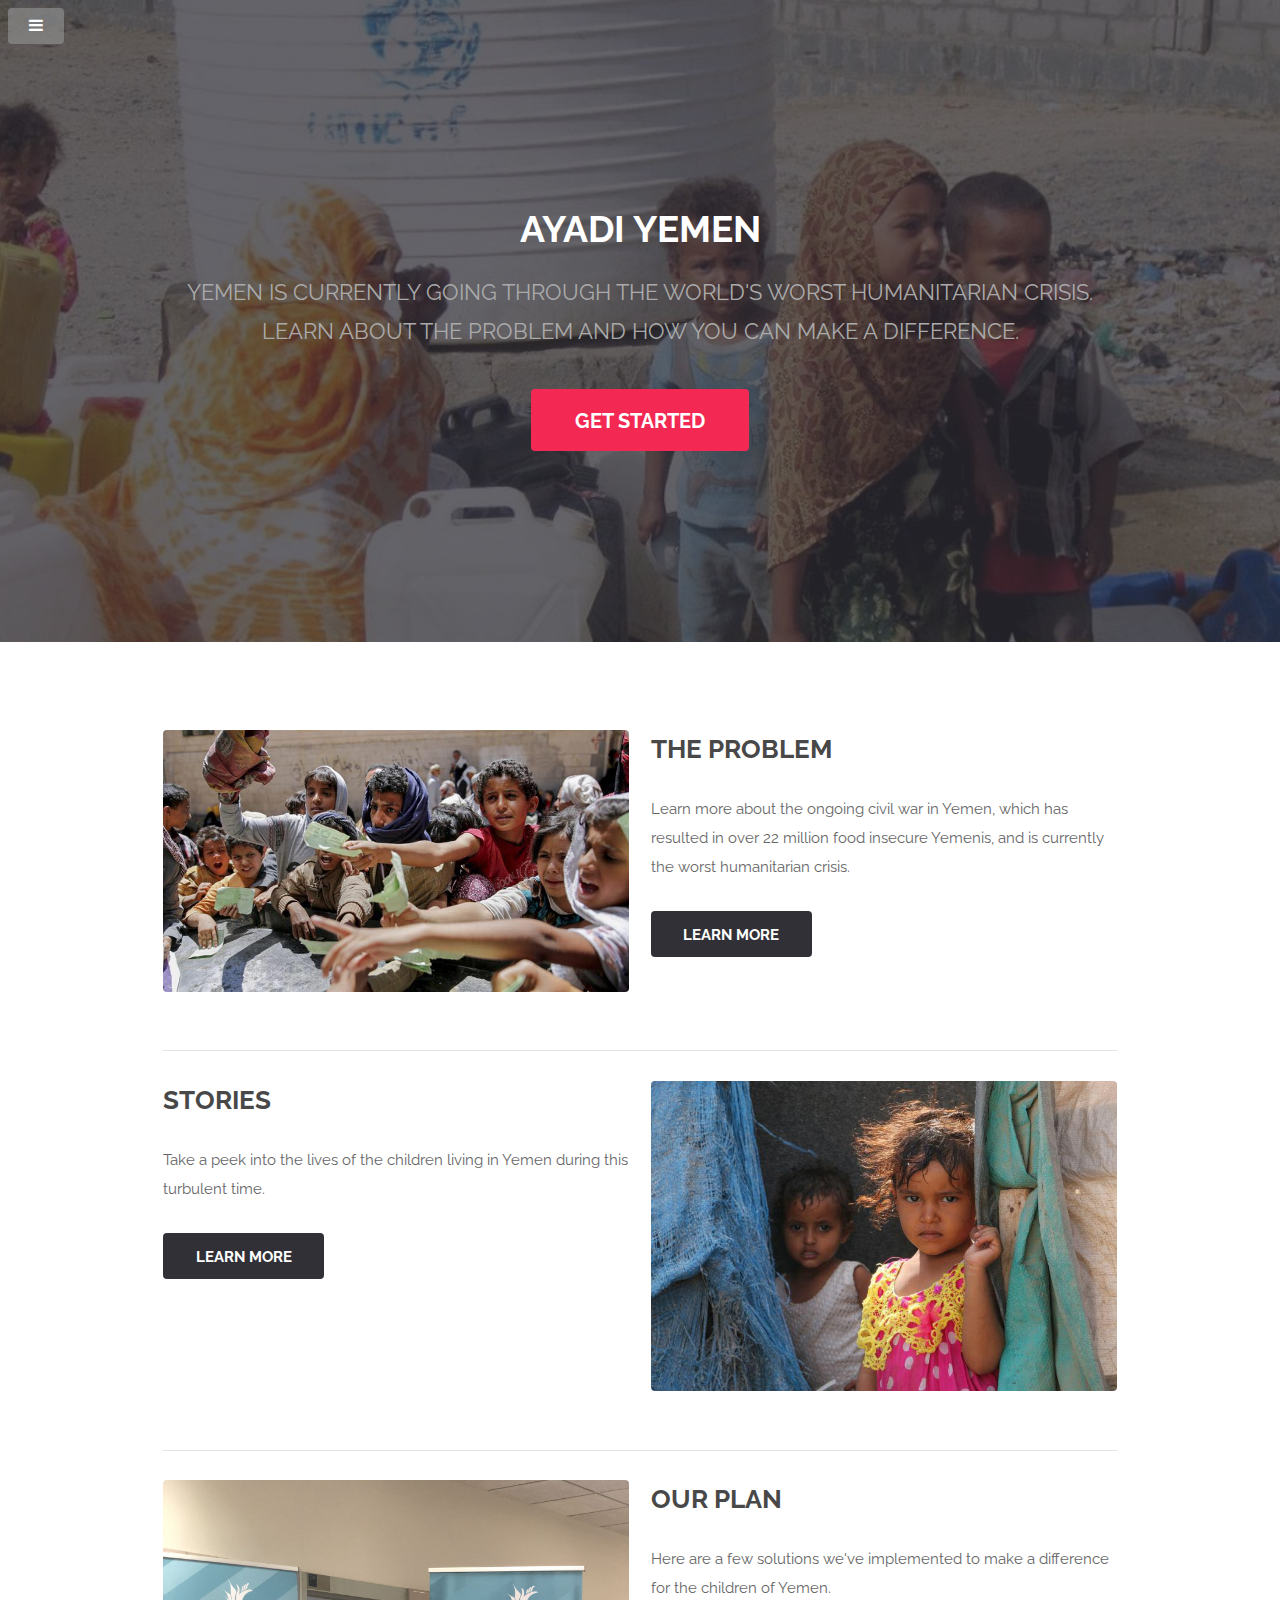
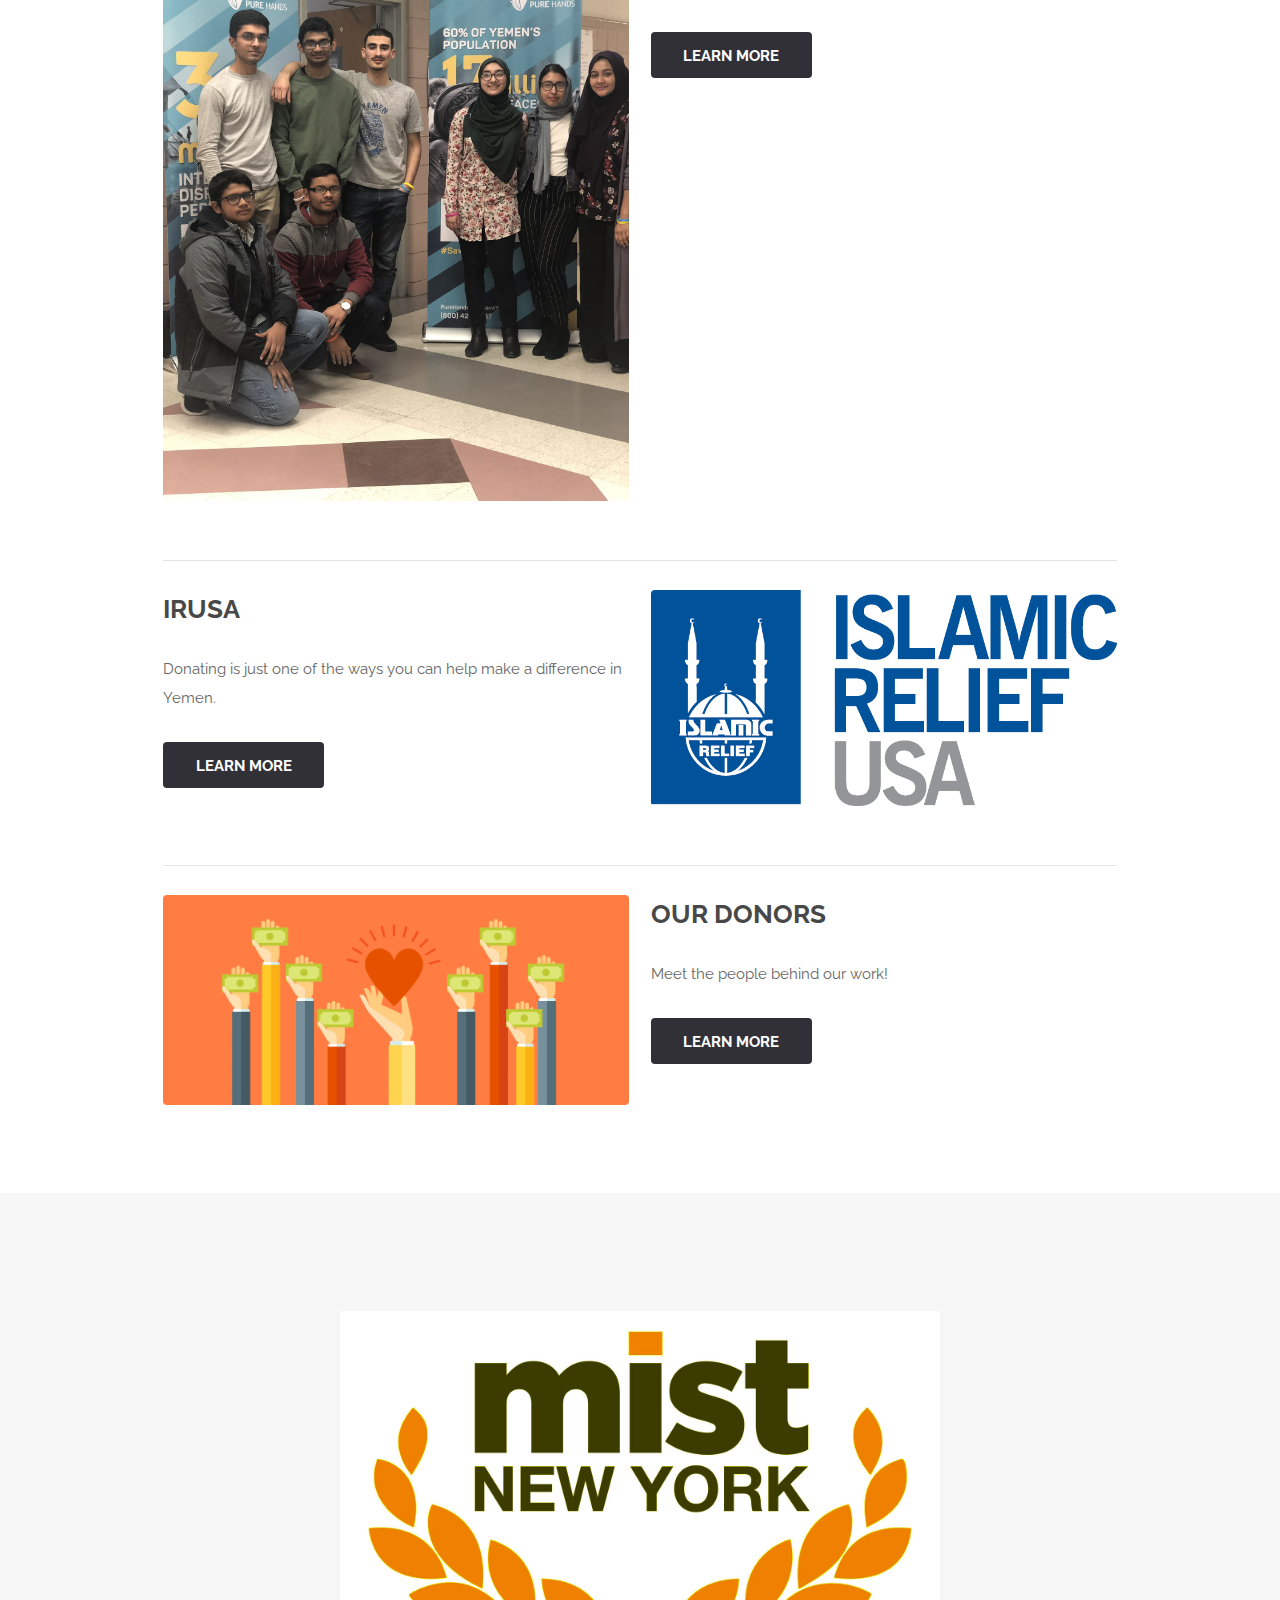
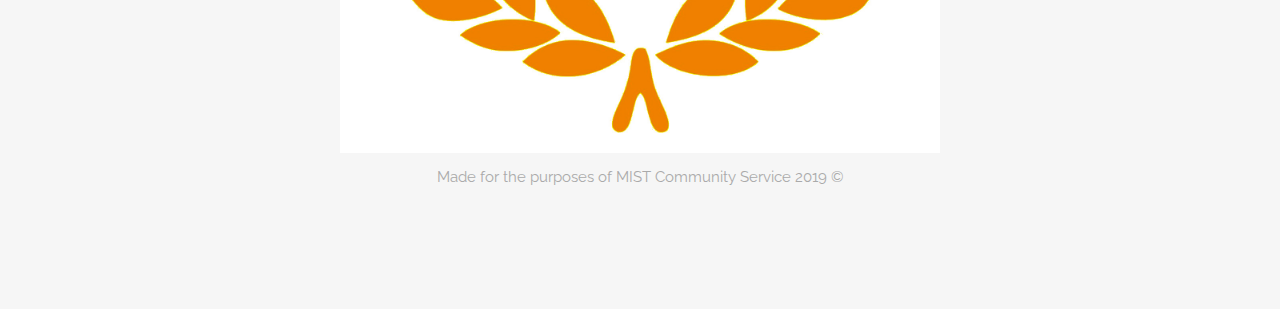
<file: index.html>
<!DOCTYPE HTML>
<!--
    Made by Noor al Stuy
  -->
<html>
  <head>
    <title>Ayadi Yemen</title>
    <meta charset="utf-8" />
    <meta name="viewport" content="width=device-width, initial-scale=1" />
    <link rel="stylesheet" href="assets/css/main.css" />
    <link href="favicon.ico" rel="icon" type="image/x-icon" />
  </head>
  <body class="landing">

    <!-- Header -->
    <header id="header" class="alt">
      <h1><strong><a href="index.html">Ayadi Yemen</a></strong></h1>
      <nav id="nav">
        <ul>
          <li><a href="index.html">Home</a></li>
          <li><a href="problem.html">The Problem</a></li>
          <li><a href="stories.html">Stories</a></li>
          <li><a href="recipes.html">Our Plan</a></li>
          <li><a href="rooftop-gardens.html">IRUSA</a></li>
	  <li><a href="rooftop-gardens.html">Our Donors</a></li>
          <li><a href="feedback.html">Feedback</a></li>
        </ul>
      </nav>
    </header>

    <a href="#menu" class="navPanelToggle"><span class="fa fa-bars"></span></a>

    <!-- Banner -->
    <section id="banner">
      <h2>Ayadi Yemen</h2>
      <p>Yemen is currently going through the world's worst humanitarian crisis.<br />
	Learn about the problem and how you can make a difference.</p>
      <ul class="actions">
        <li><a href="https://docs.google.com/forms/d/e/1FAIpQLSeGXXsD0kYOKzAeG2sJWF7WCTlnohcM3gn7j5wbE683-rmn1Q/viewform" target="_blank" class="button special big">Get Started</a></li>
      </ul>
    </section>

    <!-- One -->
    <section id="one" class="wrapper style1">

      <div class="container">

        <div class="row">
          <div class="6u 12u$(medium)">
            <span class="image fit">
              <img src="images/problem.jpg" alt="" />
            </span>
          </div>
          <div class="6u 12u$(medium)">
            <h2>The Problem</h2>
            <p>Learn more about the ongoing civil war in Yemen, which has resulted in over 22 million food insecure Yemenis, and is currently the worst humanitarian crisis.</p>
            <a class="button" href="problem.html">Learn more</a>
          </div>
        </div>
        <hr>

        <div class="row">
          <div class="6u 12u$(medium)">
            <h2>Stories</h2>
            <p>Take a peek into the lives of the children living in Yemen during this turbulent time.</p>
            <a class="button" href="stories.html">Learn more</a>
          </div>
          <div class="6u 12u$(medium)">
            <span class="image fit">
              <img src="images/twochildren.jpg" alt="" />
            </span>
          </div>
        </div>
        <hr>

        <div class="row">
          <div class="6u 12u$(medium)">
            <span class="image fit">
              <img src="images/ourplan.jpg" alt="" />
            </span>
          </div>
          <div class="6u 12u$(medium)">
            <h2>Our Plan</h2>
            <p>Here are a few solutions we've implemented to make a difference for the children of Yemen.</p>
            <a class="button" href="recipes.html">Learn more</a>
          </div>
        </div>
        <hr>

	<div class="row">
          <div class="6u 12u$(medium)">
            <h2>IRUSA</h2>
            <p>Donating is just one of the ways you can help make a difference in Yemen.</p>
            <a class="button" href="supermarkets.html">Learn more</a>
          </div>
          <div class="6u 12u$(medium)">
            <span class="image fit">
              <img src="images/irusa.png" alt="" />
            </span>
          </div>
        </div>
        <hr>

        <div class="row">
          <div class="6u 12u$(medium)">
	    <span class="image fit">
              <img src="images/donors.gif" alt="" />
            </span>
	  </div>
	  <div class="6u 12u$(medium)">
            <h2>Our Donors</h2>
            <p>Meet the people behind our work!</p>
            <a class="button" href="recipes.html">Learn more</a>
          </div>
	</div>


    </section>

    <!-- Footer -->
    <footer id="footer">
      <div class="container">
        <img width="600px" src="./images/mist-ny.jpeg" alt="" />
        <p>Made for the purposes of MIST Community Service 2019 &copy;</p>
      </div>
    </footer>

    <!-- Scripts -->
    <script src="assets/js/jquery.min.js"></script>
    <script src="assets/js/skel.min.js"></script>
    <script src="assets/js/util.js"></script>
    <script src="assets/js/main.js"></script>

    <!-- Global site tag (gtag.js) - Google Analytics -->
    <script async src="https://www.googletagmanager.com/gtag/js?id=UA-115457793-1"></script>
    <script>
      window.dataLayer = window.dataLayer || [];
      function gtag(){dataLayer.push(arguments);}
      gtag('js', new Date());

      gtag('config', 'UA-115457793-1');
    </script>
    <Paste>
  </body>
</html>
</file>
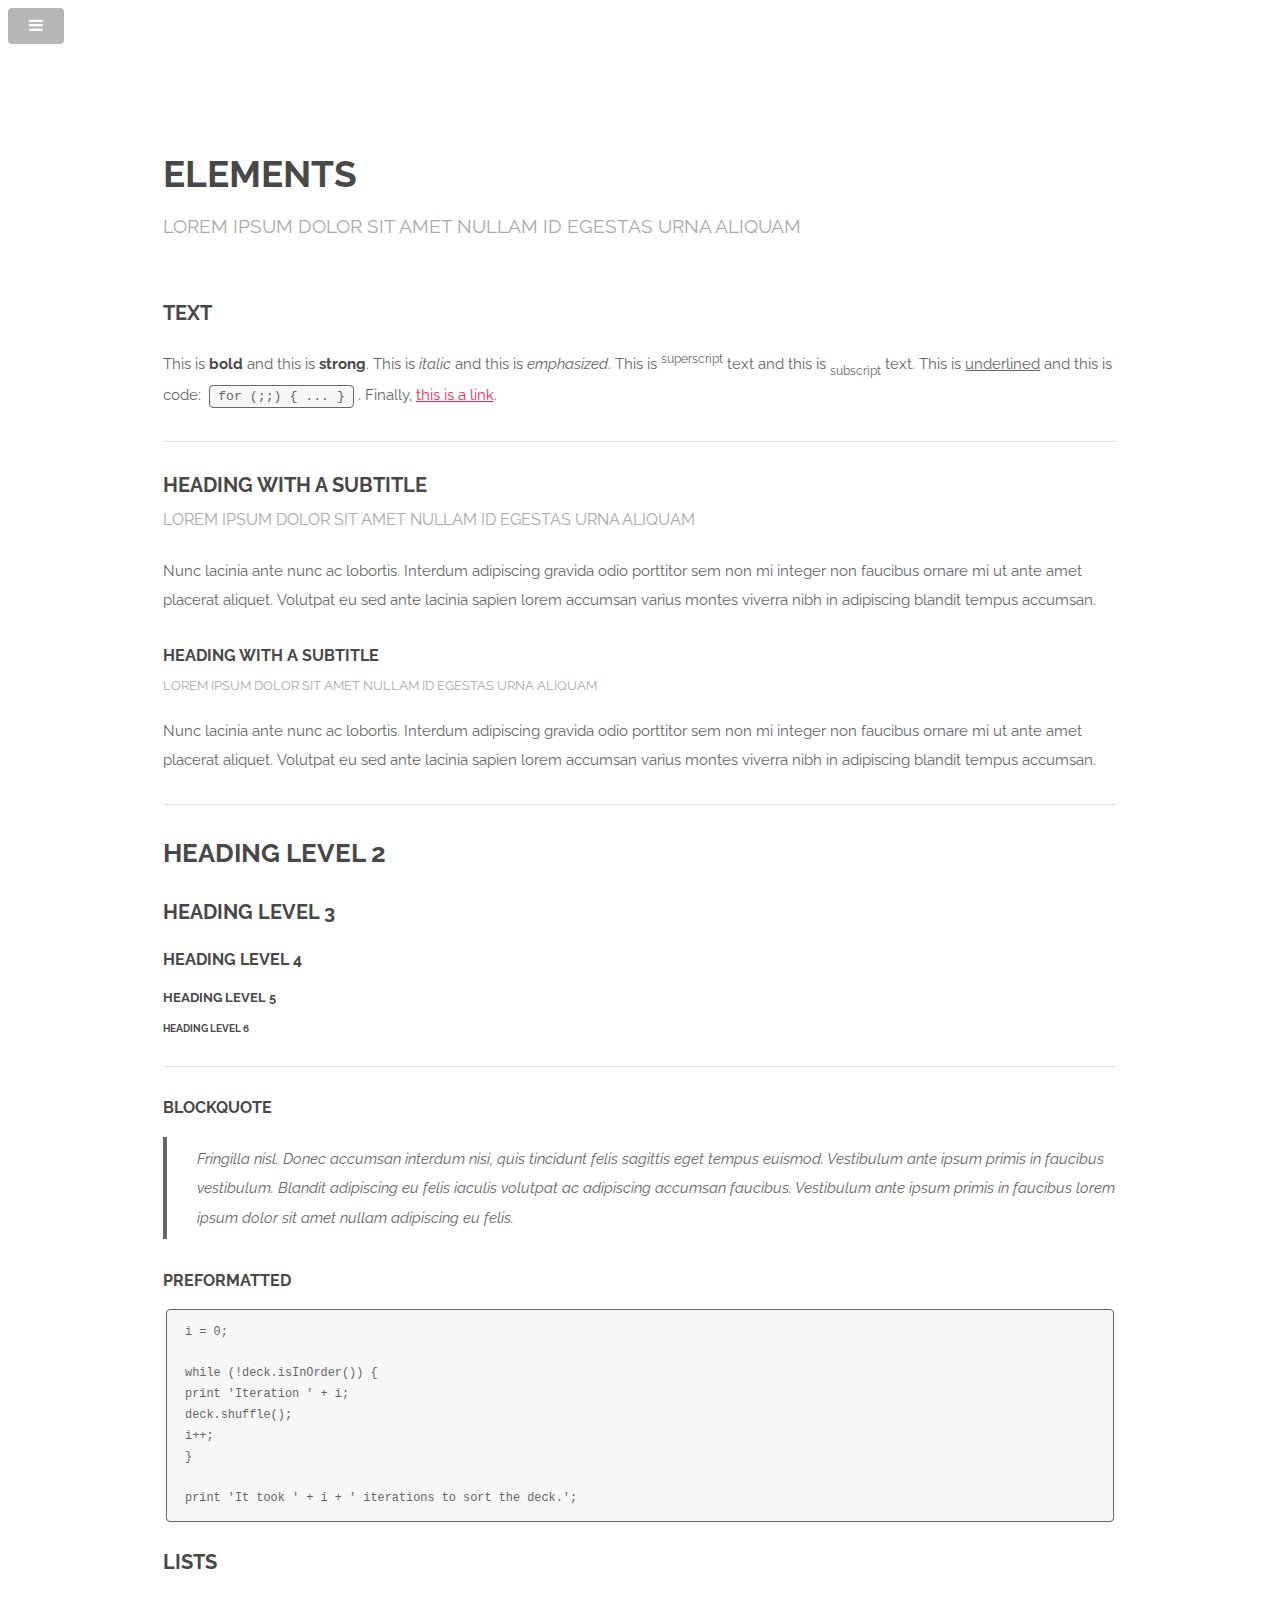
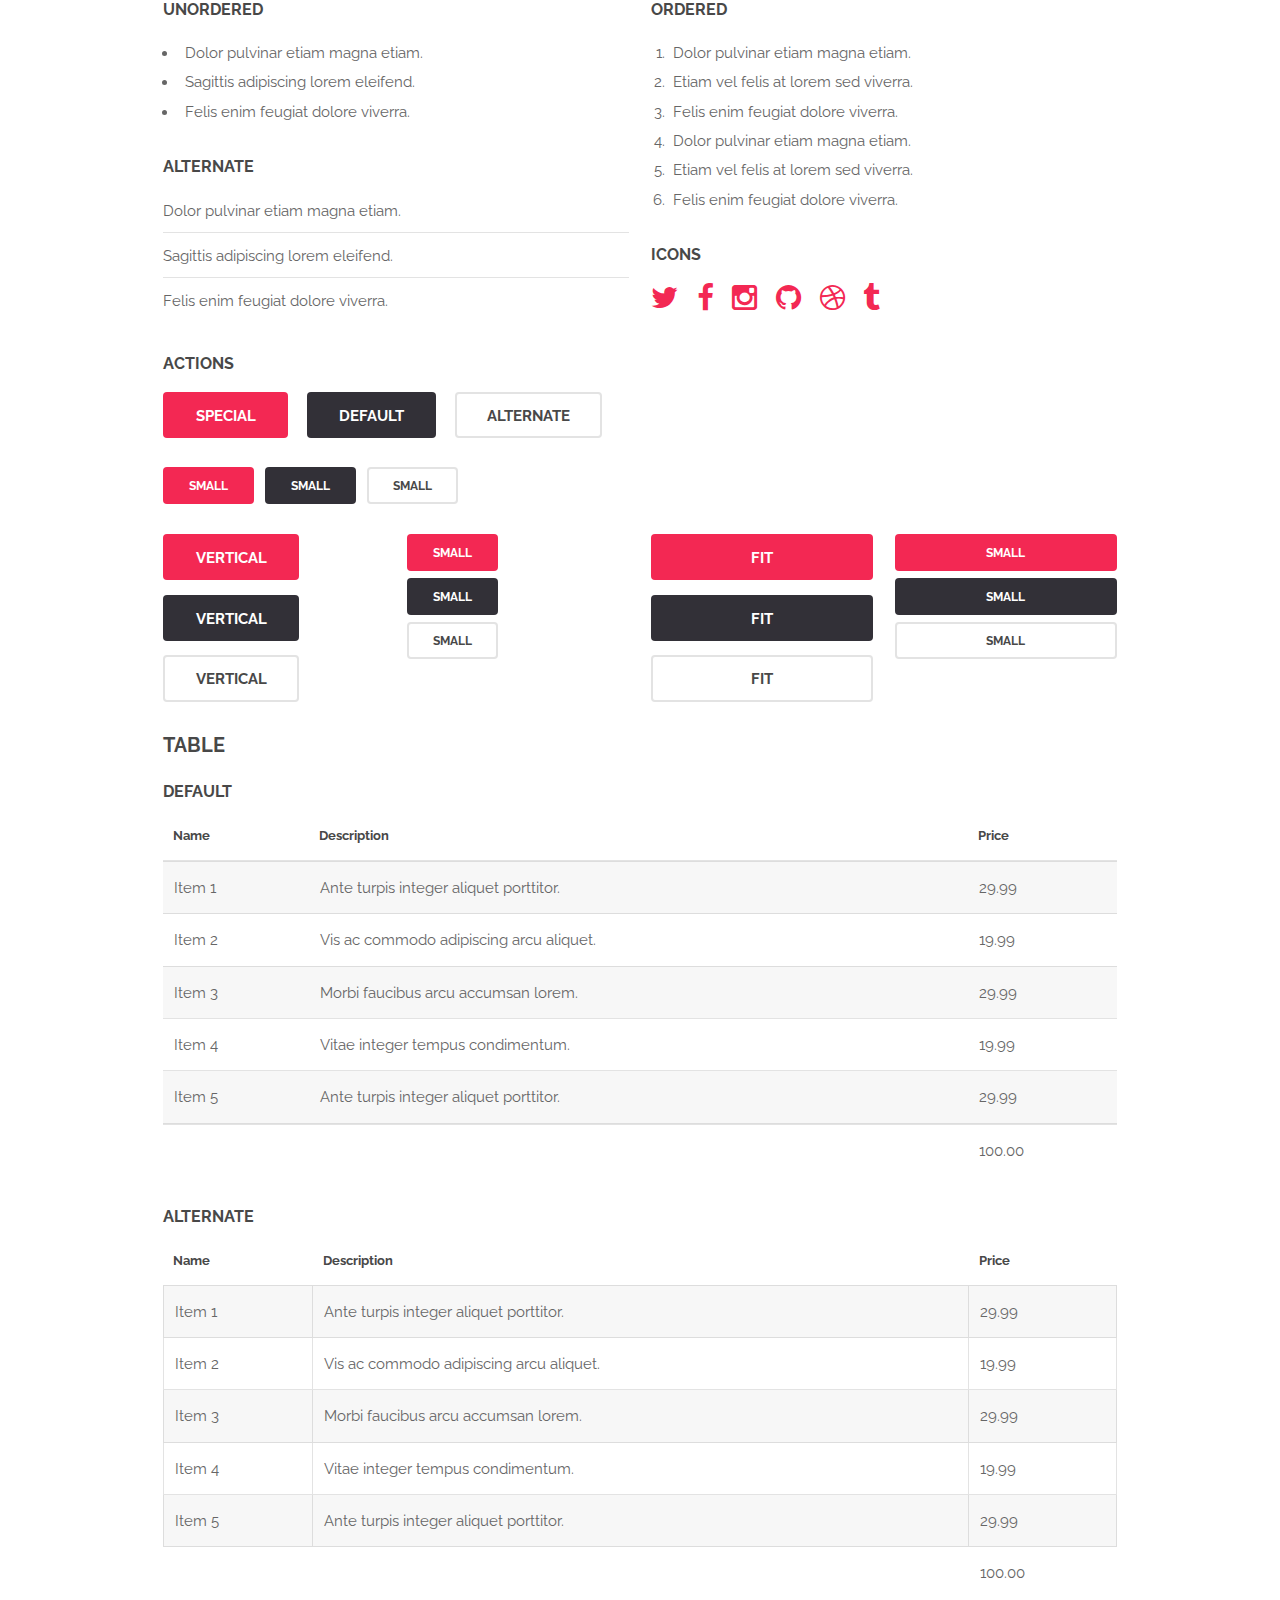
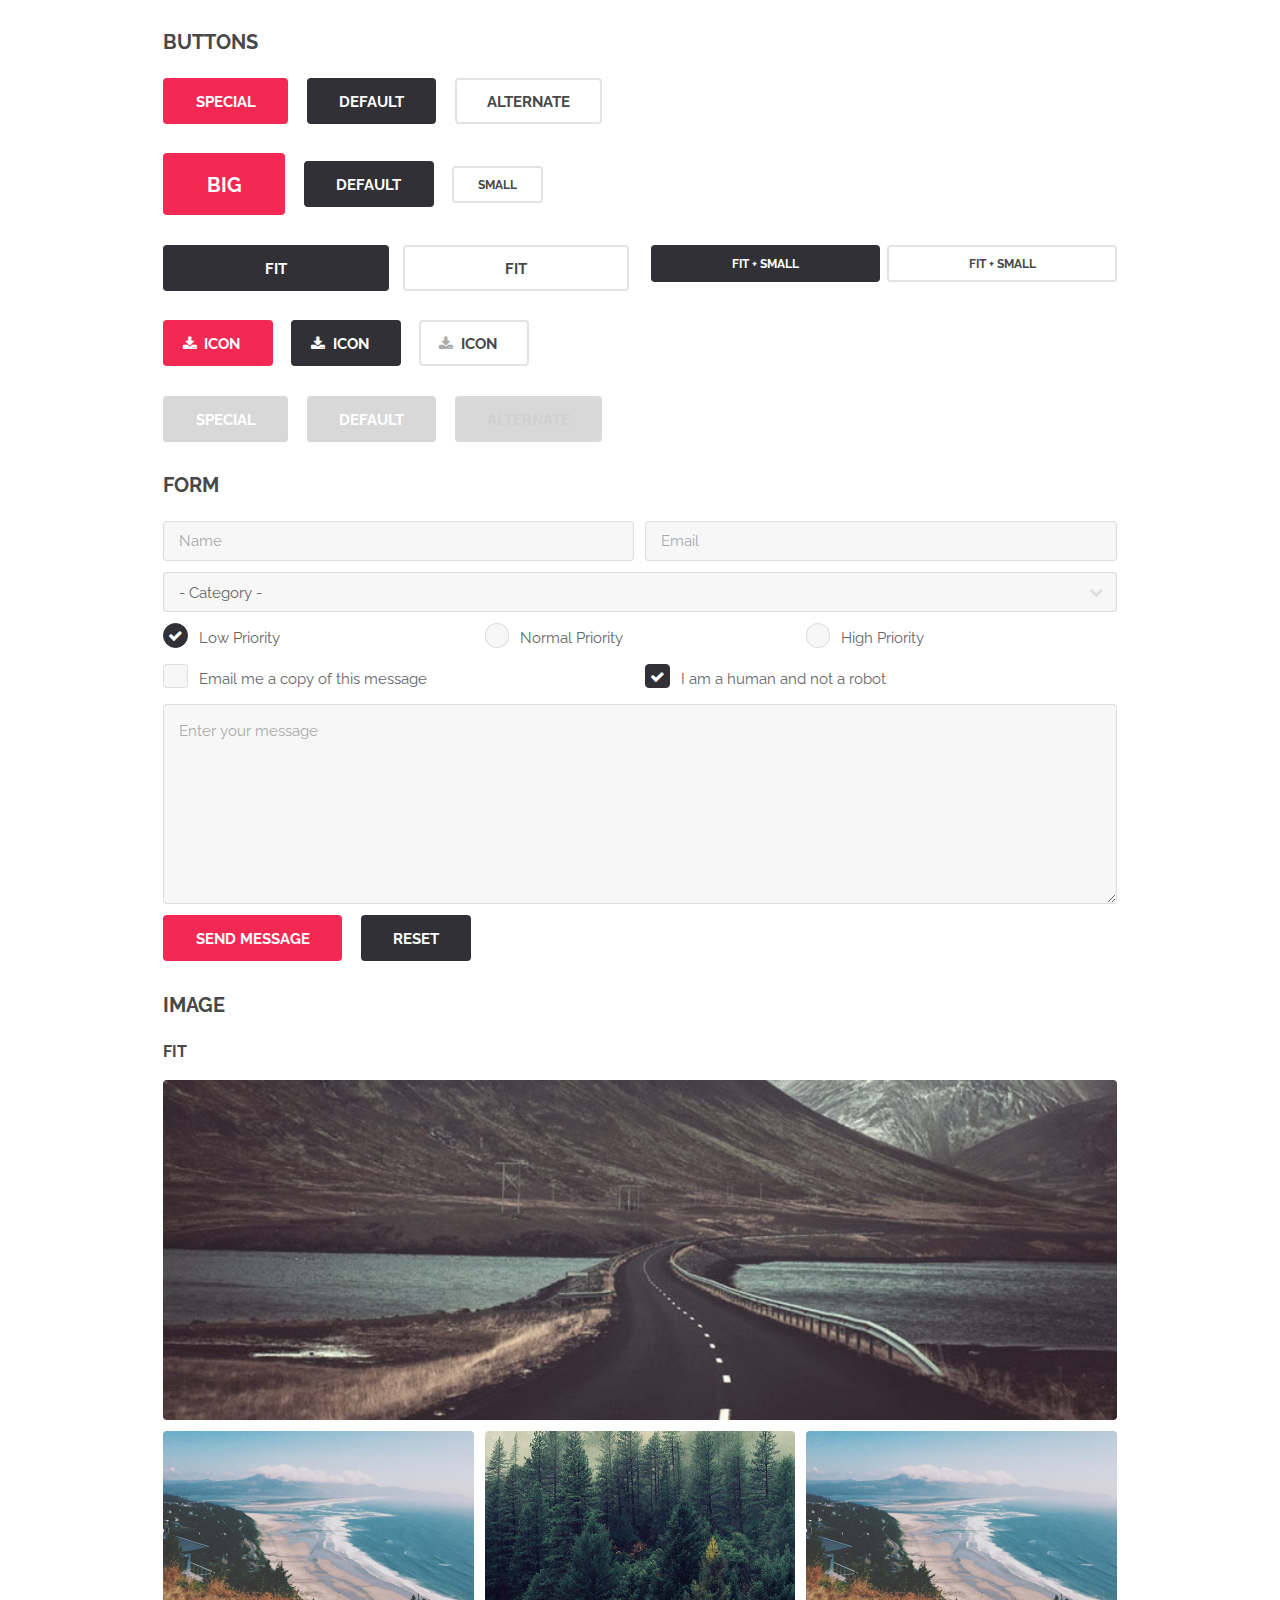
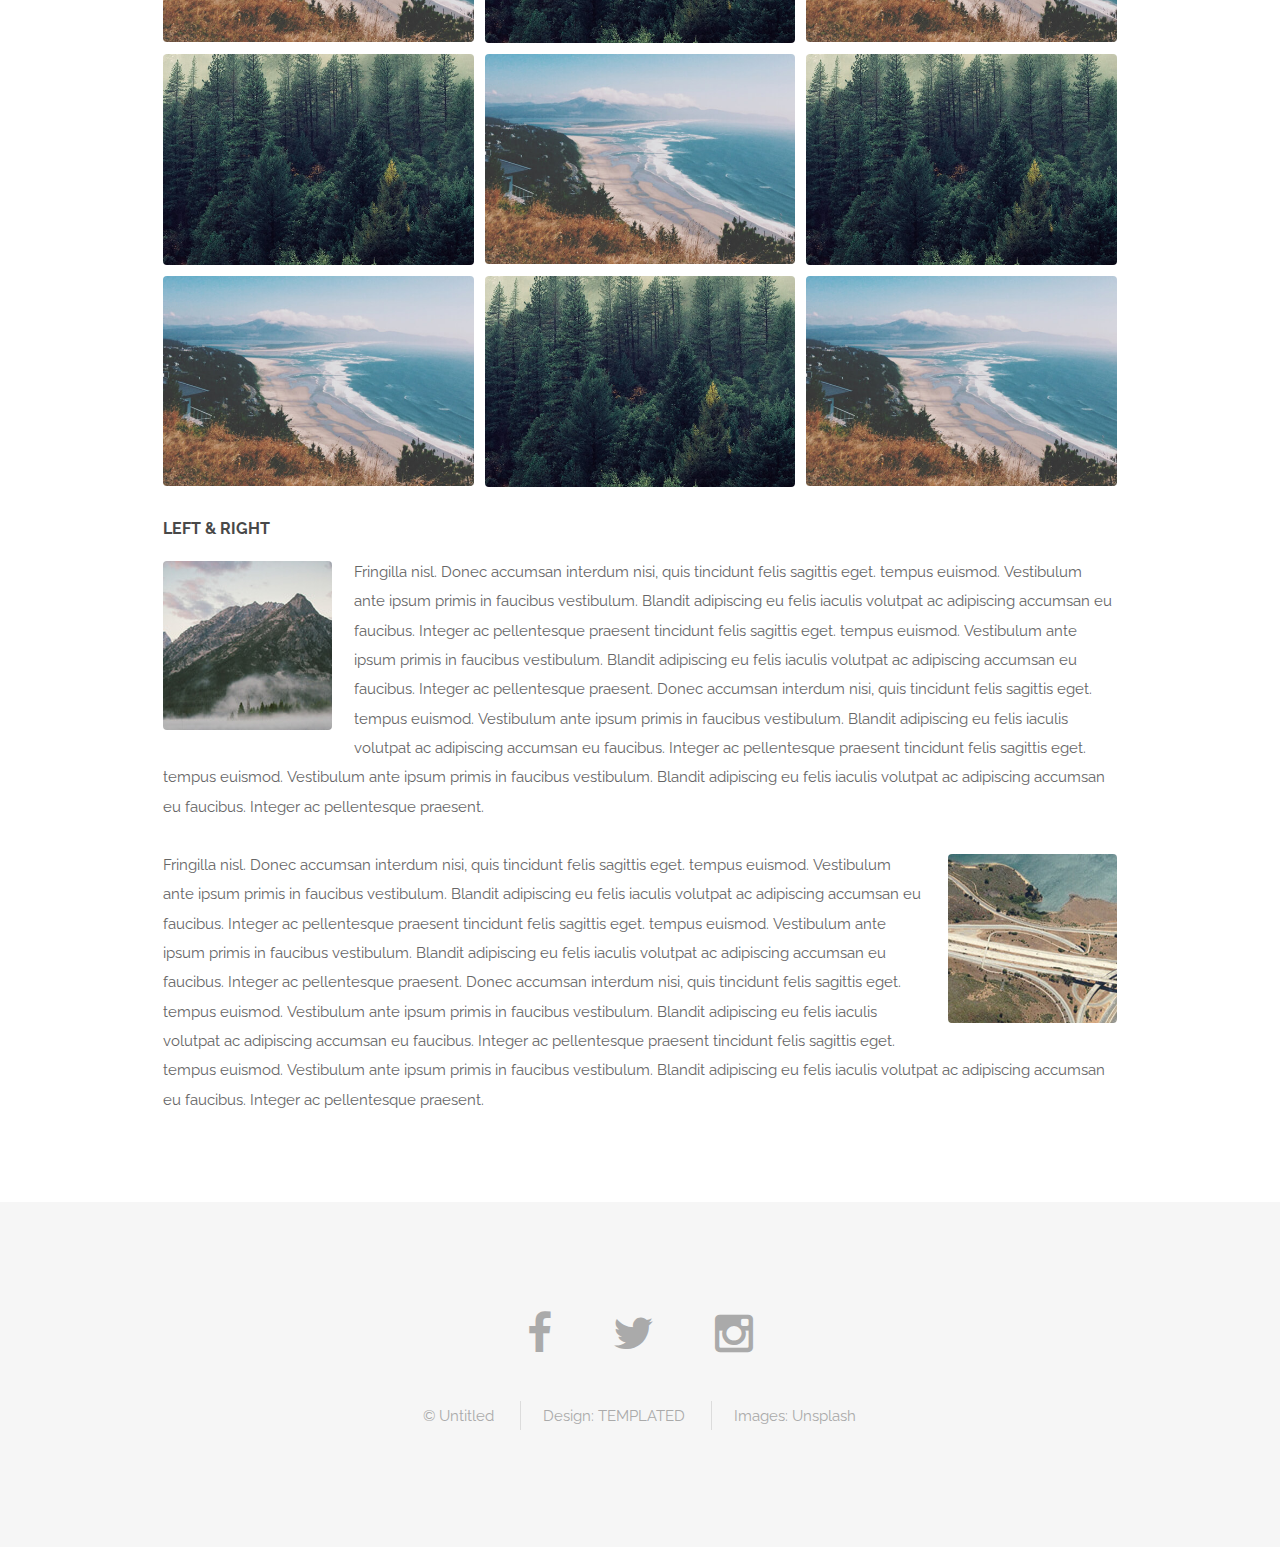
<file: elements.html>
<!DOCTYPE HTML>
<!--
	Spatial by TEMPLATED
	templated.co @templatedco
	Released for free under the Creative Commons Attribution 3.0 license (templated.co/license)
-->
<html>
	<head>
		<title>Elements - Spatial by TEMPLATED</title>
		<meta charset="utf-8" />
		<meta name="viewport" content="width=device-width, initial-scale=1" />
		<link rel="stylesheet" href="assets/css/main.css" />
	</head>
	<body>

		<!-- Header -->
			<header id="header">
				<h1><strong><a href="index.html">Spatial</a></strong> by Templated</h1>
				<nav id="nav">
					<ul>
						<li><a href="index.html">Home</a></li>
						<li><a href="generic.html">Generic</a></li>
						<li><a href="elements.html">Elements</a></li>
					</ul>
				</nav>
			</header>

			<a href="#menu" class="navPanelToggle"><span class="fa fa-bars"></span></a>

		<!-- Main -->
			<section id="main" class="wrapper">
				<div class="container">
					<header class="major special">
						<h2>Elements</h2>
						<p>Lorem ipsum dolor sit amet nullam id egestas urna aliquam</p>
					</header>

					<!-- Text -->
						<section>
							<h3>Text</h3>
							<p>This is <b>bold</b> and this is <strong>strong</strong>. This is <i>italic</i> and this is <em>emphasized</em>.
							This is <sup>superscript</sup> text and this is <sub>subscript</sub> text.
							This is <u>underlined</u> and this is code: <code>for (;;) { ... }</code>. Finally, <a href="#">this is a link</a>.</p>

							<hr />

							<header>
								<h3>Heading with a Subtitle</h3>
								<p>Lorem ipsum dolor sit amet nullam id egestas urna aliquam</p>
							</header>
							<p>Nunc lacinia ante nunc ac lobortis. Interdum adipiscing gravida odio porttitor sem non mi integer non faucibus ornare mi ut ante amet placerat aliquet. Volutpat eu sed ante lacinia sapien lorem accumsan varius montes viverra nibh in adipiscing blandit tempus accumsan.</p>
							<header>
								<h4>Heading with a Subtitle</h4>
								<p>Lorem ipsum dolor sit amet nullam id egestas urna aliquam</p>
							</header>
							<p>Nunc lacinia ante nunc ac lobortis. Interdum adipiscing gravida odio porttitor sem non mi integer non faucibus ornare mi ut ante amet placerat aliquet. Volutpat eu sed ante lacinia sapien lorem accumsan varius montes viverra nibh in adipiscing blandit tempus accumsan.</p>

							<hr />

							<h2>Heading Level 2</h2>
							<h3>Heading Level 3</h3>
							<h4>Heading Level 4</h4>
							<h5>Heading Level 5</h5>
							<h6>Heading Level 6</h6>

							<hr />

							<h4>Blockquote</h4>
							<blockquote>Fringilla nisl. Donec accumsan interdum nisi, quis tincidunt felis sagittis eget tempus euismod. Vestibulum ante ipsum primis in faucibus vestibulum. Blandit adipiscing eu felis iaculis volutpat ac adipiscing accumsan faucibus. Vestibulum ante ipsum primis in faucibus lorem ipsum dolor sit amet nullam adipiscing eu felis.</blockquote>

							<h4>Preformatted</h4>
							<pre><code>i = 0;

while (!deck.isInOrder()) {
print 'Iteration ' + i;
deck.shuffle();
i++;
}

print 'It took ' + i + ' iterations to sort the deck.';</code></pre>
						</section>

					<!-- Lists -->
						<section>
							<h3>Lists</h3>
							<div class="row">
								<div class="6u 12u$(xsmall)">

									<h4>Unordered</h4>
									<ul>
										<li>Dolor pulvinar etiam magna etiam.</li>
										<li>Sagittis adipiscing lorem eleifend.</li>
										<li>Felis enim feugiat dolore viverra.</li>
									</ul>

									<h4>Alternate</h4>
									<ul class="alt">
										<li>Dolor pulvinar etiam magna etiam.</li>
										<li>Sagittis adipiscing lorem eleifend.</li>
										<li>Felis enim feugiat dolore viverra.</li>
									</ul>

								</div>
								<div class="6u$ 12u$(xsmall)">

									<h4>Ordered</h4>
									<ol>
										<li>Dolor pulvinar etiam magna etiam.</li>
										<li>Etiam vel felis at lorem sed viverra.</li>
										<li>Felis enim feugiat dolore viverra.</li>
										<li>Dolor pulvinar etiam magna etiam.</li>
										<li>Etiam vel felis at lorem sed viverra.</li>
										<li>Felis enim feugiat dolore viverra.</li>
									</ol>

									<h4>Icons</h4>
									<ul class="icons">
										<li><a href="#" class="icon fa-twitter"><span class="label">Twitter</span></a></li>
										<li><a href="#" class="icon fa-facebook"><span class="label">Facebook</span></a></li>
										<li><a href="#" class="icon fa-instagram"><span class="label">Instagram</span></a></li>
										<li><a href="#" class="icon fa-github"><span class="label">Github</span></a></li>
										<li><a href="#" class="icon fa-dribbble"><span class="label">Dribbble</span></a></li>
										<li><a href="#" class="icon fa-tumblr"><span class="label">Tumblr</span></a></li>
									</ul>

								</div>
							</div>

							<h4>Actions</h4>
							<ul class="actions">
								<li><a href="#" class="button special">Special</a></li>
								<li><a href="#" class="button">Default</a></li>
								<li><a href="#" class="button alt">Alternate</a></li>
							</ul>
							<ul class="actions small">
								<li><a href="#" class="button special small">Small</a></li>
								<li><a href="#" class="button small">Small</a></li>
								<li><a href="#" class="button alt small">Small</a></li>
							</ul>
							<div class="row">
								<div class="3u 6u(small) 12u$(xsmall)">
									<ul class="actions vertical">
										<li><a href="#" class="button special">Vertical</a></li>
										<li><a href="#" class="button">Vertical</a></li>
										<li><a href="#" class="button alt">Vertical</a></li>
									</ul>
								</div>
								<div class="3u 6u$(small) 12u$(xsmall)">
									<ul class="actions vertical small">
										<li><a href="#" class="button special small">Small</a></li>
										<li><a href="#" class="button small">Small</a></li>
										<li><a href="#" class="button alt small">Small</a></li>
									</ul>
								</div>
								<div class="3u 6u(small) 12u$(xsmall)">
									<ul class="actions vertical">
										<li><a href="#" class="button special fit">Fit</a></li>
										<li><a href="#" class="button fit">Fit</a></li>
										<li><a href="#" class="button alt fit">Fit</a></li>
									</ul>
								</div>
								<div class="3u$ 6u$(small) 12u$(xsmall)">
									<ul class="actions vertical small">
										<li><a href="#" class="button special small fit">Small</a></li>
										<li><a href="#" class="button small fit">Small</a></li>
										<li><a href="#" class="button alt small fit">Small</a></li>
									</ul>
								</div>
							</div>
						</section>

					<!-- Table -->
						<section>
							<h3>Table</h3>
							<h4>Default</h4>
							<div class="table-wrapper">
								<table>
									<thead>
										<tr>
											<th>Name</th>
											<th>Description</th>
											<th>Price</th>
										</tr>
									</thead>
									<tbody>
										<tr>
											<td>Item 1</td>
											<td>Ante turpis integer aliquet porttitor.</td>
											<td>29.99</td>
										</tr>
										<tr>
											<td>Item 2</td>
											<td>Vis ac commodo adipiscing arcu aliquet.</td>
											<td>19.99</td>
										</tr>
										<tr>
											<td>Item 3</td>
											<td> Morbi faucibus arcu accumsan lorem.</td>
											<td>29.99</td>
										</tr>
										<tr>
											<td>Item 4</td>
											<td>Vitae integer tempus condimentum.</td>
											<td>19.99</td>
										</tr>
										<tr>
											<td>Item 5</td>
											<td>Ante turpis integer aliquet porttitor.</td>
											<td>29.99</td>
										</tr>
									</tbody>
									<tfoot>
										<tr>
											<td colspan="2"></td>
											<td>100.00</td>
										</tr>
									</tfoot>
								</table>
							</div>
							<h4>Alternate</h4>
							<div class="table-wrapper">
								<table class="alt">
									<thead>
										<tr>
											<th>Name</th>
											<th>Description</th>
											<th>Price</th>
										</tr>
									</thead>
									<tbody>
										<tr>
											<td>Item 1</td>
											<td>Ante turpis integer aliquet porttitor.</td>
											<td>29.99</td>
										</tr>
										<tr>
											<td>Item 2</td>
											<td>Vis ac commodo adipiscing arcu aliquet.</td>
											<td>19.99</td>
										</tr>
										<tr>
											<td>Item 3</td>
											<td> Morbi faucibus arcu accumsan lorem.</td>
											<td>29.99</td>
										</tr>
										<tr>
											<td>Item 4</td>
											<td>Vitae integer tempus condimentum.</td>
											<td>19.99</td>
										</tr>
										<tr>
											<td>Item 5</td>
											<td>Ante turpis integer aliquet porttitor.</td>
											<td>29.99</td>
										</tr>
									</tbody>
									<tfoot>
										<tr>
											<td colspan="2"></td>
											<td>100.00</td>
										</tr>
									</tfoot>
								</table>
							</div>
						</section>

					<!-- Buttons -->
						<section>
							<h3>Buttons</h3>
							<ul class="actions">
								<li><a href="#" class="button special">Special</a></li>
								<li><a href="#" class="button">Default</a></li>
								<li><a href="#" class="button alt">Alternate</a></li>
							</ul>
							<ul class="actions">
								<li><a href="#" class="button special big">Big</a></li>
								<li><a href="#" class="button">Default</a></li>
								<li><a href="#" class="button alt small">Small</a></li>
							</ul>
							<div class="row">
								<div class="6u 12u$(xsmall)">
									<ul class="actions fit">
										<li><a href="#" class="button fit">Fit</a></li>
										<li><a href="#" class="button alt fit">Fit</a></li>
									</ul>
								</div>
								<div class="6u$ 12u$(xsmall)">
									<ul class="actions fit small">
										<li><a href="#" class="button fit small">Fit + Small</a></li>
										<li><a href="#" class="button alt fit small">Fit + Small</a></li>
									</ul>
								</div>
							</div>
							<ul class="actions">
								<li><a href="#" class="button special icon fa-download">Icon</a></li>
								<li><a href="#" class="button icon fa-download">Icon</a></li>
								<li><a href="#" class="button alt icon fa-download">Icon</a></li>
							</ul>
							<ul class="actions">
								<li><span class="button special disabled">Special</span></li>
								<li><span class="button disabled">Default</span></li>
								<li><span class="button alt disabled">Alternate</span></li>
							</ul>
						</section>

					<!-- Form -->
						<section>
							<h3>Form</h3>
							<form method="post" action="#">
								<div class="row uniform 50%">
									<div class="6u 12u$(xsmall)">
										<input type="text" name="name" id="name" value="" placeholder="Name" />
									</div>
									<div class="6u$ 12u$(xsmall)">
										<input type="email" name="email" id="email" value="" placeholder="Email" />
									</div>
									<div class="12u$">
										<div class="select-wrapper">
											<select name="category" id="category">
												<option value="">- Category -</option>
												<option value="1">Manufacturing</option>
												<option value="1">Shipping</option>
												<option value="1">Administration</option>
												<option value="1">Human Resources</option>
											</select>
										</div>
									</div>
									<div class="4u 12u$(xsmall)">
										<input type="radio" id="priority-low" name="priority" checked>
										<label for="priority-low">Low Priority</label>
									</div>
									<div class="4u 12u$(xsmall)">
										<input type="radio" id="priority-normal" name="priority">
										<label for="priority-normal">Normal Priority</label>
									</div>
									<div class="4u$ 12u$(xsmall)">
										<input type="radio" id="priority-high" name="priority">
										<label for="priority-high">High Priority</label>
									</div>
									<div class="6u 12u$(small)">
										<input type="checkbox" id="copy" name="copy">
										<label for="copy">Email me a copy of this message</label>
									</div>
									<div class="6u$ 12u$(small)">
										<input type="checkbox" id="human" name="human" checked>
										<label for="human">I am a human and not a robot</label>
									</div>
									<div class="12u$">
										<textarea name="message" id="message" placeholder="Enter your message" rows="6"></textarea>
									</div>
									<div class="12u$">
										<ul class="actions">
											<li><input type="submit" value="Send Message" class="special" /></li>
											<li><input type="reset" value="Reset" /></li>
										</ul>
									</div>
								</div>
							</form>
						</section>

					<!-- Image -->
						<section>
							<h3>Image</h3>
							<h4>Fit</h4>
							<div class="box alt">
								<div class="row 50% uniform">
									<div class="12u$"><span class="image fit"><img src="images/pic01.jpg" alt="" /></span></div>
									<div class="4u"><span class="image fit"><img src="images/pic02.jpg" alt="" /></span></div>
									<div class="4u"><span class="image fit"><img src="images/pic03.jpg" alt="" /></span></div>
									<div class="4u$"><span class="image fit"><img src="images/pic02.jpg" alt="" /></span></div>
									<div class="4u"><span class="image fit"><img src="images/pic03.jpg" alt="" /></span></div>
									<div class="4u"><span class="image fit"><img src="images/pic02.jpg" alt="" /></span></div>
									<div class="4u$"><span class="image fit"><img src="images/pic03.jpg" alt="" /></span></div>
									<div class="4u"><span class="image fit"><img src="images/pic02.jpg" alt="" /></span></div>
									<div class="4u"><span class="image fit"><img src="images/pic03.jpg" alt="" /></span></div>
									<div class="4u$"><span class="image fit"><img src="images/pic02.jpg" alt="" /></span></div>
								</div>
							</div>

							<h4>Left &amp; Right</h4>
							<p><span class="image left"><img src="images/pic04.jpg" alt="" /></span>Fringilla nisl. Donec accumsan interdum nisi, quis tincidunt felis sagittis eget. tempus euismod. Vestibulum ante ipsum primis in faucibus vestibulum. Blandit adipiscing eu felis iaculis volutpat ac adipiscing accumsan eu faucibus. Integer ac pellentesque praesent tincidunt felis sagittis eget. tempus euismod. Vestibulum ante ipsum primis in faucibus vestibulum. Blandit adipiscing eu felis iaculis volutpat ac adipiscing accumsan eu faucibus. Integer ac pellentesque praesent. Donec accumsan interdum nisi, quis tincidunt felis sagittis eget. tempus euismod. Vestibulum ante ipsum primis in faucibus vestibulum. Blandit adipiscing eu felis iaculis volutpat ac adipiscing accumsan eu faucibus. Integer ac pellentesque praesent tincidunt felis sagittis eget. tempus euismod. Vestibulum ante ipsum primis in faucibus vestibulum. Blandit adipiscing eu felis iaculis volutpat ac adipiscing accumsan eu faucibus. Integer ac pellentesque praesent.</p>
							<p><span class="image right"><img src="images/pic05.jpg" alt="" /></span>Fringilla nisl. Donec accumsan interdum nisi, quis tincidunt felis sagittis eget. tempus euismod. Vestibulum ante ipsum primis in faucibus vestibulum. Blandit adipiscing eu felis iaculis volutpat ac adipiscing accumsan eu faucibus. Integer ac pellentesque praesent tincidunt felis sagittis eget. tempus euismod. Vestibulum ante ipsum primis in faucibus vestibulum. Blandit adipiscing eu felis iaculis volutpat ac adipiscing accumsan eu faucibus. Integer ac pellentesque praesent. Donec accumsan interdum nisi, quis tincidunt felis sagittis eget. tempus euismod. Vestibulum ante ipsum primis in faucibus vestibulum. Blandit adipiscing eu felis iaculis volutpat ac adipiscing accumsan eu faucibus. Integer ac pellentesque praesent tincidunt felis sagittis eget. tempus euismod. Vestibulum ante ipsum primis in faucibus vestibulum. Blandit adipiscing eu felis iaculis volutpat ac adipiscing accumsan eu faucibus. Integer ac pellentesque praesent.</p>
						</section>

				</div>
			</section>

		<!-- Footer -->
			<footer id="footer">
				<div class="container">
					<ul class="icons">
						<li><a href="#" class="icon fa-facebook"></a></li>
						<li><a href="#" class="icon fa-twitter"></a></li>
						<li><a href="#" class="icon fa-instagram"></a></li>
					</ul>
					<ul class="copyright">
						<li>&copy; Untitled</li>
						<li>Design: <a href="http://templated.co">TEMPLATED</a></li>
						<li>Images: <a href="http://unsplash.com">Unsplash</a></li>
					</ul>
				</div>
			</footer>

		<!-- Scripts -->
			<script src="assets/js/jquery.min.js"></script>
			<script src="assets/js/skel.min.js"></script>
			<script src="assets/js/util.js"></script>
			<script src="assets/js/main.js"></script>

	</body>
</html>
</file>
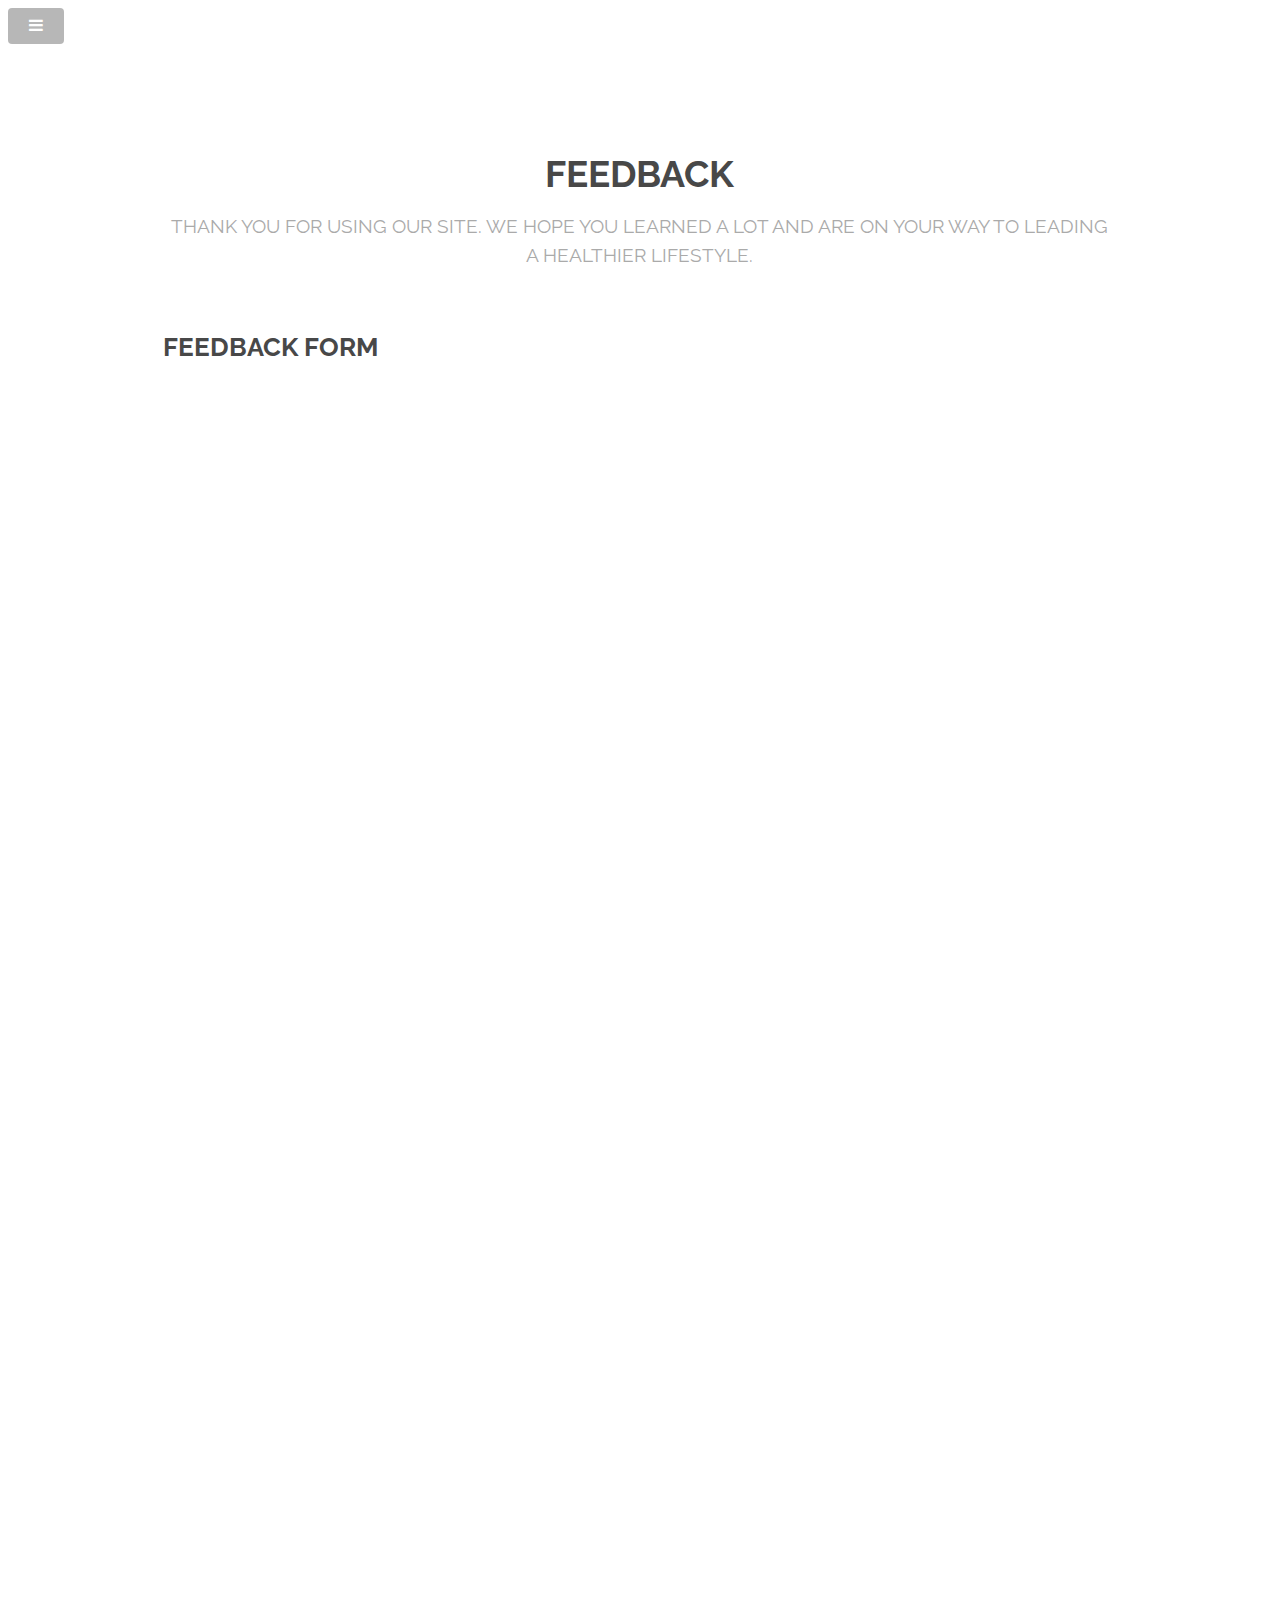
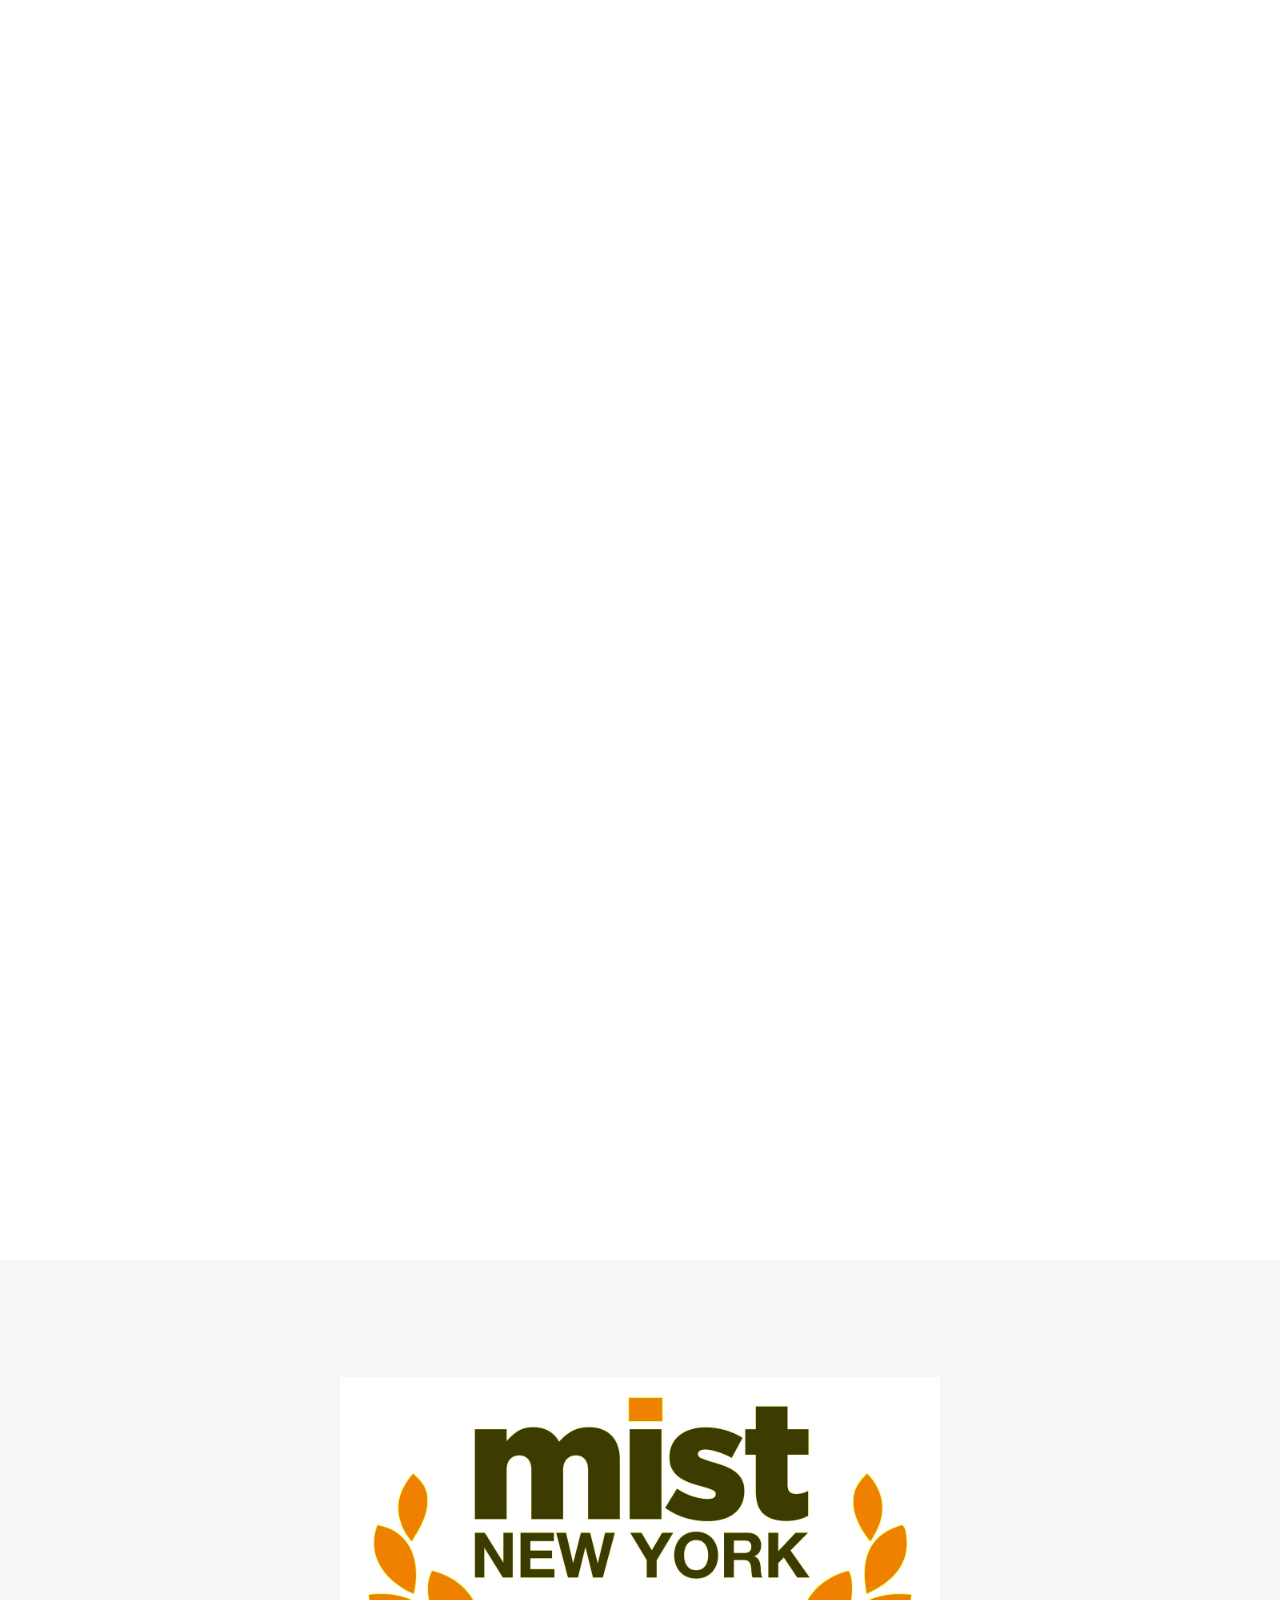
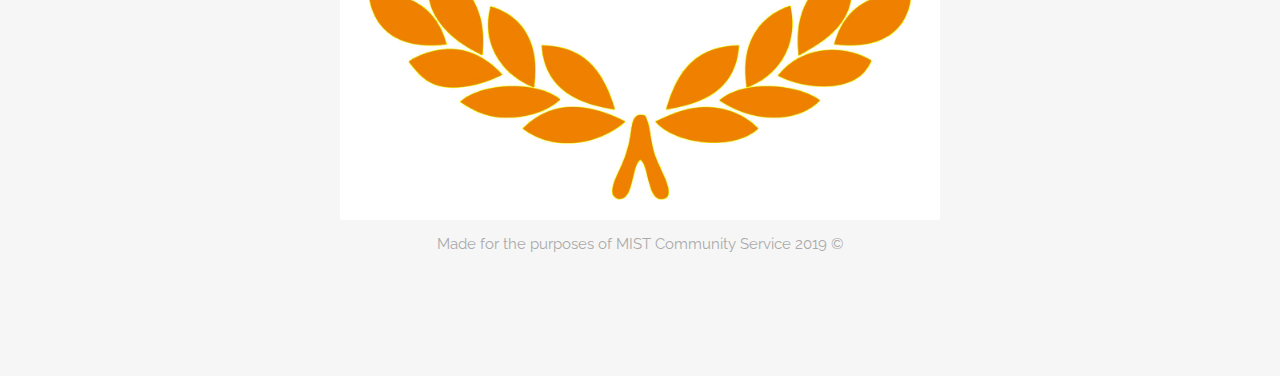
<file: feedback.html>
<!DOCTYPE HTML>
<!--
  Spatial by TEMPLATED
  templated.co @templatedco
  Released for free under the Creative Commons Attribution 3.0 license (templated.co/license)
-->
<html>
  <head>
    <title>Feedback</title>
    <meta charset="utf-8" />
    <meta name="viewport" content="width=device-width, initial-scale=1" />
    <link rel="stylesheet" href="assets/css/main.css" />
    <link href="favicon.ico" rel="icon" type="image/x-icon" />
  </head>
  <body>

    <!-- Header -->
    <header id="header" class="alt">
      <h1><strong><a href="index.html">Ayadi Yemen</a></strong></h1>
      <nav id="nav">
        <ul>
          <li><a href="index.html">Home</a></li>
          <li><a href="problem.html">The Problem</a></li>
          <li><a href="stories.html">Stories</a></li>
          <li><a href="recipes.html">Our Plan</a></li>
          <li><a href="rooftop-gardens.html">IRUSA</a></li>
	  <li><a href="rooftop-gardens.html">Our Donors</a></li>
          <li><a href="feedback.html">Feedback</a></li>
        </ul>
      </nav>
    </header>

    <a href="#menu" class="navPanelToggle"><span class="fa fa-bars"></span></a>

    <!-- Main -->
    <section id="main" class="wrapper">
      <div class="container">

        <header class="major special">
          <center>
            <h2>Feedback</h2>
            <p>Thank you for using our site. We hope you learned a lot and are on your way to leading a healthier lifestyle.</p>
          </center>
        </header>

        <h2>Feedback Form</h2>
        <iframe src="https://docs.google.com/forms/d/e/1FAIpQLSfqAFCe1I7B1ncdWL8V6QSLi4r92vY5lMjw83vezdvSlQhYJA/viewform" width="100%" height="2400" frameborder="0" marginheight="0" marginwidth="0">Loading...</iframe>

      </div>
    </section>

		<!-- Footer -->
			<footer id="footer">
				<div class="container">
          <img width="600px" src="./images/mist-ny.jpeg" alt="" />
          <p>Made for the purposes of MIST Community Service 2019 &copy;</p>
				</div>
			</footer>

    <!-- Scripts -->
    <script src="assets/js/jquery.min.js"></script>
    <script src="assets/js/skel.min.js"></script>
    <script src="assets/js/util.js"></script>
    <script src="assets/js/main.js"></script>

  </body>
</html>
</file>
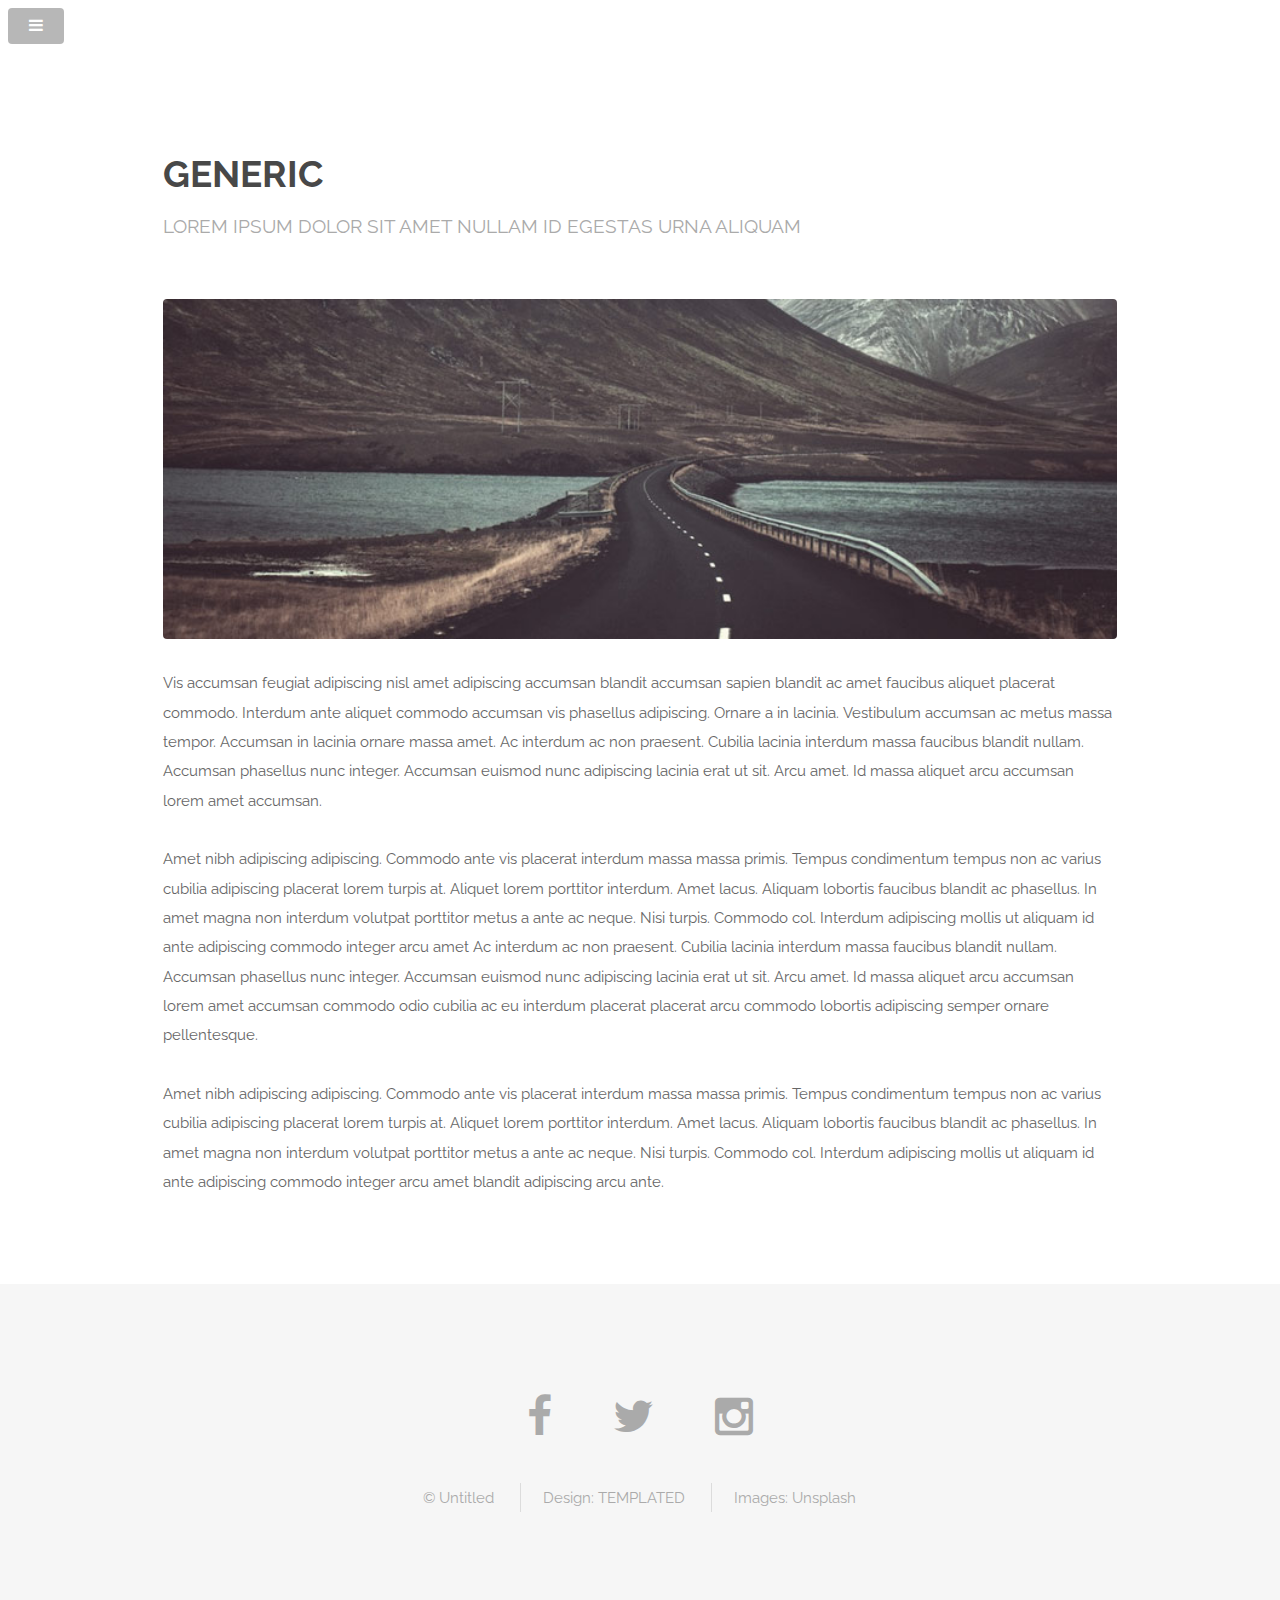
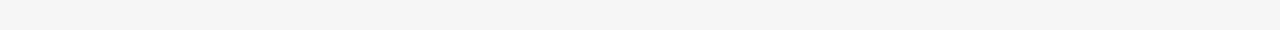
<file: generic.html>
<!DOCTYPE HTML>
<!--
	Spatial by TEMPLATED
	templated.co @templatedco
	Released for free under the Creative Commons Attribution 3.0 license (templated.co/license)
-->
<html>
	<head>
		<title>Generic - Spatial by TEMPLATED</title>
		<meta charset="utf-8" />
		<meta name="viewport" content="width=device-width, initial-scale=1" />
		<link rel="stylesheet" href="assets/css/main.css" />
	</head>
	<body>

		<!-- Header -->
			<header id="header">
				<h1><strong><a href="index.html">Spatial</a></strong> by Templated</h1>
				<nav id="nav">
					<ul>
						<li><a href="index.html">Home</a></li>
						<li><a href="generic.html">Generic</a></li>
						<li><a href="elements.html">Elements</a></li>
					</ul>
				</nav>
			</header>

			<a href="#menu" class="navPanelToggle"><span class="fa fa-bars"></span></a>

		<!-- Main -->
			<section id="main" class="wrapper">
				<div class="container">

					<header class="major special">
						<h2>Generic</h2>
						<p>Lorem ipsum dolor sit amet nullam id egestas urna aliquam</p>
					</header>

					<a href="#" class="image fit"><img src="images/pic01.jpg" alt="" /></a>
					<p>Vis accumsan feugiat adipiscing nisl amet adipiscing accumsan blandit accumsan sapien blandit ac amet faucibus aliquet placerat commodo. Interdum ante aliquet commodo accumsan vis phasellus adipiscing. Ornare a in lacinia. Vestibulum accumsan ac metus massa tempor. Accumsan in lacinia ornare massa amet. Ac interdum ac non praesent. Cubilia lacinia interdum massa faucibus blandit nullam. Accumsan phasellus nunc integer. Accumsan euismod nunc adipiscing lacinia erat ut sit. Arcu amet. Id massa aliquet arcu accumsan lorem amet accumsan.</p>
					<p>Amet nibh adipiscing adipiscing. Commodo ante vis placerat interdum massa massa primis. Tempus condimentum tempus non ac varius cubilia adipiscing placerat lorem turpis at. Aliquet lorem porttitor interdum. Amet lacus. Aliquam lobortis faucibus blandit ac phasellus. In amet magna non interdum volutpat porttitor metus a ante ac neque. Nisi turpis. Commodo col. Interdum adipiscing mollis ut aliquam id ante adipiscing commodo integer arcu amet Ac interdum ac non praesent. Cubilia lacinia interdum massa faucibus blandit nullam. Accumsan phasellus nunc integer. Accumsan euismod nunc adipiscing lacinia erat ut sit. Arcu amet. Id massa aliquet arcu accumsan lorem amet accumsan commodo odio cubilia ac eu interdum placerat placerat arcu commodo lobortis adipiscing semper ornare pellentesque.</p>
					<p>Amet nibh adipiscing adipiscing. Commodo ante vis placerat interdum massa massa primis. Tempus condimentum tempus non ac varius cubilia adipiscing placerat lorem turpis at. Aliquet lorem porttitor interdum. Amet lacus. Aliquam lobortis faucibus blandit ac phasellus. In amet magna non interdum volutpat porttitor metus a ante ac neque. Nisi turpis. Commodo col. Interdum adipiscing mollis ut aliquam id ante adipiscing commodo integer arcu amet blandit adipiscing arcu ante.</p>

				</div>
			</section>

		<!-- Footer -->
			<footer id="footer">
				<div class="container">
					<ul class="icons">
						<li><a href="#" class="icon fa-facebook"></a></li>
						<li><a href="#" class="icon fa-twitter"></a></li>
						<li><a href="#" class="icon fa-instagram"></a></li>
					</ul>
					<ul class="copyright">
						<li>&copy; Untitled</li>
						<li>Design: <a href="http://templated.co">TEMPLATED</a></li>
						<li>Images: <a href="http://unsplash.com">Unsplash</a></li>
					</ul>
				</div>
			</footer>

		<!-- Scripts -->
			<script src="assets/js/jquery.min.js"></script>
			<script src="assets/js/skel.min.js"></script>
			<script src="assets/js/util.js"></script>
			<script src="assets/js/main.js"></script>

	</body>
</html>
</file>
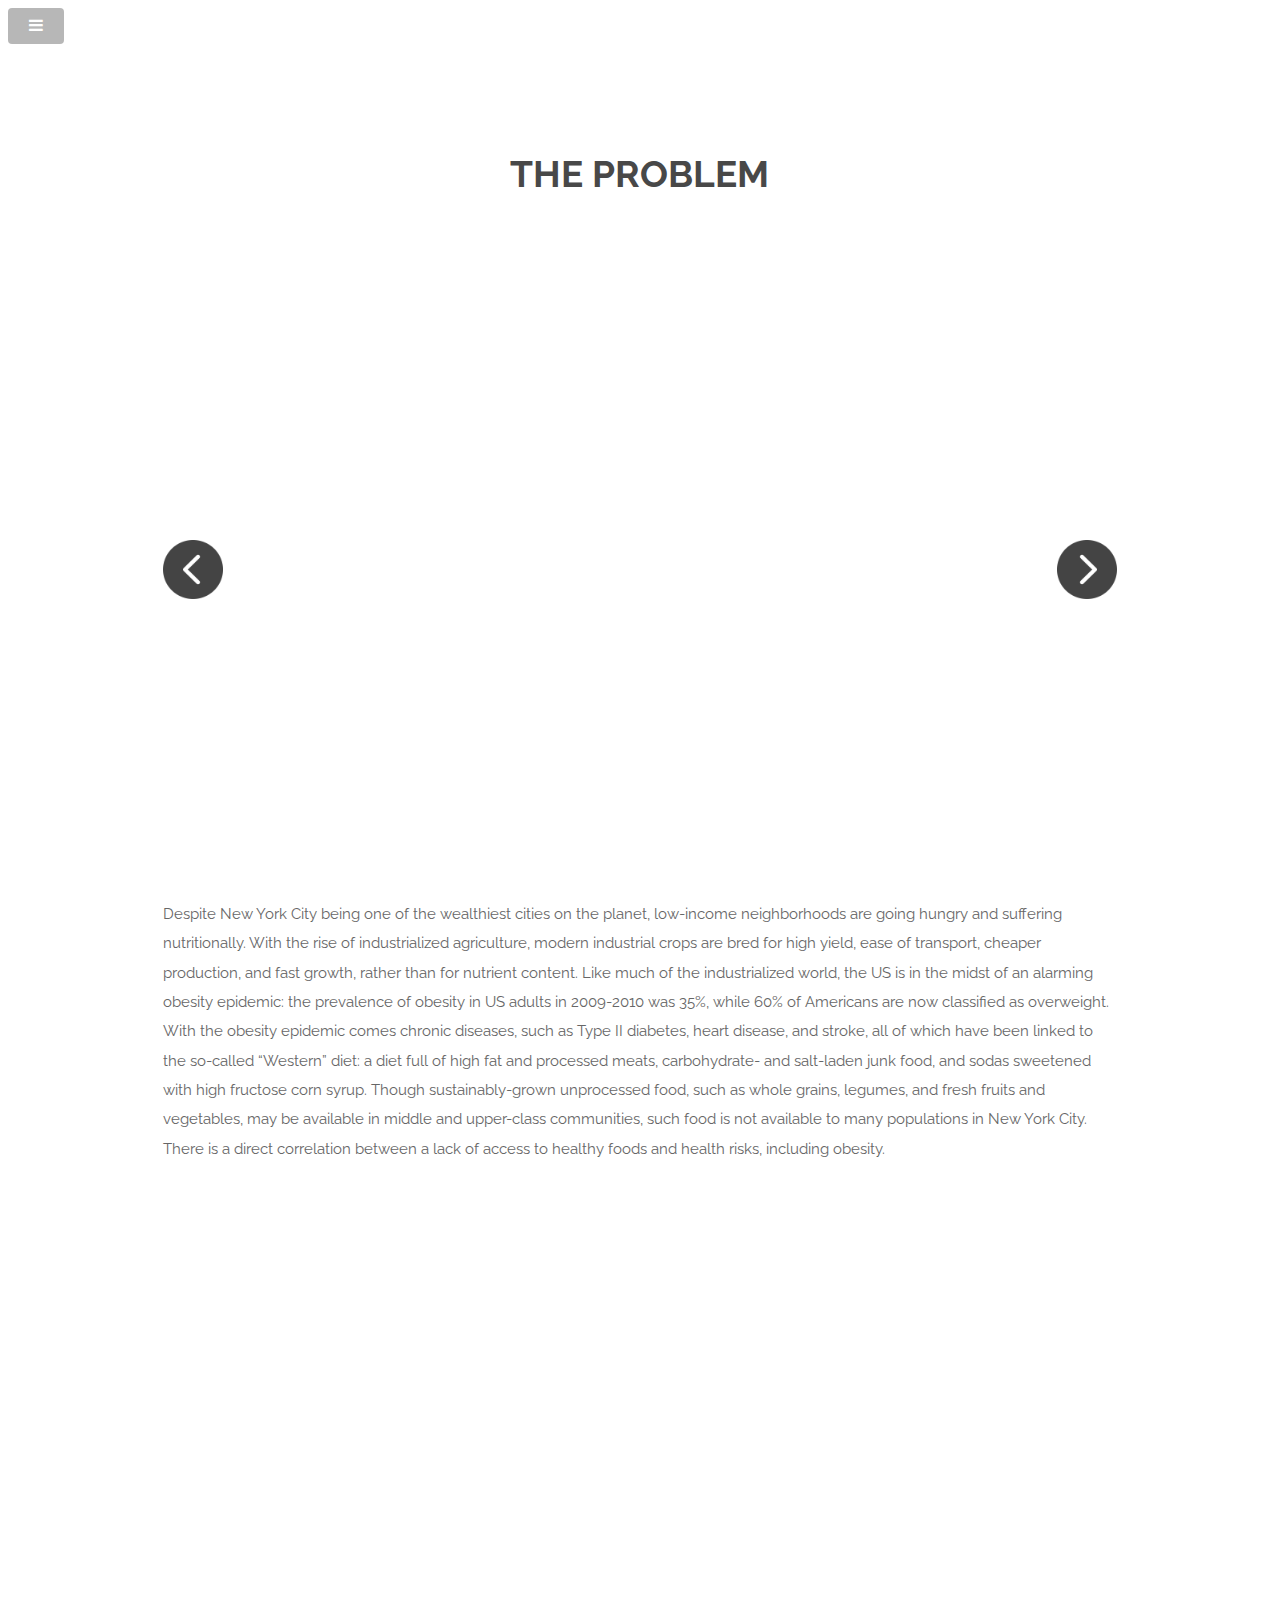
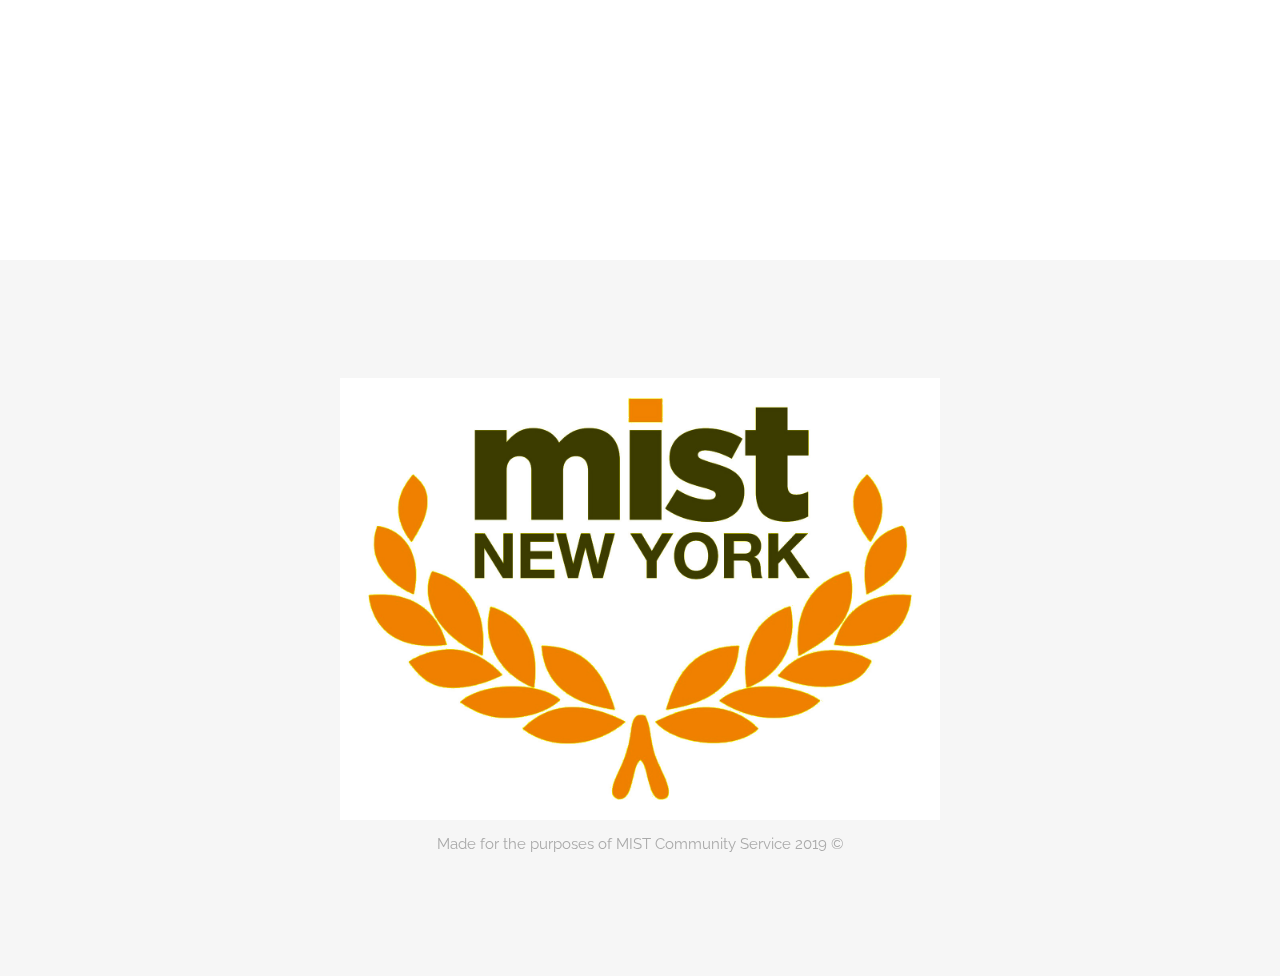
<file: problem.html>
<!DOCTYPE HTML>
<!--
  Spatial by TEMPLATED
  templated.co @templatedco
  Released for free under the Creative Commons Attribution 3.0 license (templated.co/license)
-->
<html>
  <head>
    <title>The Problem</title>
    <meta charset="utf-8" />
    <meta name="viewport" content="width=device-width, initial-scale=1" />
    <link rel="stylesheet" href="assets/css/main.css" />
    <link href="favicon.ico" rel="icon" type="image/x-icon" />
  </head>
  <body>

    <!-- Header -->
    <header id="header" class="alt">
      <h1><strong><a href="index.html">Ayadi Yemen</a></strong></h1>
      <nav id="nav">
        <ul>
          <li><a href="index.html">Home</a></li>
          <li><a href="problem.html">The Problem</a></li>
          <li><a href="stories.html">Stories</a></li>
          <li><a href="recipes.html">Our Plan</a></li>
          <li><a href="rooftop-gardens.html">IRUSA</a></li>
	  <li><a href="rooftop-gardens.html">Our Donors</a></li>
          <li><a href="feedback.html">Feedback</a></li>
        </ul>
      </nav>
    </header>

    <a href="#menu" class="navPanelToggle"><span class="fa fa-bars"></span></a>

    <!-- Main -->
    <section id="main" class="wrapper">
      <div class="container">

        <header class="major special">
          <center>
            <h2>The Problem</h2>
          </center>
        </header>

        <div id="vid-row" class="row" style="display: flex;">
          <div class="1u vid-nav">
            <a href="#vid-row" onclick="backVid()"><img width="100%" src="images/back-button.png"></a>
          </div>
          <div class="10u">
            <center>
              <iframe id="embedded-vid" class="embedded-thing" src="https://www.youtube.com/embed/ED6Nv8-5wJM" frameborder="0" allow="autoplay; encrypted-media" allowfullscreen></iframe>
            </center>
          </div>
          <div class="1u vid-nav">
            <a href="#vid-row" onclick="nextVid()"><img width="100%" src="images/next-button.png"></a>
          </div>
        </div>

        <div class="row">
          <div class="12u">
            <p>	Despite New York City being one of the wealthiest cities on the planet, low-income neighborhoods are going hungry and suffering nutritionally. With the rise of industrialized agriculture, modern industrial crops are bred for high yield, ease of transport, cheaper production, and fast growth, rather than for nutrient content. Like much of the industrialized world, the US is in the midst of an alarming obesity epidemic: the prevalence of obesity in US adults in 2009-2010 was 35%, while 60% of Americans are now classified as overweight. With the obesity epidemic comes chronic diseases, such as Type II diabetes, heart disease, and stroke, all of which have been linked to the so-called “Western” diet: a diet full of high fat and processed meats, carbohydrate- and salt-laden junk food, and sodas sweetened with high fructose corn syrup. Though sustainably-grown unprocessed food, such as whole grains, legumes, and fresh fruits and vegetables, may be available in middle and upper-class communities, such food is not available to many populations in New York City. There is a direct correlation between a lack of access to healthy foods and health risks, including obesity.
            </p>
          </div>
        </div>

        <div id="vid-row" class="row" style="display: flex;">
          <div class="12u">
            <center>
              <iframe class="embedded-thing" src="https://docs.google.com/presentation/d/e/2PACX-1vQYetPSVDtS21K5UM8LRJ8AKdgBLHcmc3rjGsDwkwda9j_Y8tUVWRmm3bXj001RC93uhT1Vusoorecm/embed?start=false&loop=false&delayms=3000" frameborder="0" allowfullscreen="true" mozallowfullscreen="true" webkitallowfullscreen="true"></iframe>
            </center>
          </div>
        </div>

      </div>
    </section>

		<!-- Footer -->
			<footer id="footer">
				<div class="container">
          <img width="600px" src="./images/mist-ny.jpeg" alt="" />
          <p>Made for the purposes of MIST Community Service 2019 &copy;</p>
				</div>
			</footer>

    <!-- Scripts -->
    <script src="assets/js/jquery.min.js"></script>
    <script src="assets/js/skel.min.js"></script>
    <script src="assets/js/util.js"></script>
    <script src="assets/js/main.js"></script>

  </body>
</html>
</file>
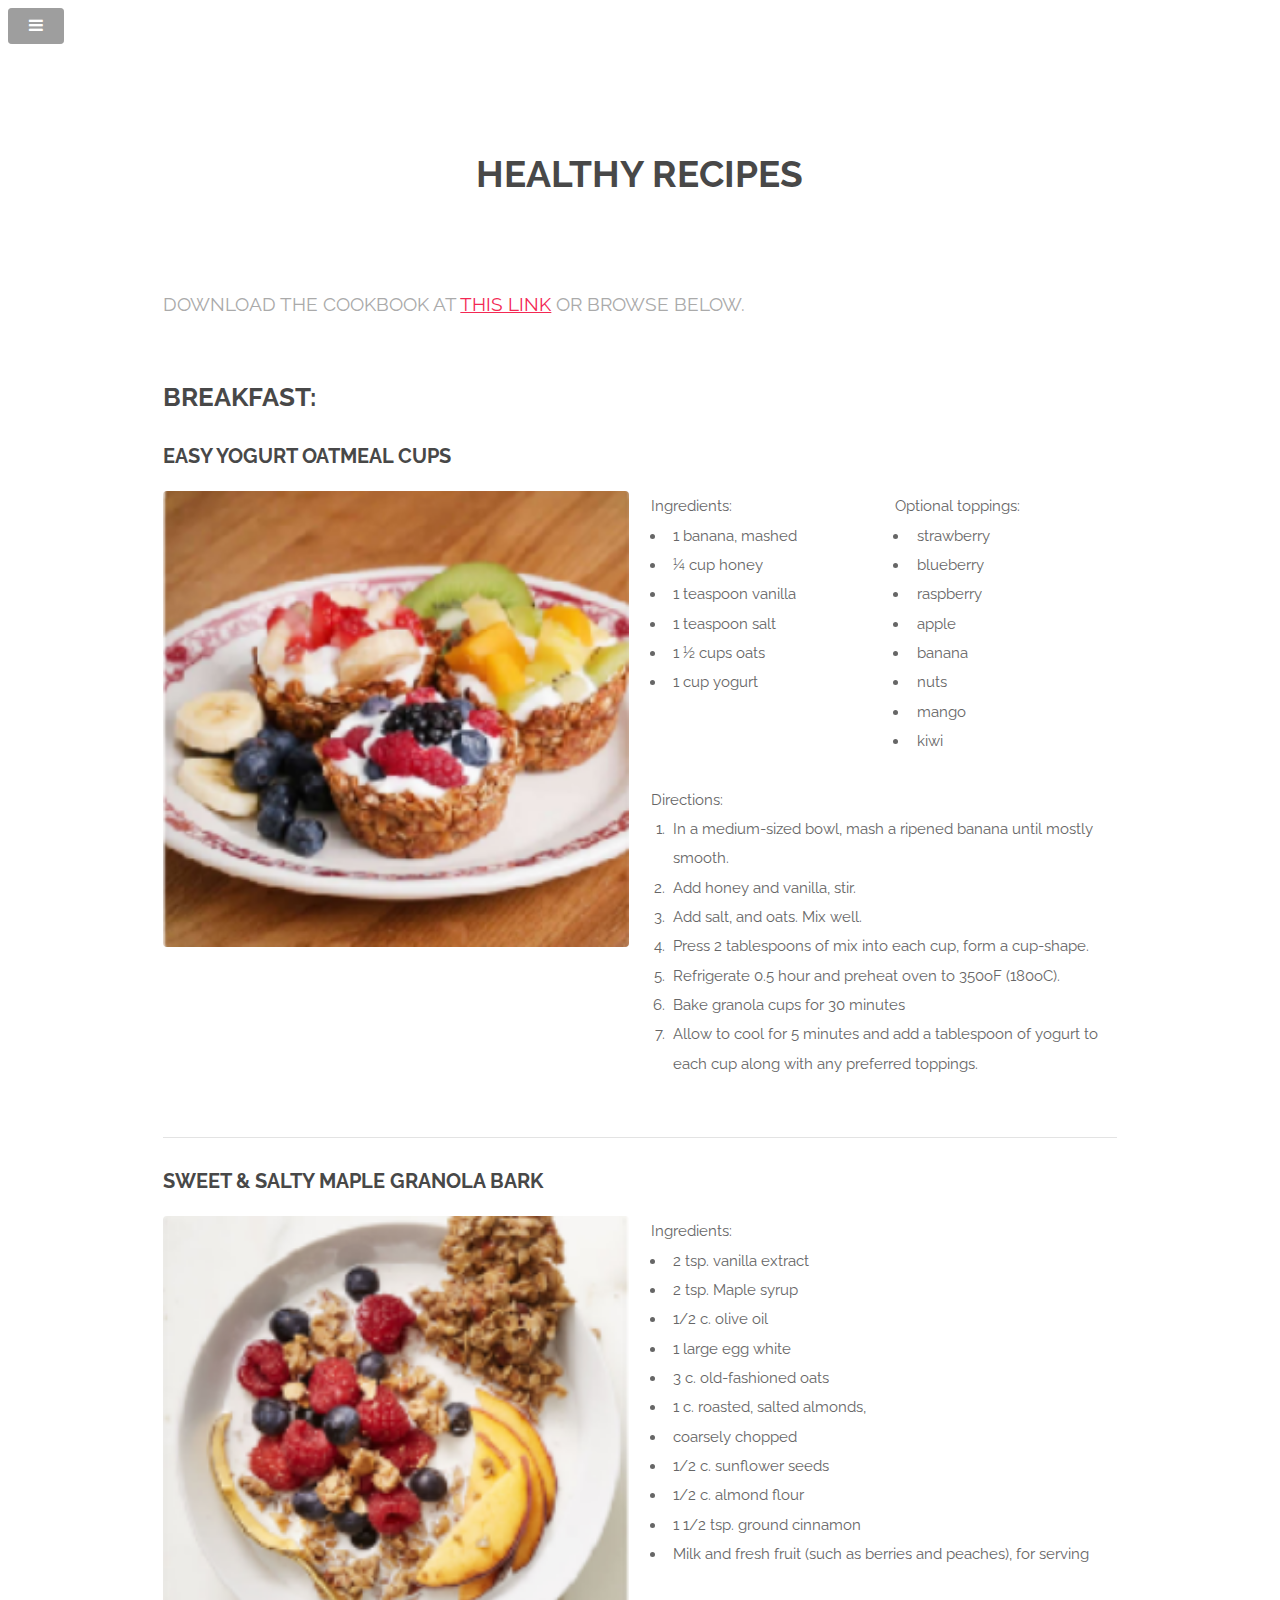
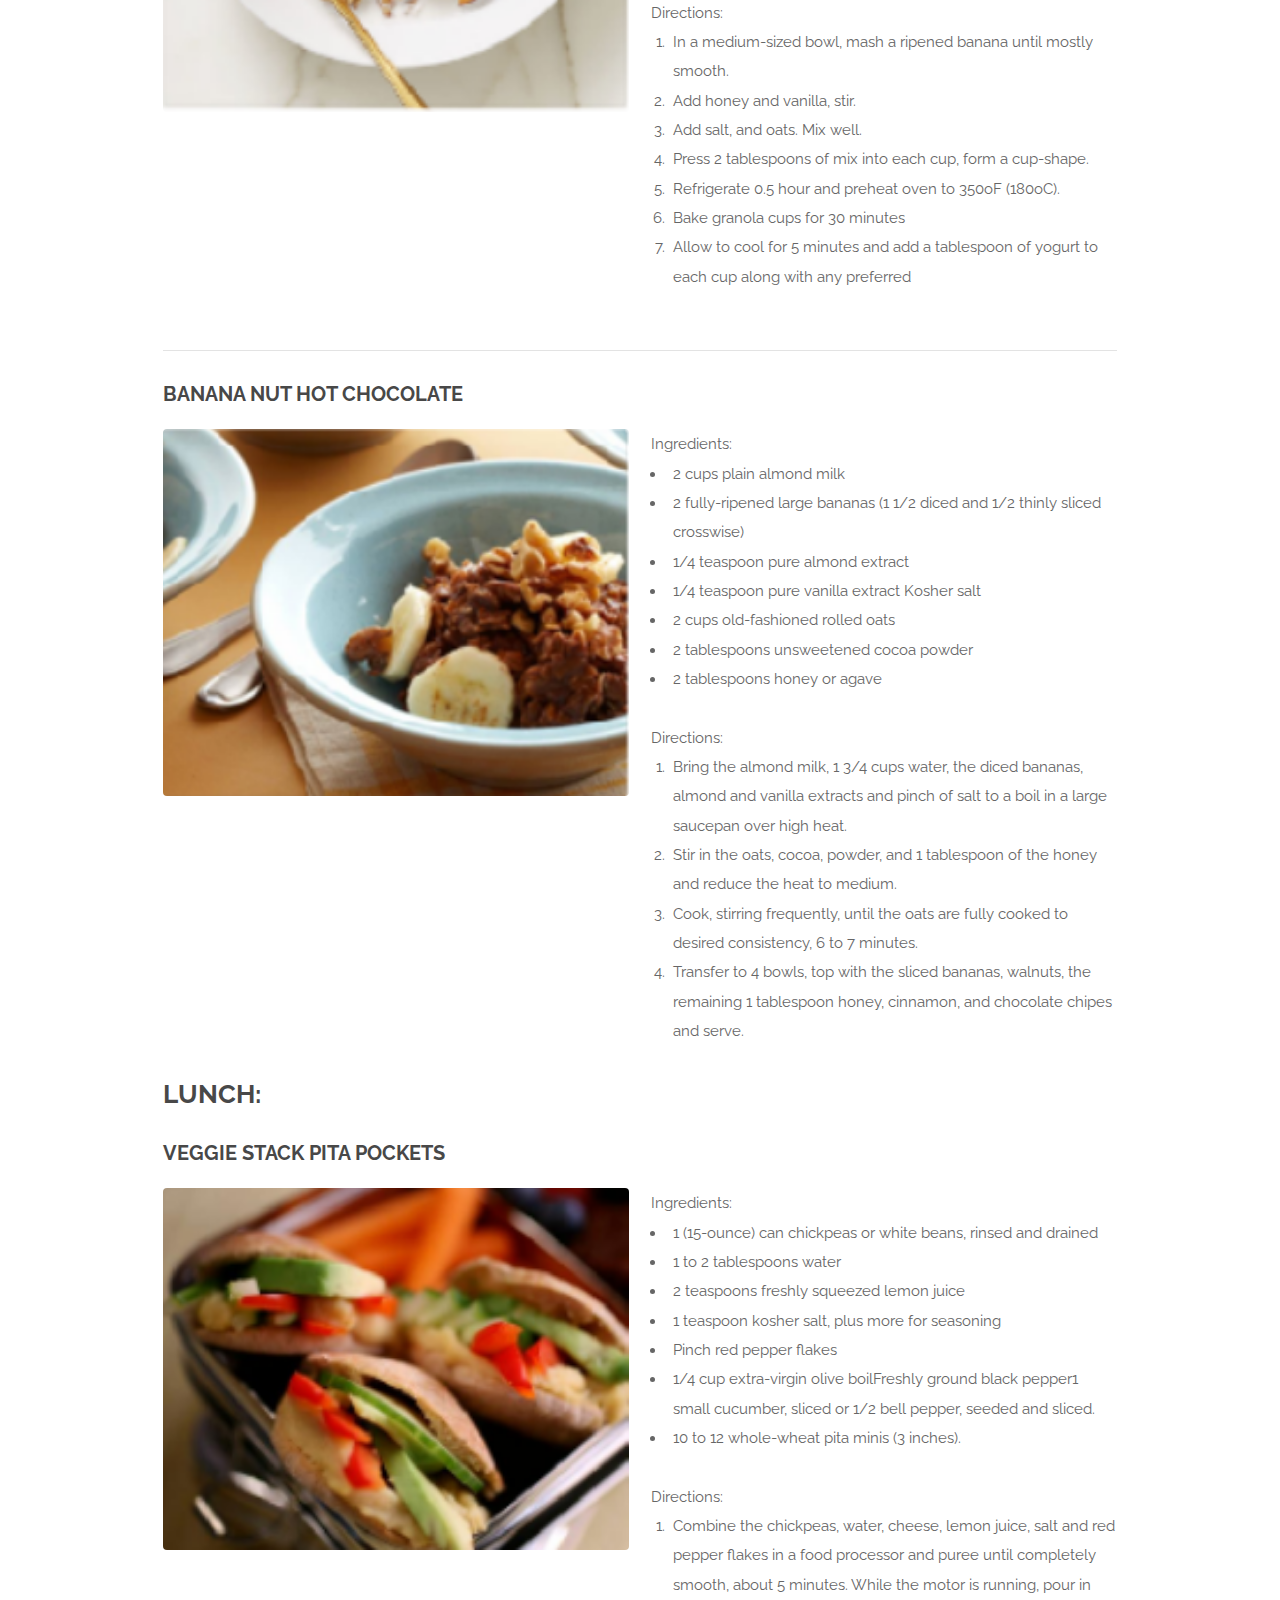
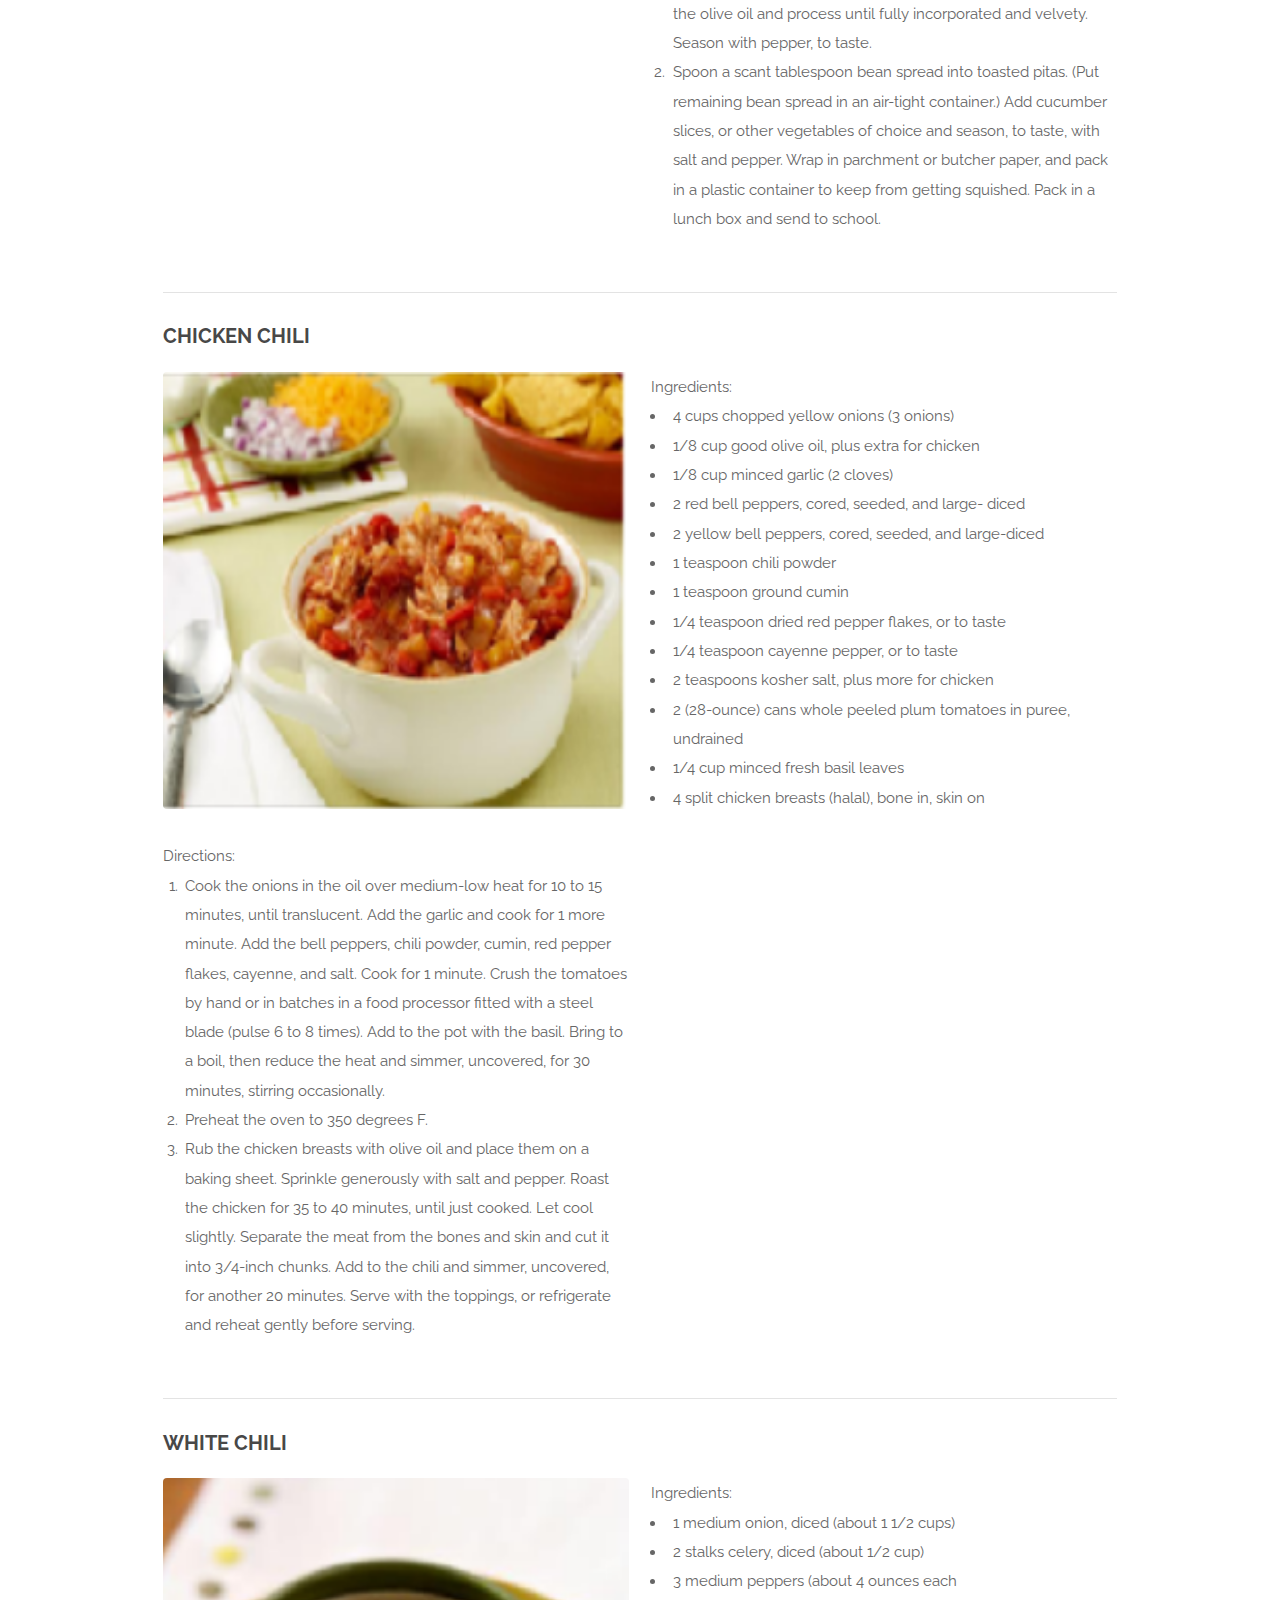
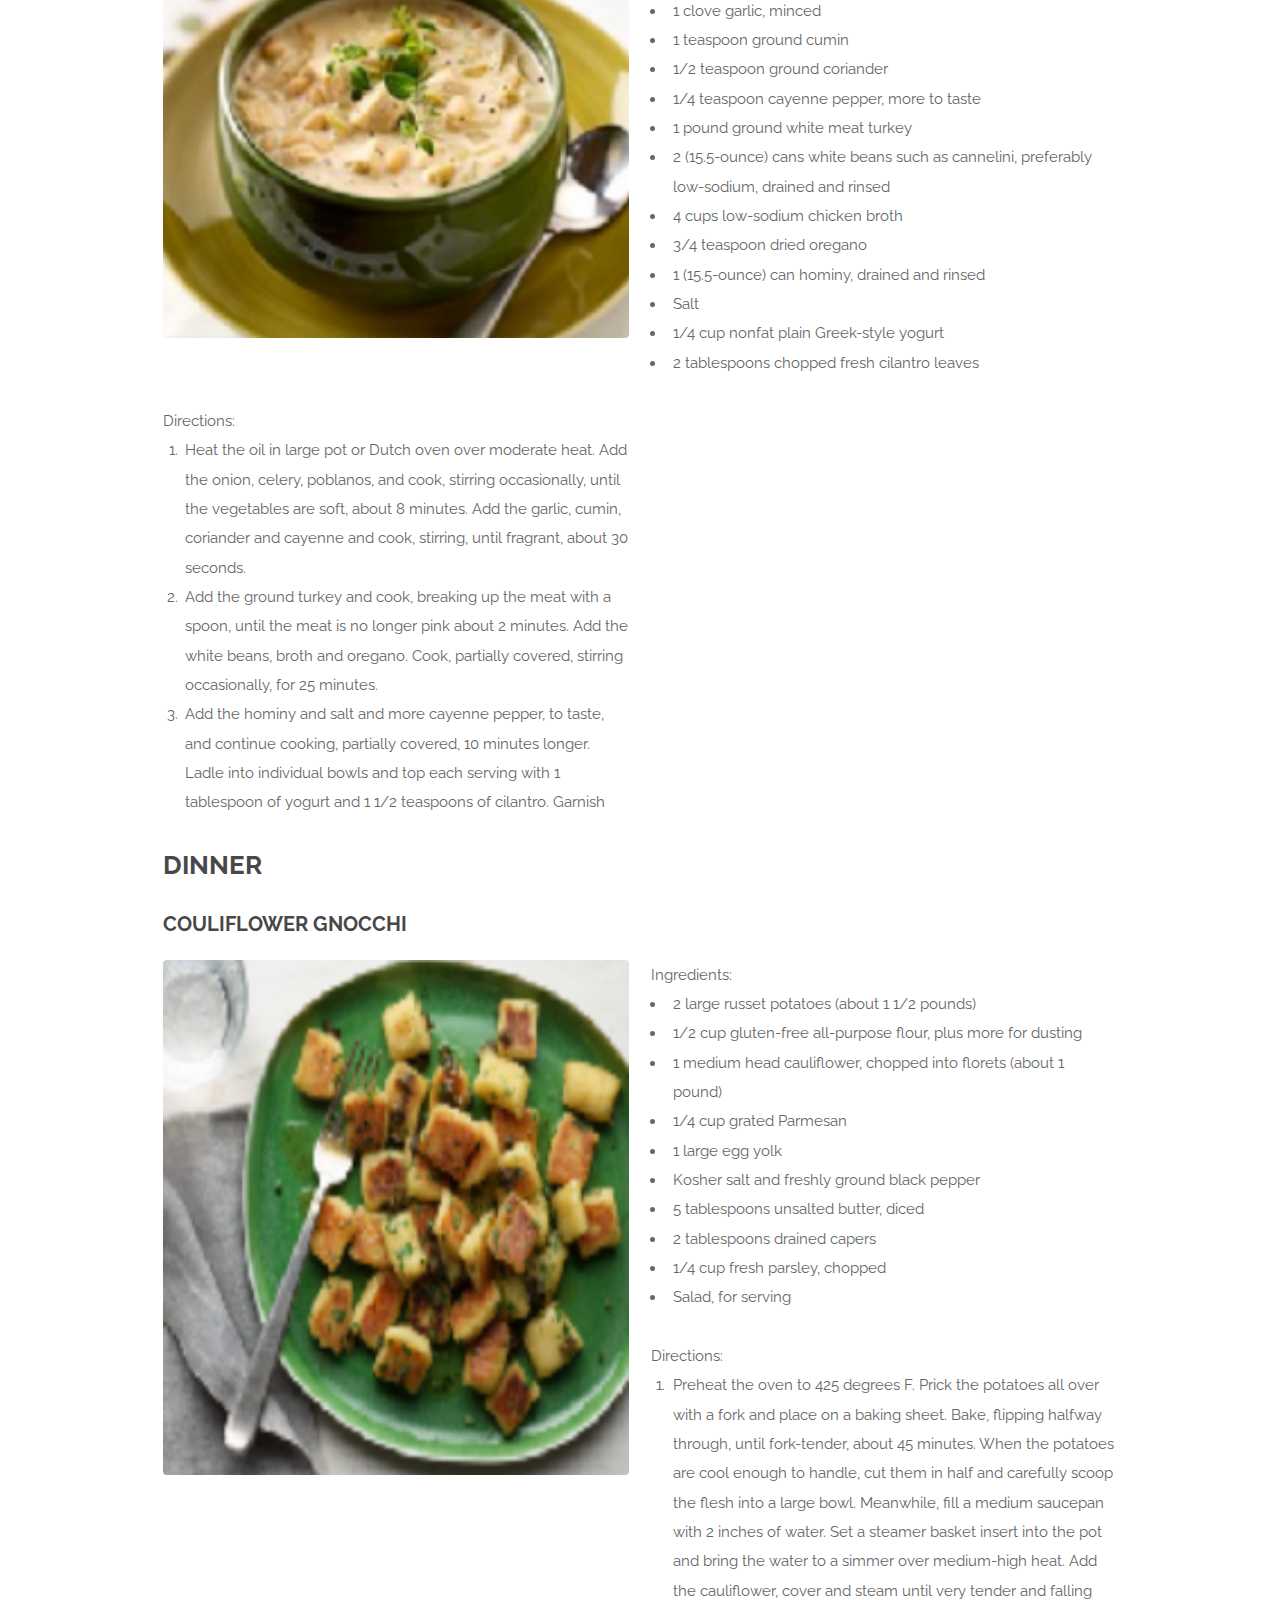
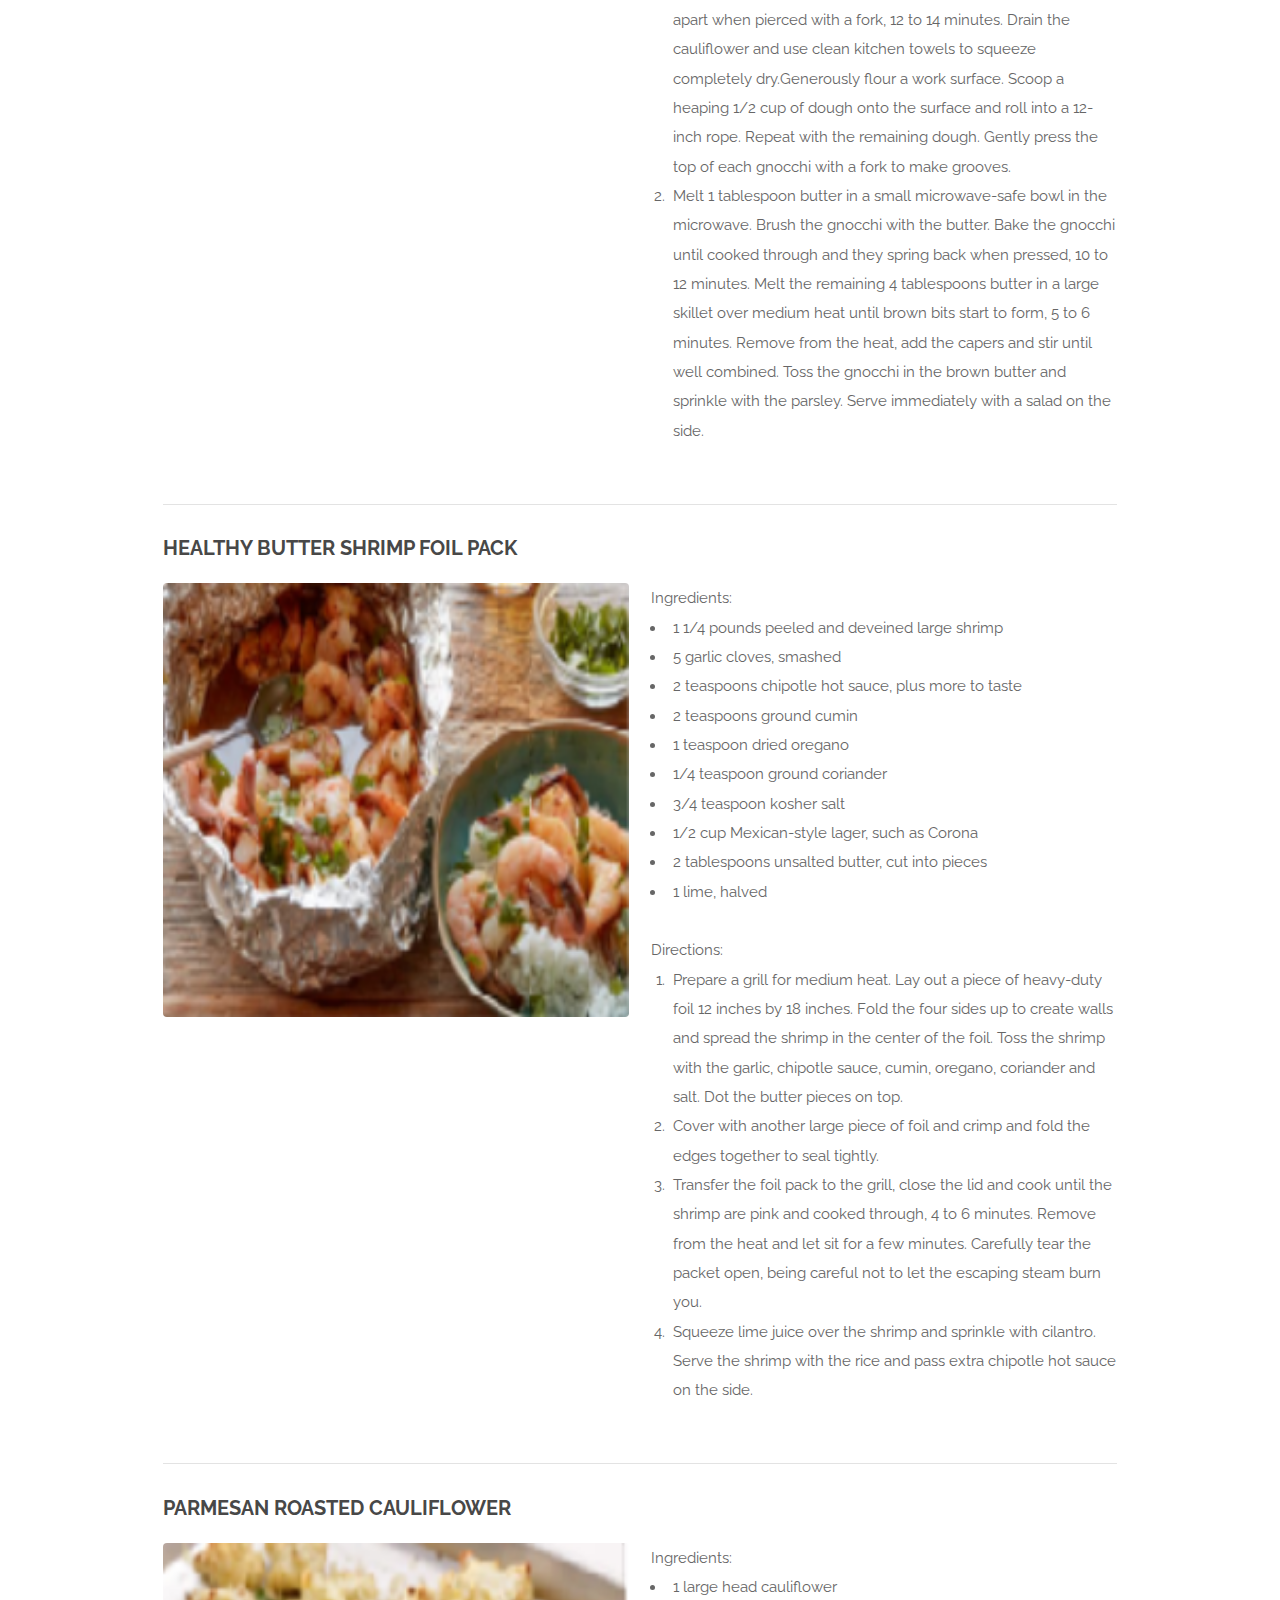
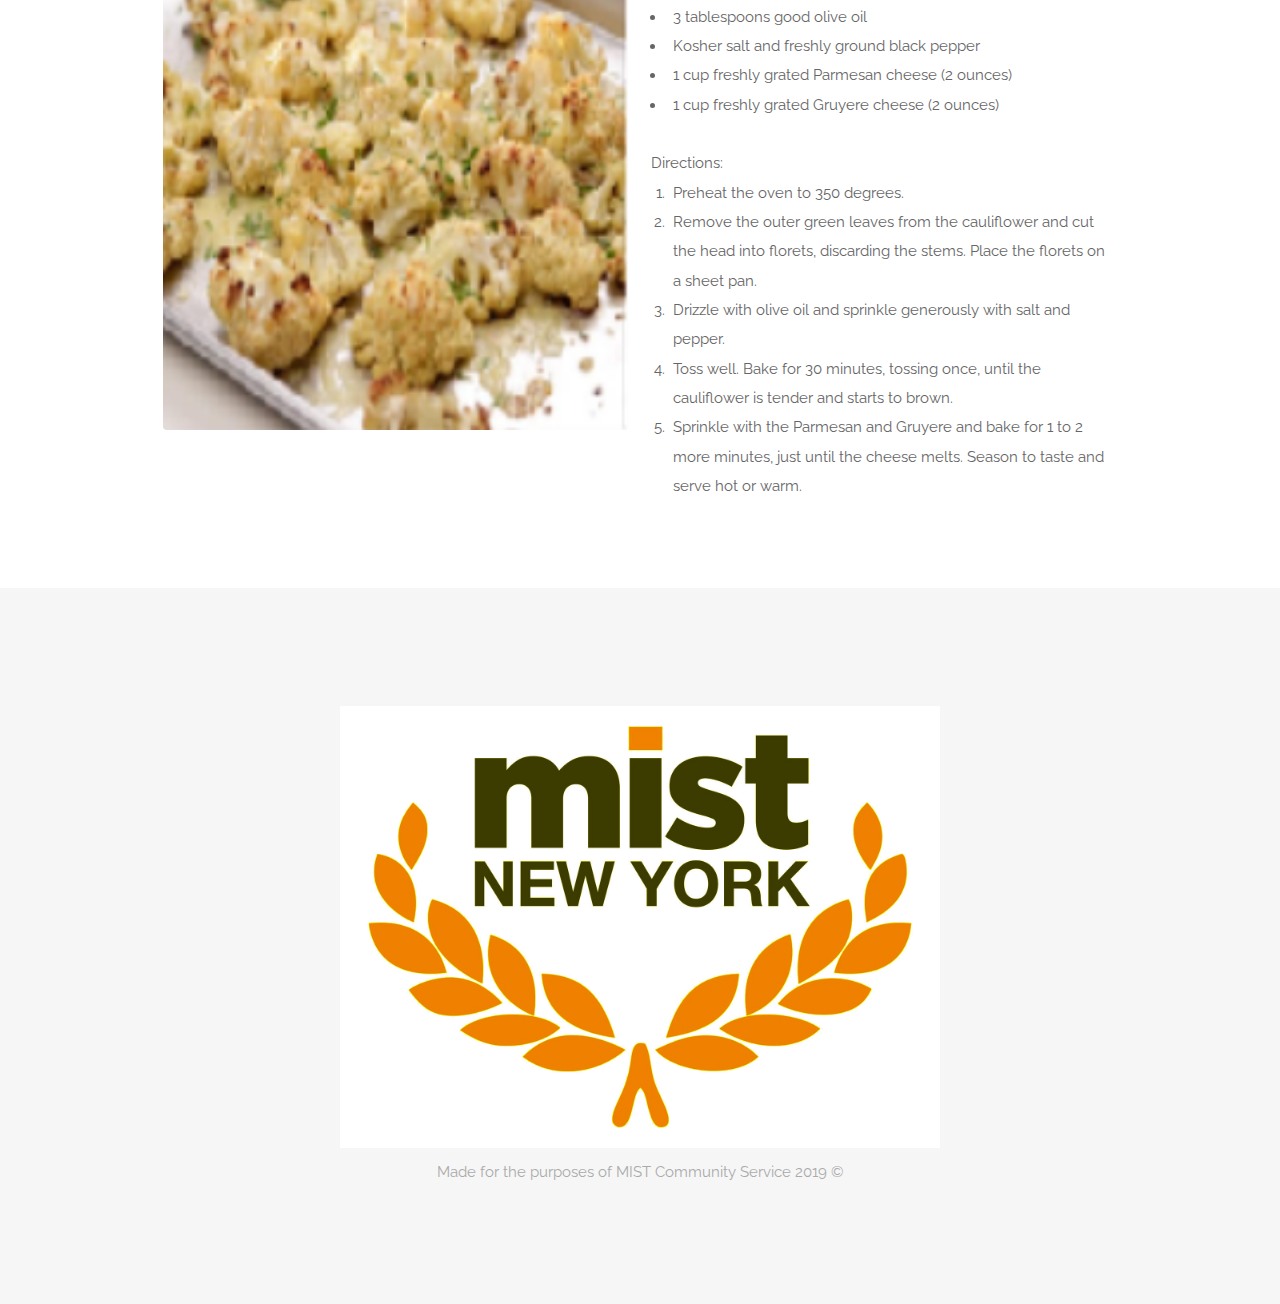
<file: recipes.html>
<!DOCTYPE HTML>
<!--
  Spatial by TEMPLATED
  templated.co @templatedco
  Released for free under the Creative Commons Attribution 3.0 license (templated.co/license)
-->
<html>
  <head>
    <title>Recipes</title>
    <meta charset="utf-8" />
    <meta name="viewport" content="width=device-width, initial-scale=1" />
    <link rel="stylesheet" href="assets/css/main.css" />
    <link href="favicon.ico" rel="icon" type="image/x-icon" />
  </head>
  <body>

    <!-- Header -->
    <header id="header" class="alt">
      <h1><strong><a href="index.html">Ayadi Yemen</a></strong></h1>
      <nav id="nav">
        <ul>
          <li><a href="index.html">Home</a></li>
          <li><a href="problem.html">The Problem</a></li>
          <li><a href="stories.html">Stories</a></li>
          <li><a href="recipes.html">Our Plan</a></li>
          <li><a href="rooftop-gardens.html">IRUSA</a></li>
	  <li><a href="rooftop-gardens.html">Our Donors</a></li>
          <li><a href="feedback.html">Feedback</a></li>
        </ul>
      </nav>
    </header>

    <a href="#menu" class="navPanelToggle"><span class="fa fa-bars"></span></a>

    <!-- Main -->
    <section id="main" class="wrapper">
      <div class="container">

        <header class="major special">
          <center>
            <h2>Healthy Recipes</h2>
          </center>
        </header>

        <header class="major special">
          <p>Download the cookbook at <a href="/assets/cookbook.pdf" target="_blank">this link</a> or browse below.</p>
        </header>

        <h2>Breakfast:</h2>
        <div class="row">
          <div class="12u ">
            <h3>Easy Yogurt Oatmeal Cups</h3>
          </div>
          <div class="6u 12u$(medium)">
            <span class="image fit">
              <img src="images/oatmeal-cups.png" alt="" />
            </span>
          </div>
          <div class="3u 12u$(medium)">
            Ingredients:
            <ul>
              <li>1 banana, mashed</li>
              <li>1⁄4 cup honey</li>
              <li>1 teaspoon vanilla</li>
              <li>1 teaspoon salt</li>
              <li>1 1⁄2 cups oats</li>
              <li>1 cup yogurt</li>
            </ul>
          </div>
          <div class="3u 12u$(medium)">
            Optional toppings:
            <ul>
              <li>strawberry</li>
              <li>blueberry</li>
              <li>raspberry</li>
              <li>apple</li>
              <li>banana</li>
              <li>nuts</li>
              <li>mango</li>
              <li>kiwi</li>
            </ul>
          </div>
          <div class="6u 12u$(medium)">
            Directions:
            <ol>
              <li>In a medium-sized bowl, mash a ripened banana until mostly smooth.</li>
              <li>Add honey and vanilla, stir.</li>
              <li>Add salt, and oats. Mix well.</li>
              <li>Press 2 tablespoons of mix into each cup, form a cup-shape.</li>
              <li>Refrigerate 0.5 hour and preheat oven to 350oF (180oC).</li>
              <li>Bake granola cups for 30 minutes</li>
              <li>Allow to cool for 5 minutes and add a tablespoon of yogurt to each cup along with any preferred toppings.</li>
            </ol>
          </div>
        </div>
        <hr>

        <div class="row">
          <div class="12u">
            <h3>Sweet & Salty Maple Granola Bark</h3>
          </div>
          <div class="6u 12u$(medium)">
            <span class="image fit">
              <img src="images/granola-bark.png" alt="" />
            </span>
          </div>
          <div class="6u 12u$(medium)">
            Ingredients:
            <ul>
              <li>2 tsp. vanilla extract</li>
              <li>2 tsp. Maple syrup</li>
              <li>1/2 c. olive oil</li>
              <li>1 large egg white</li>
              <li>3 c. old-fashioned oats</li>
              <li>1 c. roasted, salted almonds,</li>
              <li>coarsely chopped</li>
              <li>1/2 c. sunflower seeds</li>
              <li>1/2 c. almond flour</li>
              <li>1 1/2 tsp. ground cinnamon</li>
              <li>Milk and fresh fruit (such as berries and peaches), for serving</li>
            </ul>
          </div>
          <div class="6u 12u$(medium)">
            Directions:
            <ol>
              <li>In a medium-sized bowl, mash a ripened banana until mostly smooth.</li>
              <li>Add honey and vanilla, stir.</li>
              <li>Add salt, and oats. Mix well.</li>
              <li>Press 2 tablespoons of mix into each cup, form a cup-shape.</li>
              <li>Refrigerate 0.5 hour and preheat oven to 350oF (180oC).</li>
              <li>Bake granola cups for 30 minutes</li>
              <li>Allow to cool for 5 minutes and add a tablespoon of yogurt to each cup along with any preferred</li>
            </ol>
          </div>
        </div>
        <hr>

        <div class="row">
          <div class="12u 12u$(medium)">
            <h3>Banana Nut Hot Chocolate</h3>
          </div>
          <div class="6u 12u$(medium)">
            <span class="image fit">
              <img src="images/hot-chocolate.png" alt="" />
            </span>
          </div>
          <div class="6u 12u$(medium)">
            Ingredients:
            <ul>
              <li>2 cups plain almond milk</li>
              <li>2 fully-ripened large bananas (1 1/2 diced and 1/2 thinly sliced crosswise)</li>
              <li>1/4 teaspoon pure almond extract</li>
              <li>1/4 teaspoon pure vanilla extract Kosher salt</li>
              <li>2 cups old-fashioned rolled oats</li>
              <li>2 tablespoons unsweetened cocoa powder</li>
              <li>2 tablespoons honey or agave</li>
            </ul>
          </div>
          <div class="6u 12u$(medium)">
            Directions:
            <ol>
              <li>Bring the almond milk, 1 3/4 cups water, the diced bananas, almond and vanilla extracts and pinch of salt to a boil in a large saucepan over high heat.</li>
              <li>Stir in the oats, cocoa, powder, and 1 tablespoon of the honey and reduce the heat to medium.</li>
              <li>Cook, stirring frequently, until the oats are fully cooked to desired consistency, 6 to 7 minutes.</li>
              <li>Transfer to 4 bowls, top with the sliced bananas, walnuts, the remaining 1 tablespoon honey, cinnamon, and chocolate chipes and serve.</li>
            </ol>
          </div>
        </div>

        <h2>Lunch:</h2>
        <div class="row">
          <div class="12u">
            <h3>Veggie Stack Pita Pockets</h3>
          </div>
          <div class="6u 12u$(medium)">
            <span class="image fit">
              <img src="images/pita-pockets.png" alt="" />
            </span>
          </div>
          <div class="6u 12u$(medium)">
            Ingredients:
            <ul>
              <li>1 (15-ounce) can chickpeas or white beans, rinsed and drained</li>
              <li>1 to 2 tablespoons water</li>
              <li>2 teaspoons freshly squeezed lemon juice</li>
              <li>1 teaspoon kosher salt, plus more for seasoning</li>
              <li>Pinch red pepper flakes</li>
              <li>1/4 cup extra-virgin olive boilFreshly ground black pepper1 small cucumber, sliced or 1/2 bell pepper, seeded and sliced.</li>
              <li>10 to 12 whole-wheat pita minis (3 inches).</li>
            </ul>
          </div>
          <div class="6u 12u$(medium)">
            Directions:
            <ol>
              <li>Combine the chickpeas, water, cheese, lemon juice, salt and red pepper flakes in a food processor and puree until completely smooth, about 5 minutes. While the motor is running, pour in the olive oil and process until fully incorporated and velvety. Season with pepper, to taste.</li>
              <li>Spoon a scant tablespoon bean spread into toasted pitas. (Put remaining bean spread in an air-tight container.) Add cucumber slices, or other vegetables of choice and season, to taste, with salt and pepper.  Wrap in parchment or butcher paper, and pack in a plastic container to keep from getting squished. Pack in a lunch box and send to school.</li>
            </ol>
          </div>
        </div>
        <hr>

        <div class="row">
          <div class="12u">
            <h3>Chicken Chili</h3>
          </div>
          <div class="6u 12u$(medium)">
            <span class="image fit">
              <img src="images/chicken-chili.png" alt="" />
            </span>
          </div>
          <div class="6u 12u$(medium)">
            Ingredients:
            <ul>
              <li>4 cups chopped yellow onions (3 onions)</li>
              <li>1/8 cup good olive oil, plus extra for chicken</li>
              <li>1/8 cup minced garlic (2 cloves)</li>
              <li>2 red bell peppers, cored, seeded, and large- diced</li>
              <li>2 yellow bell peppers, cored, seeded, and large-diced</li>
              <li>1 teaspoon chili powder</li>
              <li>1 teaspoon ground cumin</li>
              <li>1/4 teaspoon dried red pepper flakes, or to taste</li>
              <li>1/4 teaspoon cayenne pepper, or to taste</li>
              <li>2 teaspoons kosher salt, plus more for chicken</li>
              <li>2 (28-ounce) cans whole peeled plum tomatoes in puree, undrained</li>
              <li>1/4 cup minced fresh basil leaves</li>
              <li>4 split chicken breasts (halal), bone in, skin on</li>
            </ul>
          </div>
          <div class="6u 12u$(medium)">
            Directions:
            <ol>
              <li>Cook the onions in the oil over medium-low heat for 10 to 15 minutes, until translucent. Add the garlic and cook for 1 more minute.  Add the bell peppers, chili powder, cumin, red pepper flakes, cayenne, and salt. Cook for 1 minute. Crush the tomatoes by hand or in batches in a food processor fitted with a steel blade (pulse 6 to 8 times). Add to the pot with the basil. Bring to a boil, then reduce the heat and simmer, uncovered, for 30 minutes, stirring occasionally.</li>
<li>Preheat the oven to 350 degrees F.</li>
<li>Rub the chicken breasts with olive oil and place them on a baking sheet. Sprinkle generously with salt and pepper. Roast the chicken for 35 to 40 minutes, until just cooked. Let cool slightly. Separate the meat from the bones and skin and cut it into 3/4-inch chunks. Add to the chili and simmer, uncovered, for another 20 minutes. Serve with the toppings, or refrigerate and reheat gently before serving.</li>
            </ol>
          </div>
        </div>
        <hr>

        <div class="row">
          <div class="12u">
            <h3>White Chili</h3>
          </div>
          <div class="6u 12u$(medium)">
            <span class="image fit">
              <img src="images/white-chili.png" alt="" />
            </span>
          </div>
          <div class="6u 12u$(medium)">
            Ingredients:
            <ul>
              <li>1 medium onion, diced (about 1 1/2 cups)</li>
              <li>2 stalks celery, diced (about 1/2 cup)</li>
              <li>3 medium peppers (about 4 ounces each</li>
              <li>1 clove garlic, minced</li>
              <li>1 teaspoon ground cumin</li>
              <li>1/2 teaspoon ground coriander</li>
              <li>1/4 teaspoon cayenne pepper, more to taste</li>
              <li>1 pound ground white meat turkey</li>
              <li>2 (15.5-ounce) cans white beans such as cannelini, preferably low-sodium, drained and rinsed</li>
              <li>4 cups low-sodium chicken broth</li>
              <li>3/4 teaspoon dried oregano</li>
              <li>1 (15.5-ounce) can hominy, drained and rinsed</li>
              <li>Salt</li>
              <li>1/4 cup nonfat plain Greek-style yogurt</li>
              <li>2 tablespoons chopped fresh cilantro leaves</li>
            </ul>
          </div>
          <div class="6u 12u$(medium)">
            Directions:
            <ol>
              <li>Heat the oil in large pot or Dutch oven over moderate heat.  Add the onion, celery, poblanos, and cook, stirring occasionally, until the vegetables are soft, about 8 minutes.  Add the garlic, cumin, coriander and cayenne and cook, stirring, until fragrant, about 30 seconds.</li>
<li>Add the ground turkey and cook, breaking up the meat with a spoon, until the meat is no longer pink about 2 minutes. Add the white beans, broth and oregano. Cook, partially covered, stirring occasionally, for 25 minutes.</li>
<li>Add the hominy and salt and more cayenne pepper, to taste, and continue cooking, partially covered, 10 minutes longer.  Ladle into individual bowls and top each serving with 1 tablespoon of yogurt and 1 1/2 teaspoons of cilantro. Garnish</li>
            </ol>
          </div>
        </div>

        <h2>Dinner</h2>
        <div class="row">
          <div class="12u">
            <h3>Couliflower Gnocchi</h3>
          </div>
          <div class="6u 12u$(medium)">
            <span class="image fit">
              <img src="images/gnocchi.png" alt="" />
            </span>
          </div>
          <div class="6u 12u$(medium)">
            Ingredients:
            <ul>
              <li>2 large russet potatoes (about 1 1/2 pounds)</li>
              <li>1/2 cup gluten-free all-purpose flour, plus more for dusting</li>
              <li>1 medium head cauliflower, chopped into florets (about 1 pound)</li>
              <li>1/4 cup grated Parmesan</li>
              <li>1 large egg yolk</li>
              <li>Kosher salt and freshly ground black pepper</li>
              <li>5 tablespoons unsalted butter, diced</li>
              <li>2 tablespoons drained capers</li>
              <li>1/4 cup fresh parsley, chopped</li>
              <li>Salad, for serving</li>
            </ul>
          </div>
          <div class="6u 12u$(medium)">
            Directions:
            <ol>
              <li>Preheat the oven to 425 degrees F. Prick the potatoes all over with a fork and place on a baking sheet. Bake, flipping halfway through, until fork-tender, about 45 minutes. When the potatoes are cool enough to handle, cut them in half and carefully scoop the flesh into a large bowl.  Meanwhile, fill a medium saucepan with 2 inches of water. Set a steamer basket insert into the pot and bring the water to a simmer over medium-high heat. Add the cauliflower, cover and steam until very tender and falling apart when pierced with a fork, 12 to 14 minutes. Drain the cauliflower and use clean kitchen towels to squeeze completely dry.Generously flour a work surface. Scoop a heaping 1/2 cup of dough onto the surface and roll into a 12-inch rope. Repeat with the remaining dough. Gently press the top of each gnocchi with a fork to make grooves.</li>
<li>Melt 1 tablespoon butter in a small microwave-safe bowl in the microwave.  Brush the gnocchi with the butter. Bake the gnocchi until cooked through and they spring back when pressed, 10 to 12 minutes.  Melt the remaining 4 tablespoons butter in a large skillet over medium heat until brown bits start to form, 5 to 6 minutes. Remove from the heat, add the capers and stir until well combined. Toss the gnocchi in the brown butter and sprinkle with the parsley. Serve immediately with a salad on the side.</li>
            </ol>
          </div>
        </div>
        <hr>

        <div class="row">
          <div class="12u">
            <h3>Healthy Butter Shrimp Foil Pack</h3>
          </div>
          <div class="6u 12u$(medium)">
            <span class="image fit">
              <img src="images/shrimp-foil-pack.png" alt="" />
            </span>
          </div>
          <div class="6u 12u$(medium)">
            Ingredients:
            <ul>
              <li>1 1/4 pounds peeled and deveined large shrimp</li>
              <li>5 garlic cloves, smashed</li>
              <li>2 teaspoons chipotle hot sauce, plus more to taste</li>
              <li>2 teaspoons ground cumin</li>
              <li>1 teaspoon dried oregano</li>
              <li>1/4 teaspoon ground coriander</li>
              <li>3/4 teaspoon kosher salt</li>
              <li>1/2 cup Mexican-style lager, such as Corona</li>
              <li>2 tablespoons unsalted butter, cut into pieces</li>
              <li>1 lime, halved</li>
            </ul>
          </div>
          <div class="6u 12u$(medium)">
            Directions:
            <ol>
              <li>Prepare a grill for medium heat. Lay out a piece of heavy-duty foil 12 inches by 18 inches. Fold the four sides up to create walls and spread the shrimp in the center of the foil. Toss the shrimp with the garlic, chipotle sauce, cumin, oregano, coriander and salt. Dot the butter pieces on top.</li>
              <li>Cover with another large piece of foil and crimp and fold the edges together to seal tightly.</li>
              <li>Transfer the foil pack to the grill, close the lid and cook until the shrimp are pink and cooked through, 4 to 6 minutes.  Remove from the heat and let sit for a few minutes. Carefully tear the packet open, being careful not to let the escaping steam burn you.</li>
              <li>Squeeze lime juice over the shrimp and sprinkle with cilantro. Serve the shrimp with the rice and pass extra chipotle hot sauce on the side.</li>
            </ol>
          </div>
        </div>
        <hr>

        <div class="row">
          <div class="12u">
            <h3>Parmesan Roasted Cauliflower</h3>
          </div>
          <div class="6u 12u$(medium)">
            <span class="image fit">
              <img src="images/cauliflower.png" alt="" />
            </span>
          </div>
          <div class="6u 12u$(medium)">
            Ingredients:
            <ul>
              <li>1 large head cauliflower</li>
              <li>3 tablespoons good olive oil</li>
              <li>Kosher salt and freshly ground black pepper</li>
              <li>1 cup freshly grated Parmesan cheese (2 ounces)</li>
              <li>1 cup freshly grated Gruyere cheese (2 ounces)</li>
            </ul>
          </div>
          <div class="6u 12u$(medium)">
            Directions:
            <ol>
              <li>Preheat the oven to 350 degrees.</li>
              <li>Remove the outer green leaves from the cauliflower and cut the head into florets, discarding the stems. Place the florets on a sheet pan.</li>
              <li>Drizzle with olive oil and sprinkle generously with salt and pepper.</li>
              <li>Toss well. Bake for 30 minutes, tossing once, until the cauliflower is tender and starts to brown.</li>
              <li>Sprinkle with the Parmesan and Gruyere and bake for 1 to 2 more minutes, just until the cheese melts. Season to taste and serve hot or warm.</li>
            </ol>
          </div>
        </div>

    </div>
    </section>

		<!-- Footer -->
			<footer id="footer">
				<div class="container">
          <img width="600px" src="./images/mist-ny.jpeg" alt="" />
          <p>Made for the purposes of MIST Community Service 2019 &copy;</p>
				</div>
			</footer>

    <a href="#menu" class="navPanelToggle"><span class="fa fa-bars"></span></a>

    <!-- Scripts -->
    <script src="assets/js/jquery.min.js"></script>
    <script src="assets/js/skel.min.js"></script>
    <script src="assets/js/util.js"></script>
    <script src="assets/js/main.js"></script>

  </body>
</html>
</file>
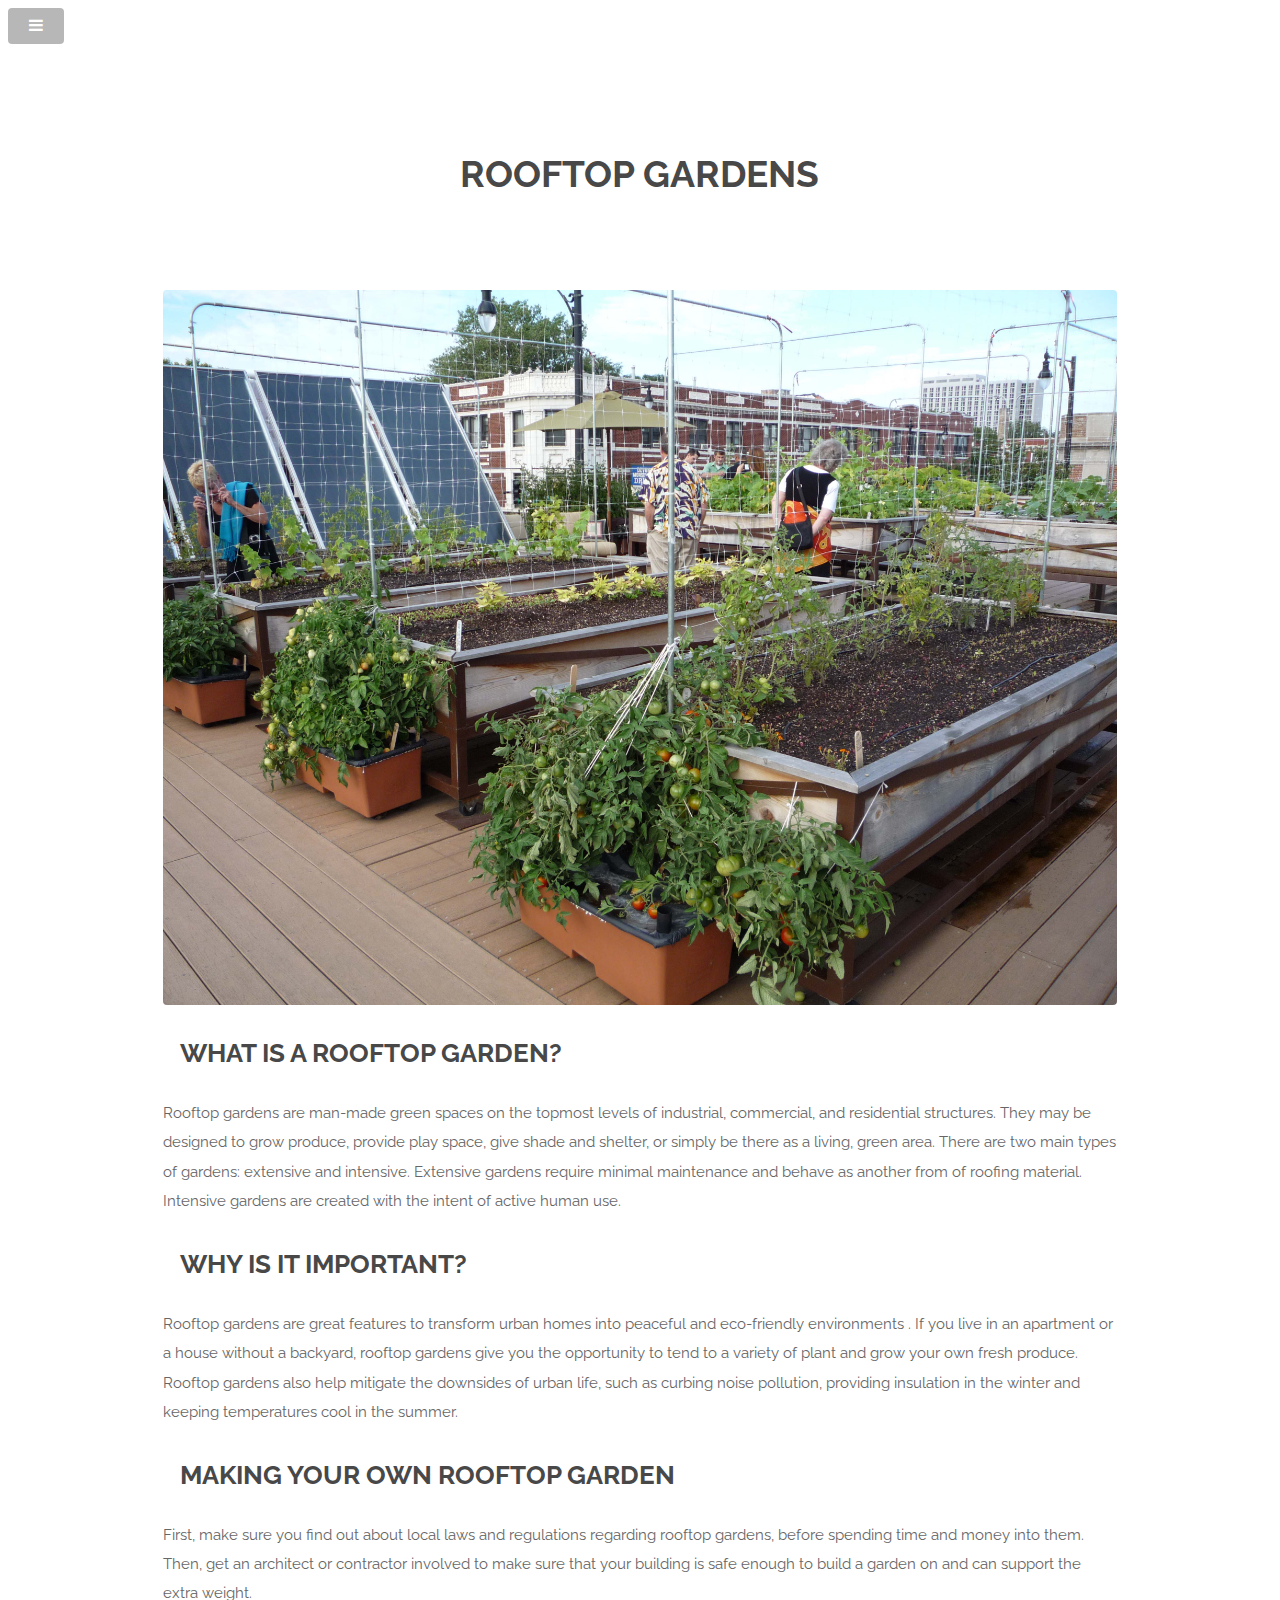
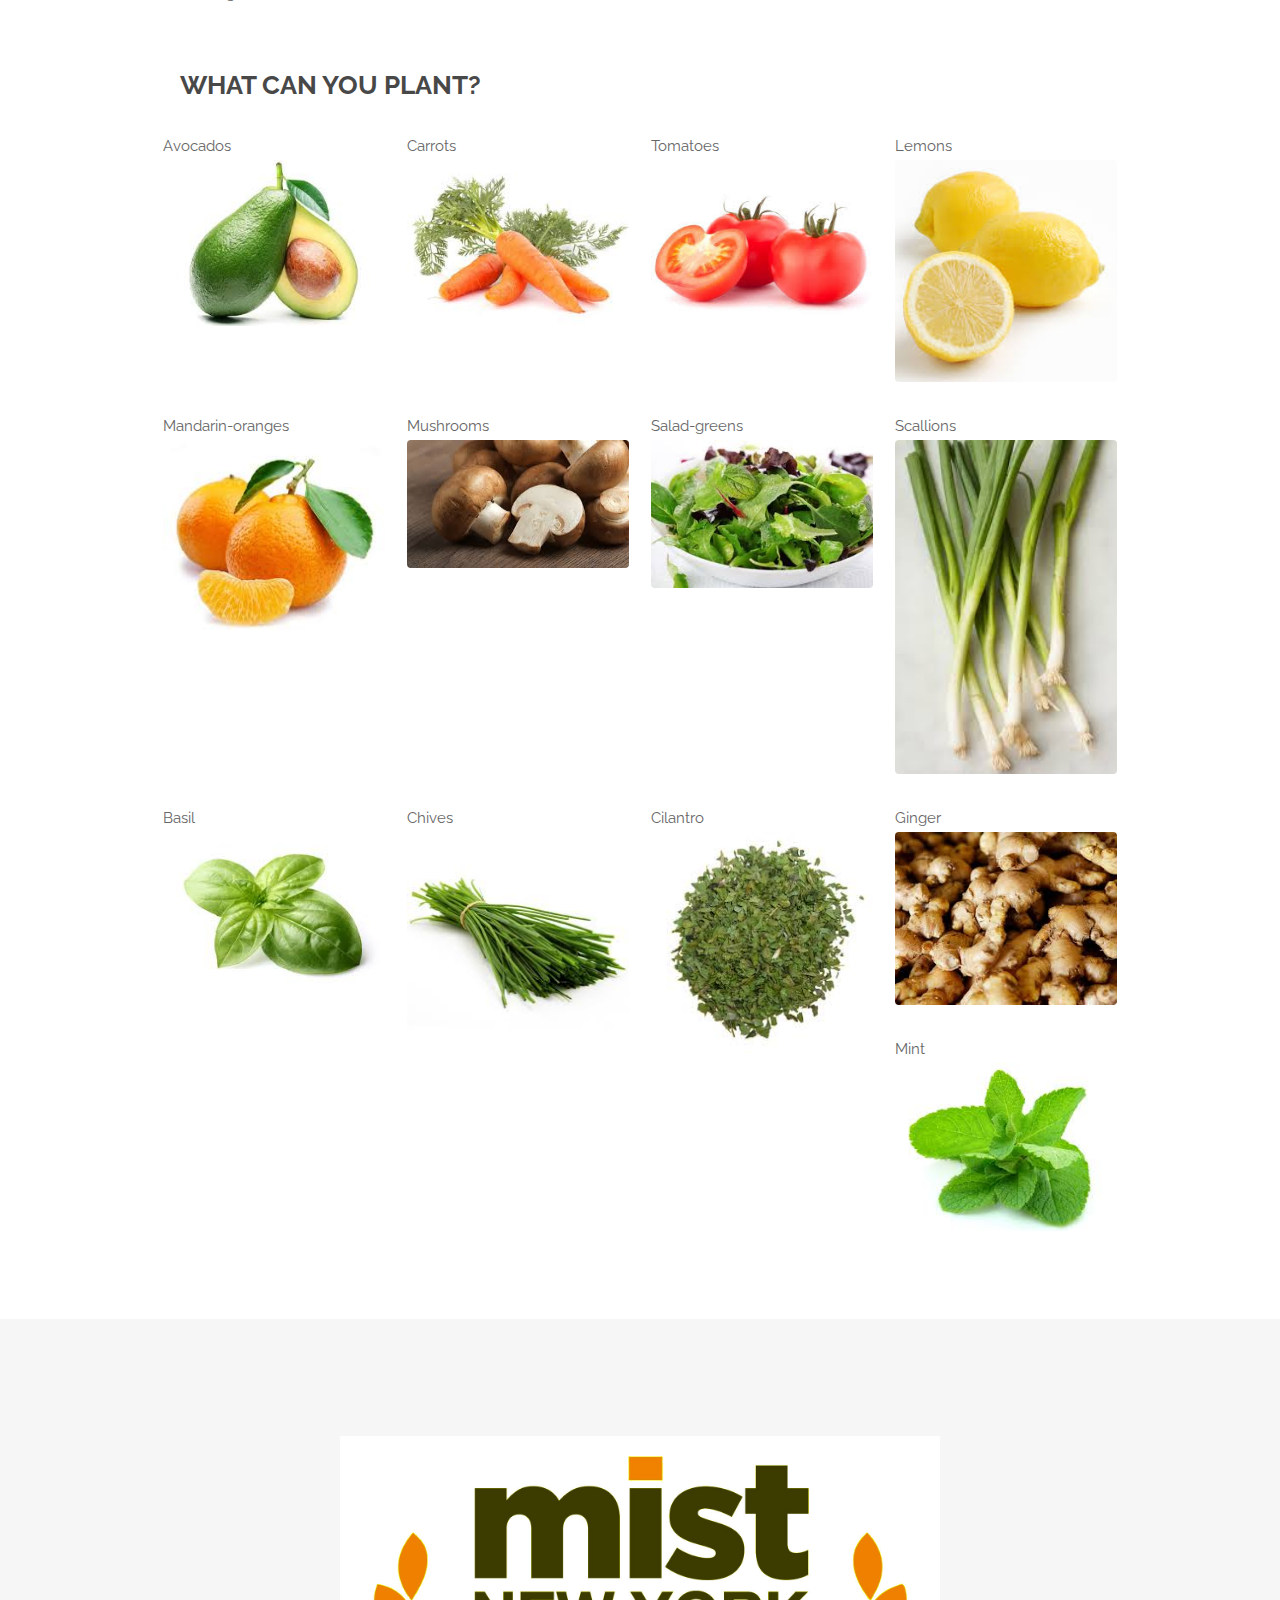
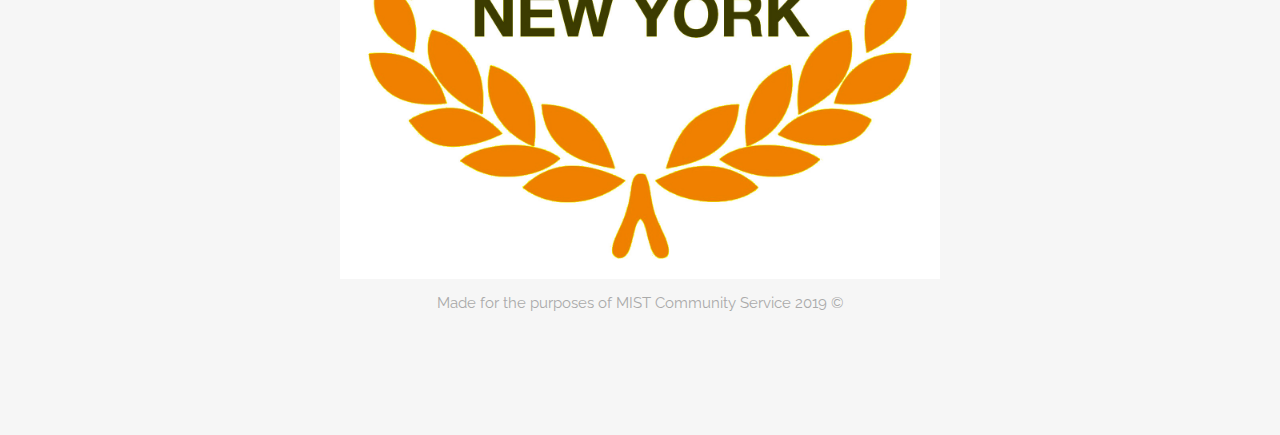
<file: rooftop-gardens.html>
<!DOCTYPE HTML>
<!--
	Spatial by TEMPLATED
	templated.co @templatedco
	Released for free under the Creative Commons Attribution 3.0 license (templated.co/license)
-->
<html>
	<head>
		<title>Rooftop Gardens</title>
		<meta charset="utf-8" />
		<meta name="viewport" content="width=device-width, initial-scale=1" />
		<link rel="stylesheet" href="assets/css/main.css" />
		<link href="favicon.ico" rel="icon" type="image/x-icon" />
	</head>
	<body>

		<!-- Header -->
    <header id="header" class="alt">
      <h1><strong><a href="index.html">Ayadi Yemen</a></strong></h1>
      <nav id="nav">
        <ul>
          <li><a href="index.html">Home</a></li>
          <li><a href="problem.html">The Problem</a></li>
          <li><a href="stories.html">Stories</a></li>
          <li><a href="recipes.html">Our Plan</a></li>
          <li><a href="rooftop-gardens.html">IRUSA</a></li>
	  <li><a href="rooftop-gardens.html">Our Donors</a></li>
          <li><a href="feedback.html">Feedback</a></li>
        </ul>
      </nav>
    </header>

    <a href="#menu" class="navPanelToggle"><span class="fa fa-bars"></span></a>

		<!-- Main -->
		<section id="main" class="wrapper">
			<div class="container">

				<header class="major special">
					<center>
						<h2>Rooftop Gardens</h2>
					</center>
				</header>

				<div class="row">
					<div class="12u">
						<span class="image fit">
							<img src="images/rooftop-garden.jpg" alt="">
						</span>
					</div>
				</div>

				<div class="row">
					<h2>What is a rooftop garden?</h2>
          <p>Rooftop gardens are man-made green spaces on the topmost levels of industrial, commercial, and residential structures. They may be designed to grow produce, provide play space, give shade and shelter, or simply be there as a living, green area. There are two main types of gardens: extensive and intensive. Extensive gardens require minimal maintenance and behave as another from of roofing material. Intensive gardens are created with the intent of active human use.</p>
				</div>

				<div class="row">
					<h2>Why is it important?</h2>
          <p>Rooftop gardens are great features to transform urban homes into peaceful and eco-friendly environments . If you live in an apartment or a house without a backyard, rooftop gardens give you the opportunity to tend to a variety of plant and grow your own fresh produce. Rooftop gardens also help mitigate the downsides of urban life, such as curbing noise pollution, providing insulation in the winter and keeping temperatures cool in the summer.
</p>
				</div>

				<div class="row">
					<h2>Making your own rooftop garden</h2>
          <p>First, make sure you find out about local laws and regulations regarding rooftop gardens, before spending time and money into them. Then, get an architect or contractor involved to make sure that your building is safe enough to build a garden on and can support the extra weight.
</p>
				</div>

				<div class="row">
					<br />
					<h2>What can you plant?</h2>

					<div class="row">
						<div class="3u">
							Avocados
							<br />
							</span>
							<span class="image fit">
								<img src="images/avocado.jpeg">
						</div>

						<div class="3u">
							Carrots
							<br />
							<span class="image fit">
								<img src="images/carrots.jpeg">
							</span>
						</div>

						<div class="3u">
							Tomatoes
							<br />
							<span class="image fit">
								<img src="images/tomatoes.jpeg">
							</span>
						</div>

						<div class="3u">
							Lemons
							<br />
							<span class="image fit">
								<img src="images/lemons.jpeg">
							</span>
						</div>

						<div class="3u">
							Mandarin-oranges
							<br />
							<span class="image fit">
								<img src="images/mandarin-oranges.jpeg">
							</span>
						</div>

						<div class="3u">
							Mushrooms
							<br />
							<span class="image fit">
								<img src="images/mushrooms.jpeg">
							</span>
						</div>

						<div class="3u">
							Salad-greens
							<br />
							<span class="image fit">
								<img src="images/salad-greens.jpeg">
							</span>
						</div>

						<div class="3u">
							Scallions
							<br />
							<span class="image fit">
								<img src="images/scallions.jpeg">
							</span>
						</div>

						<div class="3u">
							Basil
							<br />
							<span class="image fit">
								<img src="images/basil.jpeg">
							</span>
						</div>

						<div class="3u">
							Chives
							<br />
							<span class="image fit">
								<img src="images/chives.jpeg">
							</span>
						</div>

						<div class="3u">
							Cilantro
							<br />
							<span class="image fit">
								<img src="images/cilantro.jpeg">
							</span>
						</div>

						<div class="3u">
							Ginger
							<br />
							<span class="image fit">
								<img src="images/ginger.jpeg">
							</span>
						</div>

						<div class="3u">
							Mint
							<br />
							<span class="image fit">
								<img src="images/mint.jpeg">
							</span>
						</div>
					</div>
				</div>

		</section>

		<!-- Footer -->
			<footer id="footer">
				<div class="container">
          <img width="600px" src="./images/mist-ny.jpeg" alt="" />
          <p>Made for the purposes of MIST Community Service 2019 &copy;</p>
				</div>
			</footer>

		<!-- Scripts -->
		<script src="assets/js/jquery.min.js"></script>
		<script src="assets/js/skel.min.js"></script>
		<script src="assets/js/util.js"></script>
		<script src="assets/js/main.js"></script>

	</body>
</html>
</file>
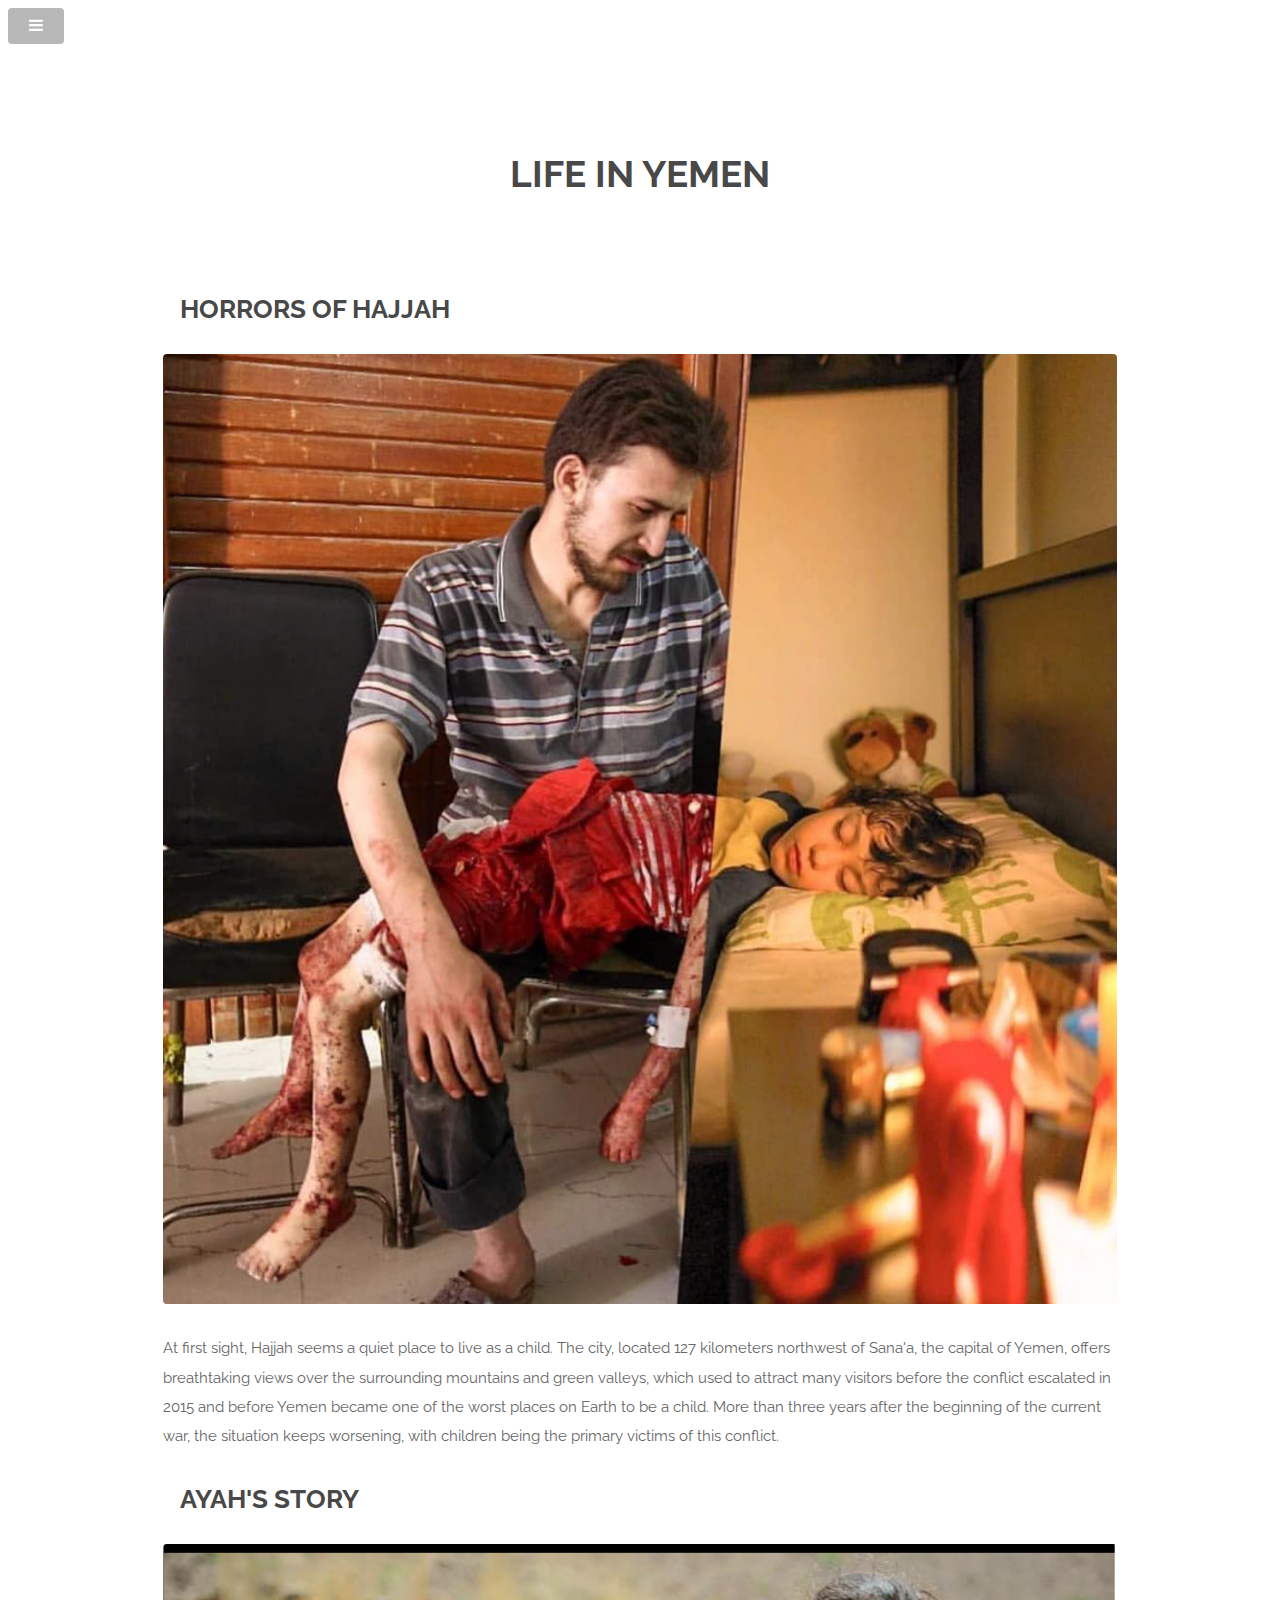
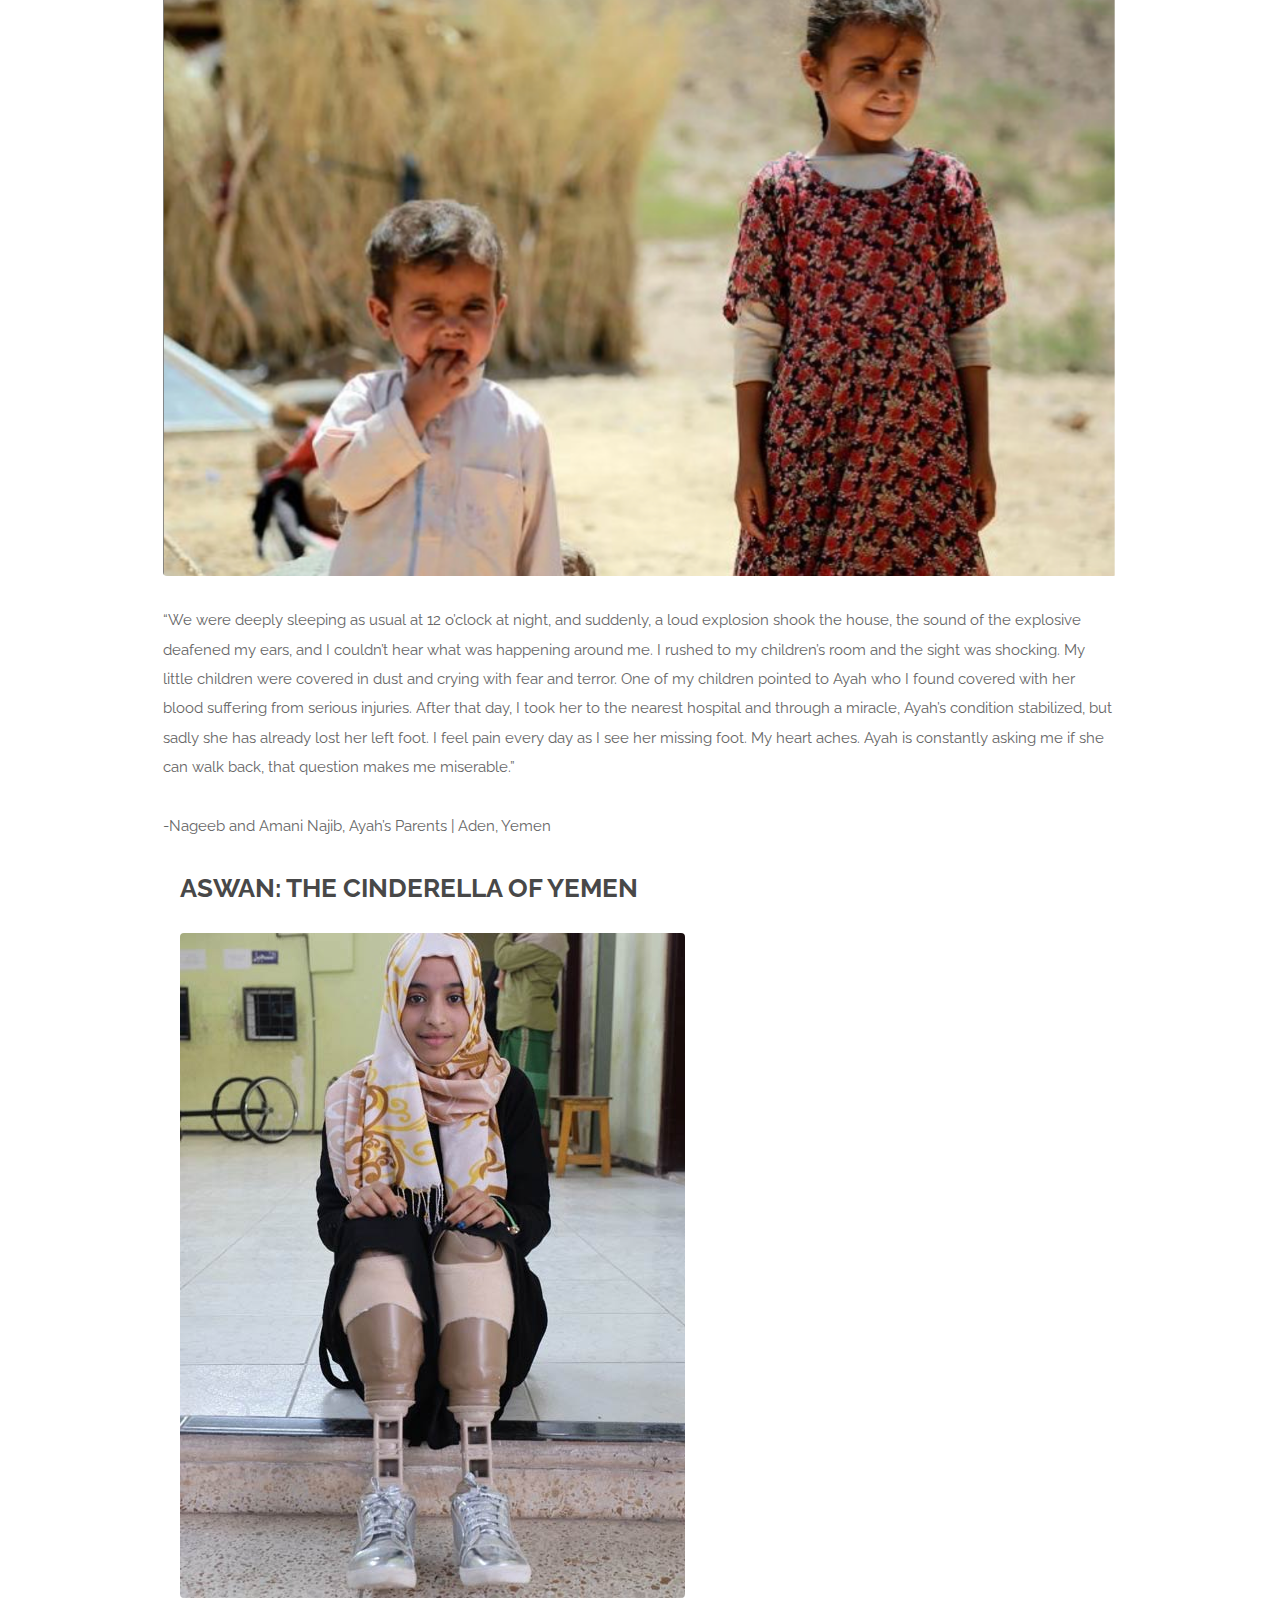
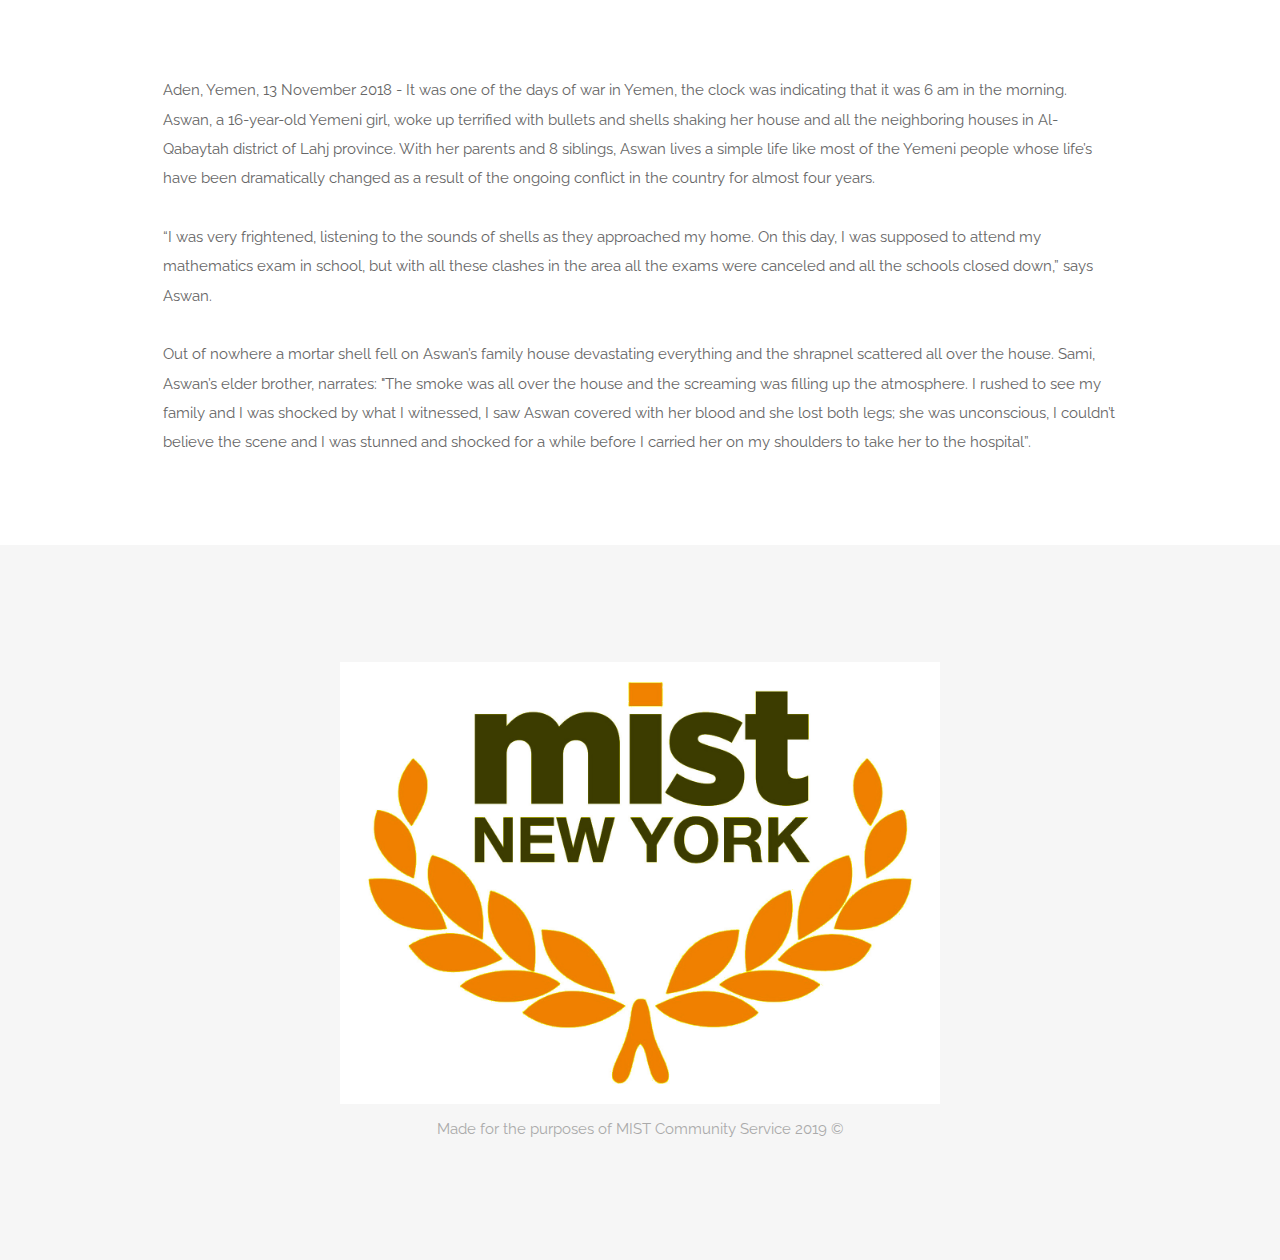
<file: stories.html>
<!DOCTYPE HTML>
<!--
	Spatial by TEMPLATED
	templated.co @templatedco
	Released for free under the Creative Commons Attribution 3.0 license (templated.co/license)
-->
<html>
	<head>
		<title>Life In Yemeen</title>
		<meta charset="utf-8" />
		<meta name="viewport" content="width=device-width, initial-scale=1" />
		<link rel="stylesheet" href="assets/css/main.css" />
		<link href="favicon.ico" rel="icon" type="image/x-icon" />
	</head>
	<body>

		<!-- Header -->
    <header id="header" class="alt">
      <h1><strong><a href="index.html">Ayadi Yemen</a></strong></h1>
      <nav id="nav">
        <ul>
          <li><a href="index.html">Home</a></li>
          <li><a href="problem.html">The Problem</a></li>
          <li><a href="stories.html">Stories</a></li>
          <li><a href="recipes.html">Our Plan</a></li>
          <li><a href="rooftop-gardens.html">IRUSA</a></li>
	  <li><a href="rooftop-gardens.html">Our Donors</a></li>
          <li><a href="feedback.html">Feedback</a></li>
        </ul>
      </nav>
    </header>

    <a href="#menu" class="navPanelToggle"><span class="fa fa-bars"></span></a>

		<!-- Main -->
		<section id="main" class="wrapper">
			<div class="container">

				<header class="major special">
					<center>
						<h2>Life In Yemen</h2>
					</center>
				</header>

				<div class="row">
					<h2>Horrors of Hajjah</h2>
					<div class="12u">
						<span class="image fit">
							<img src="images/child.png" alt="">
						</span>
					</div>
				</div>

				<div class="row">
          <p>At first sight, Hajjah seems a quiet place to live as a child. The city, located 127 kilometers northwest of Sana'a, the capital of Yemen, offers breathtaking views over the surrounding mountains and green valleys, which used to attract many visitors before the conflict escalated in 2015 and before Yemen became one of the worst places on Earth to be a child. More than three years after the beginning of the current war, the situation keeps worsening, with children being the primary victims of this conflict.</p>
				</div>

        <div class="row">
					<h2>Ayah's Story</h2>
					<div class="12u">
						<span class="image fit">
							<img src="images/ayah.png" alt="">
						</span>
					</div>
				</div>

				<div class="row">
          <p>“We were deeply sleeping as usual at 12 o’clock at night, and suddenly, a loud explosion shook the house, the sound of the explosive deafened my ears, and I couldn’t hear what was happening around me. I rushed to my children’s room and the sight was shocking. My little children were covered in dust and crying with fear and terror. One of my children pointed to Ayah who I found covered with her blood suffering from serious injuries. After that day, I took her to the nearest hospital and through a miracle, Ayah’s condition stabilized, but sadly she has already lost her left foot. I feel pain every day as I see her missing foot. My heart aches. Ayah is constantly asking me if she can walk back, that question makes me miserable.” <br><br>

-Nageeb and Amani Najib, Ayah’s Parents | Aden, Yemen</p>
				</div>

				<div class="row">
					<h2>Aswan: the Cinderella of Yemen<h2>
					<div class="12u">
						<span class="image fit">
							<img src="images/aden.jpg" alt="">
						</span>
					</div>
				</div>

				<div class="row">
          <p>Aden, Yemen, 13 November 2018 - It was one of the days of war in Yemen, the clock was indicating that it was 6 am in the morning. Aswan, a 16-year-old Yemeni girl, woke up terrified with bullets and shells shaking her house and all the neighboring houses in Al-Qabaytah district of Lahj province. With her parents and 8 siblings, Aswan lives a simple life like most of the Yemeni people whose life’s have been dramatically changed as a result of the ongoing conflict in the country for almost four years. <br><br>

“I was very frightened, listening to the sounds of shells as they approached my home. On this day, I was supposed to attend my mathematics exam in school, but with all these clashes in the area all the exams were canceled and all the schools closed down,” says Aswan. <br><br>

Out of nowhere a mortar shell fell on Aswan’s family house devastating everything and the shrapnel scattered all over the house. Sami, Aswan’s elder brother, narrates: "The smoke was all over the house and the screaming was filling up the atmosphere. I rushed to see my family and I was shocked by what I witnessed, I saw Aswan covered with her blood and she lost both legs; she was unconscious, I couldn’t believe the scene and I was stunned and shocked for a while before I carried her on my shoulders to take her to the hospital”.</p>
				</div>

		</section>

		<!-- Footer -->
			<footer id="footer">
				<div class="container">
          <img width="600px" src="./images/mist-ny.jpeg" alt="" />
          <p>Made for the purposes of MIST Community Service 2019 &copy;</p>
				</div>
			</footer>

		<!-- Scripts -->
		<script src="assets/js/jquery.min.js"></script>
		<script src="assets/js/skel.min.js"></script>
		<script src="assets/js/util.js"></script>
		<script src="assets/js/main.js"></script>

	</body>
</html>
</file>
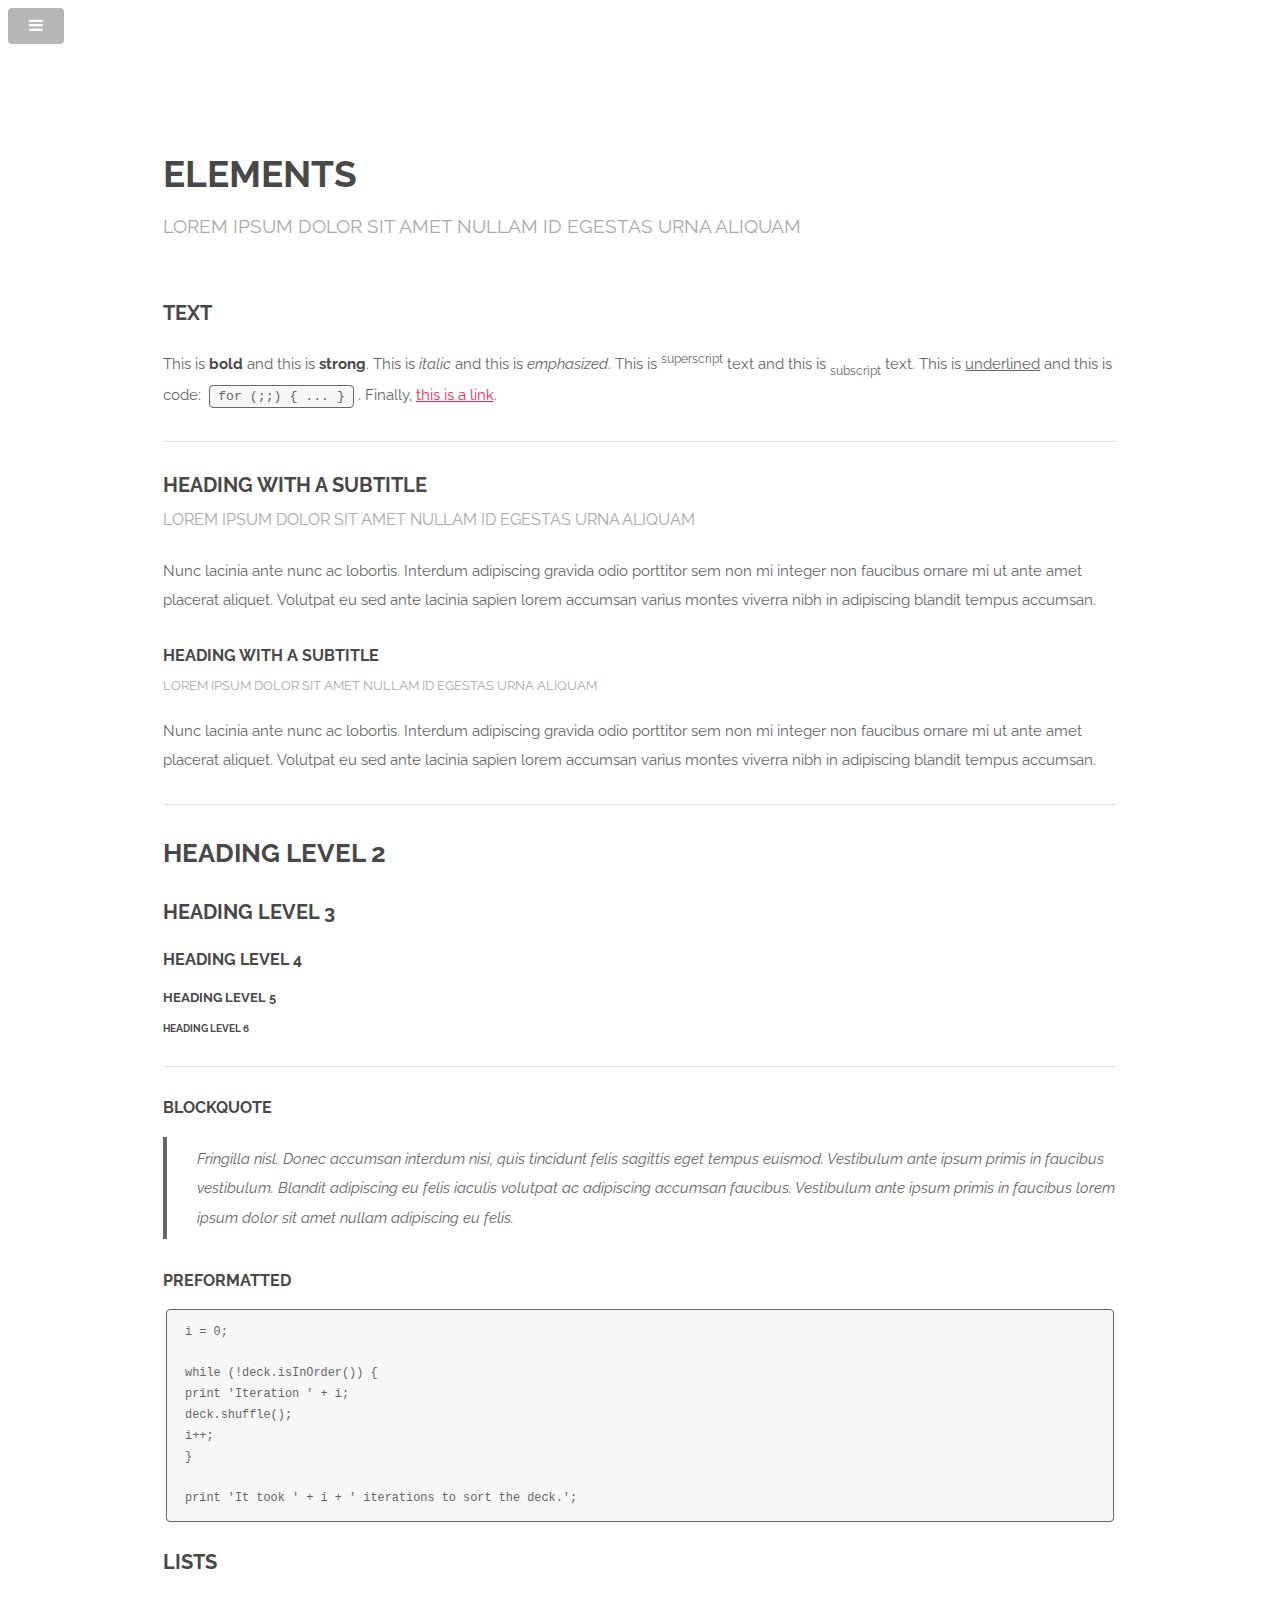
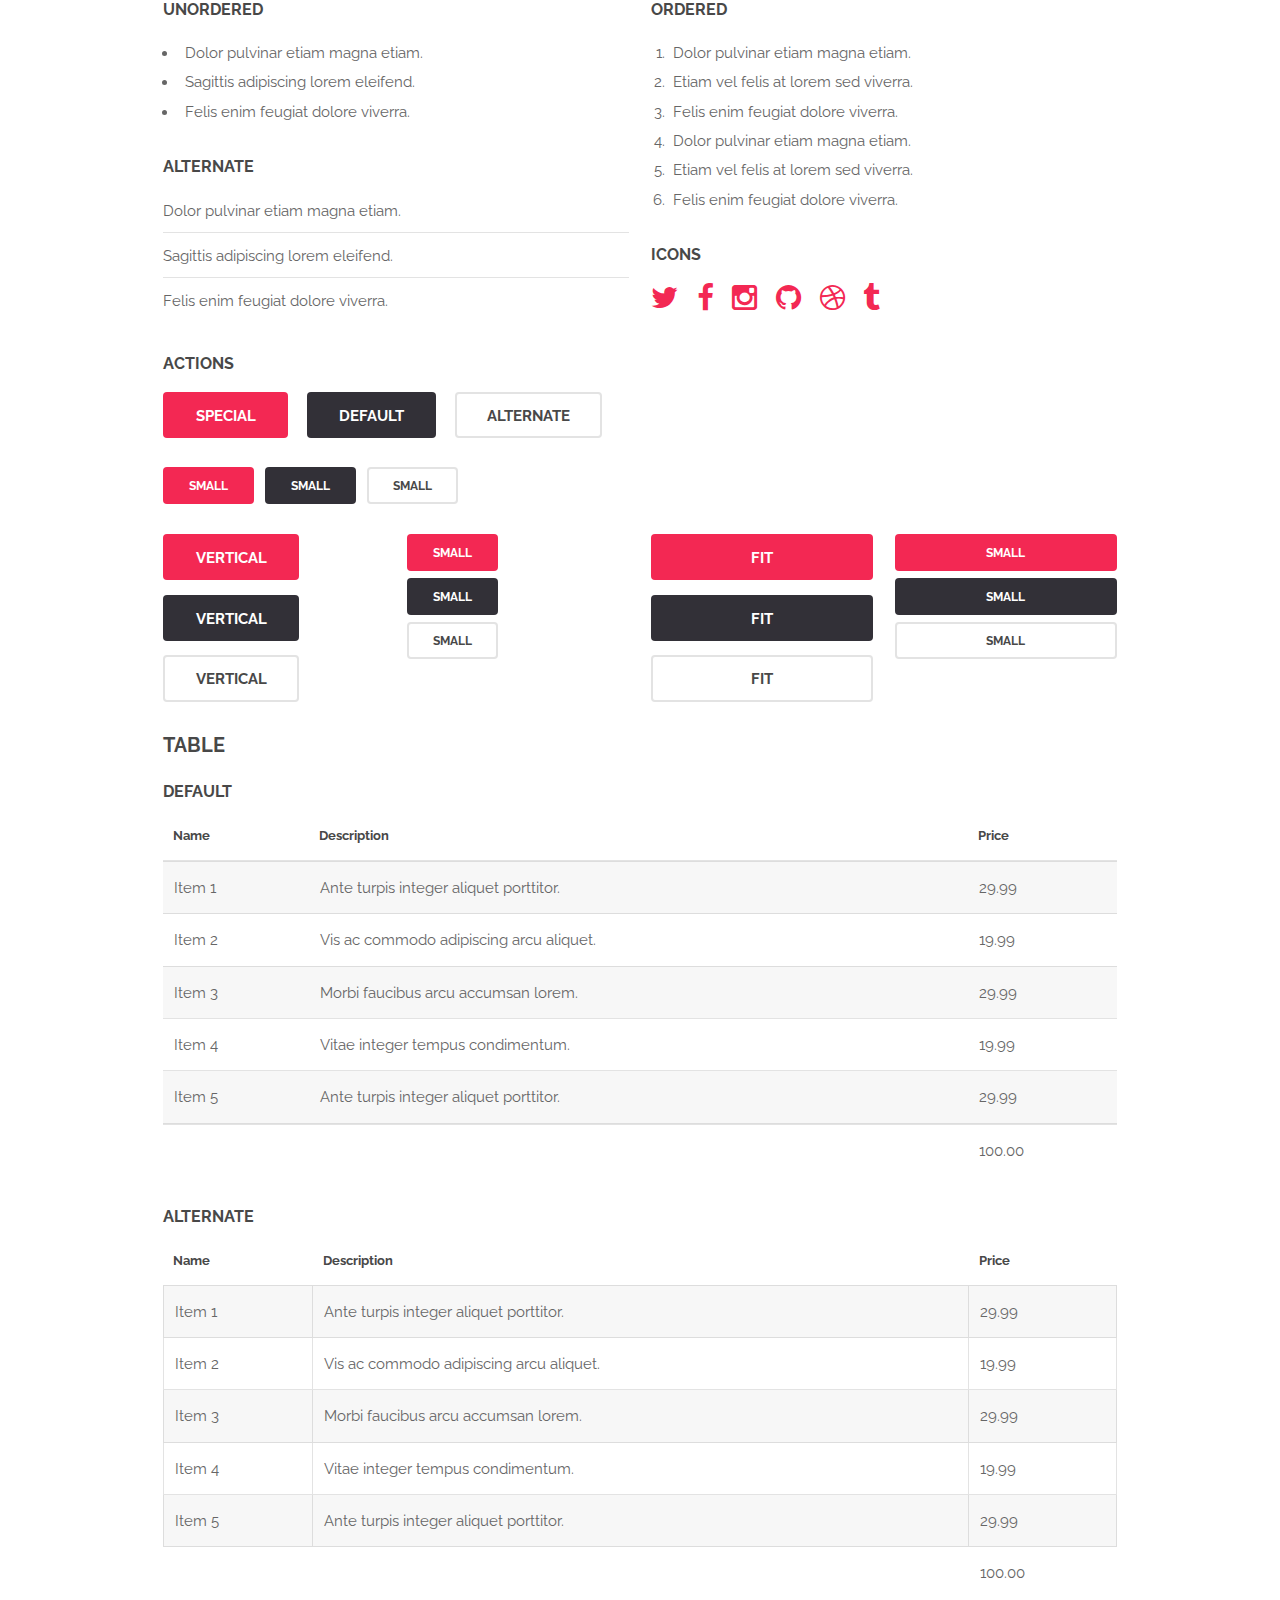
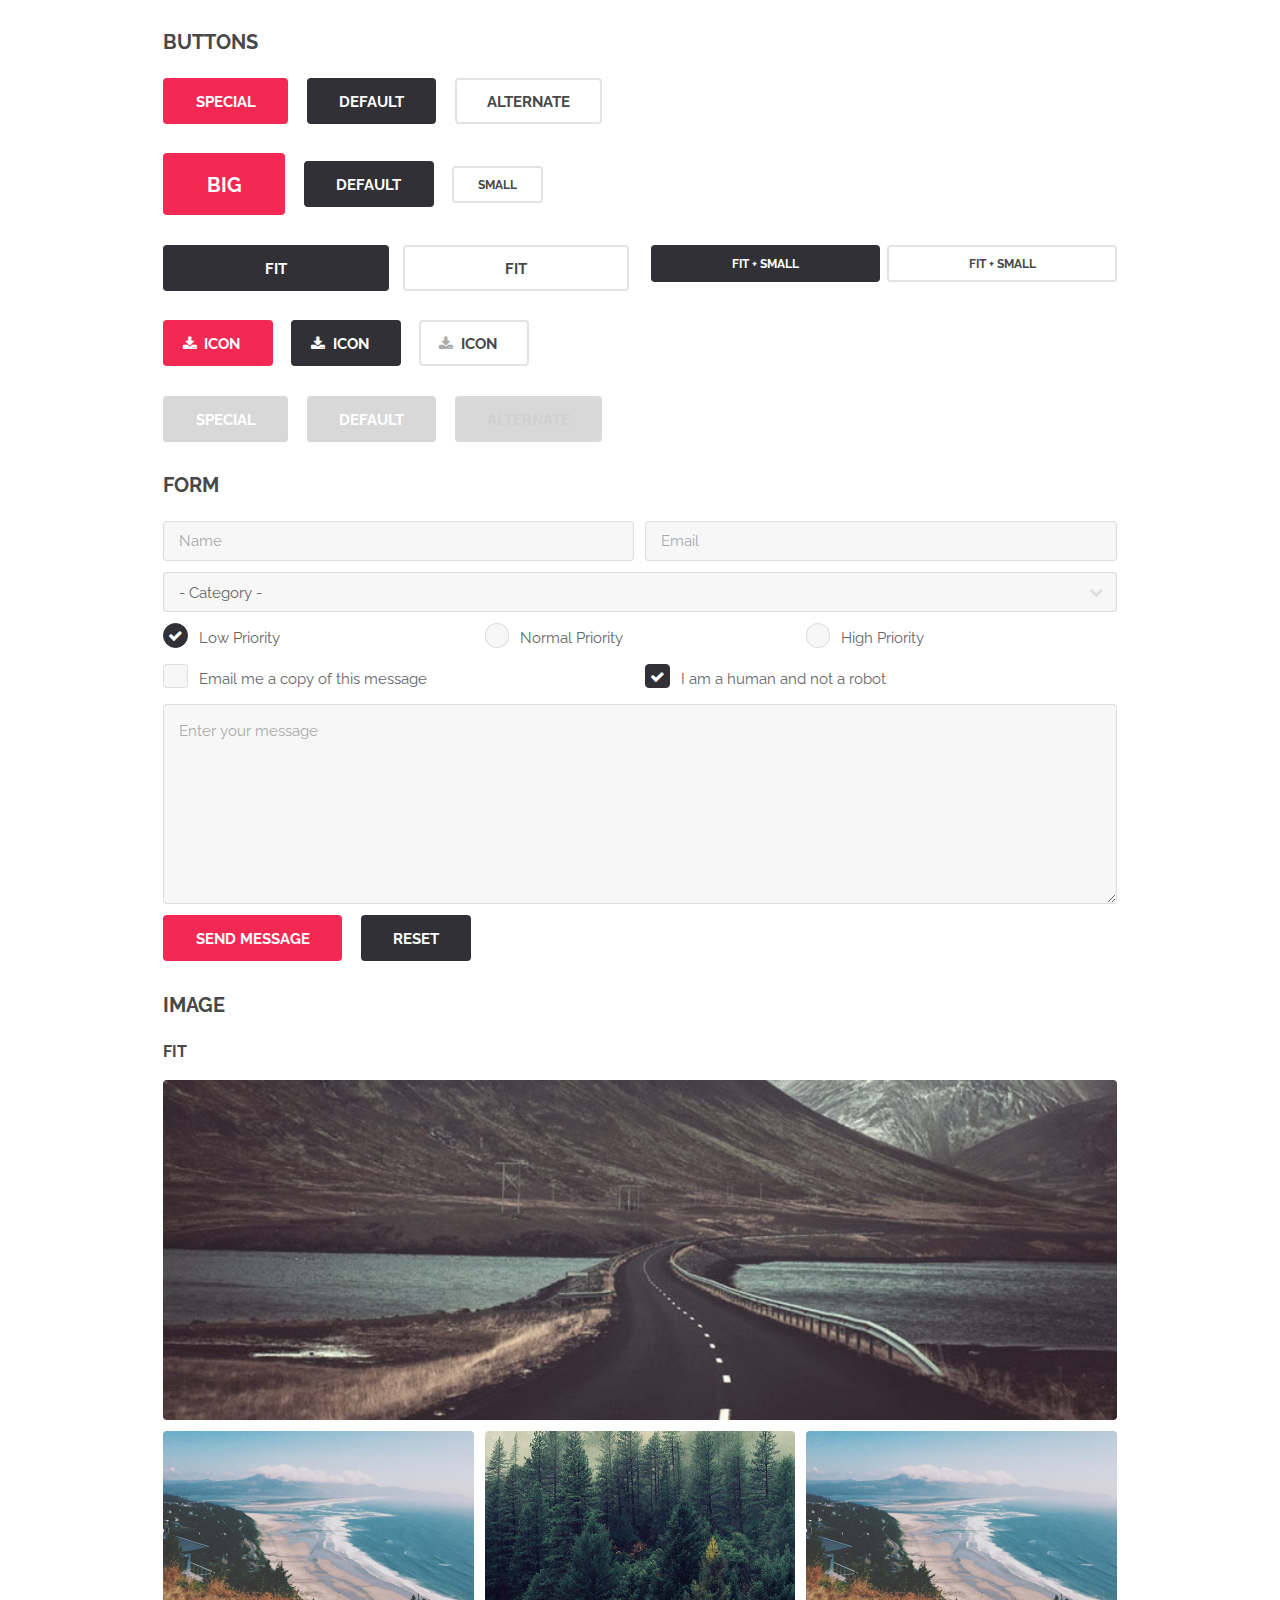
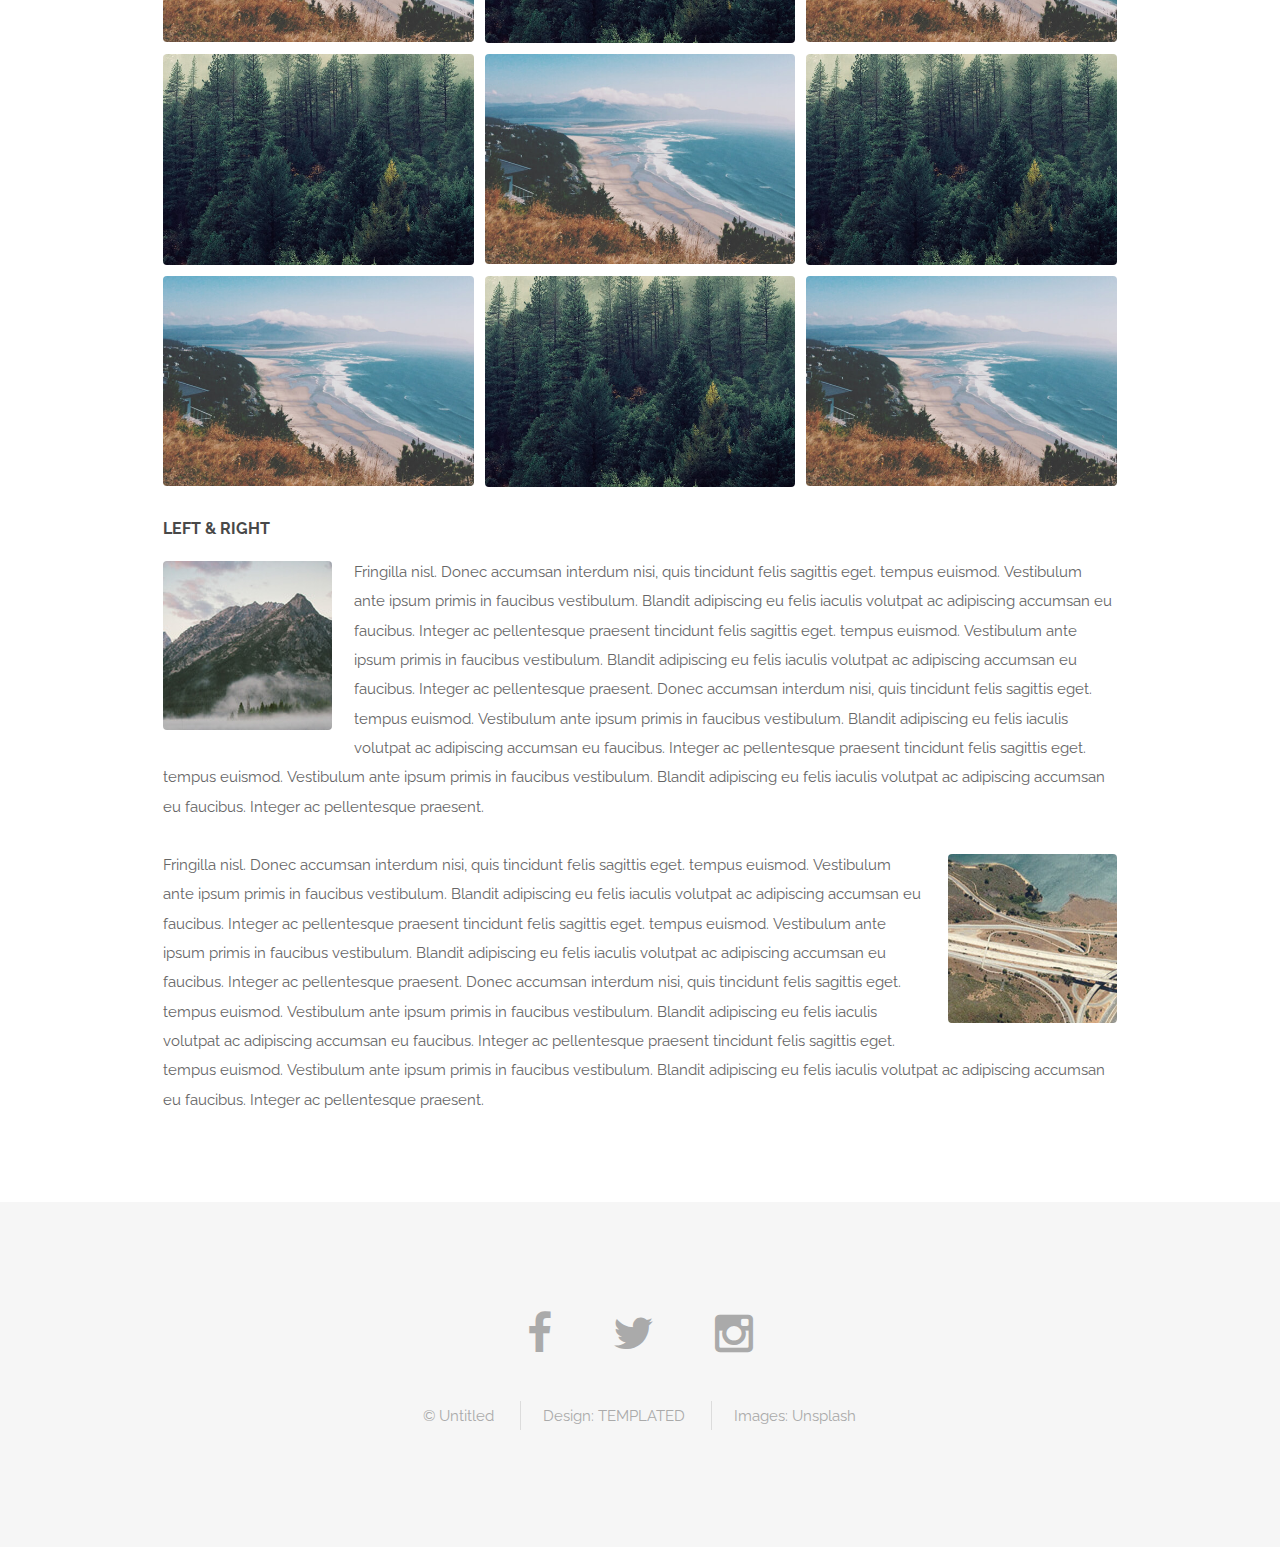
<file: template.html>
<!DOCTYPE HTML>
<!--
	Spatial by TEMPLATED
	templated.co @templatedco
	Released for free under the Creative Commons Attribution 3.0 license (templated.co/license)
-->
<html>
	<head>
		<title>[ TITLE HERE ]</title>
		<meta charset="utf-8" />
		<meta name="viewport" content="width=device-width, initial-scale=1" />
		<link rel="stylesheet" href="assets/css/main.css" />
	</head>
	<body>

		<!-- Header -->
			<header id="header" class="alt">
				<h1><strong><a href="index.html">Nutritional Necessities</a></strong></h1>
				<nav id="nav">
					<ul>
						<li><a href="index.html">Home</a></li>
						<li><a href="generic.html">Rooftop Gardens</a></li>
						<li><a href="elements.html">Nutrition Labels</a></li>
					</ul>
				</nav>
			</header>

			<a href="#menu" class="navPanelToggle"><span class="fa fa-bars"></span></a>

		<!-- Main -->
			<section id="main" class="wrapper">
				<div class="container">
					<header class="major special">
						<h2>Elements</h2>
						<p>Lorem ipsum dolor sit amet nullam id egestas urna aliquam</p>
					</header>

					<!-- Text -->
						<section>
							<h3>Text</h3>
							<p>This is <b>bold</b> and this is <strong>strong</strong>. This is <i>italic</i> and this is <em>emphasized</em>.
							This is <sup>superscript</sup> text and this is <sub>subscript</sub> text.
							This is <u>underlined</u> and this is code: <code>for (;;) { ... }</code>. Finally, <a href="#">this is a link</a>.</p>

							<hr />

							<header>
								<h3>Heading with a Subtitle</h3>
								<p>Lorem ipsum dolor sit amet nullam id egestas urna aliquam</p>
							</header>
							<p>Nunc lacinia ante nunc ac lobortis. Interdum adipiscing gravida odio porttitor sem non mi integer non faucibus ornare mi ut ante amet placerat aliquet. Volutpat eu sed ante lacinia sapien lorem accumsan varius montes viverra nibh in adipiscing blandit tempus accumsan.</p>
							<header>
								<h4>Heading with a Subtitle</h4>
								<p>Lorem ipsum dolor sit amet nullam id egestas urna aliquam</p>
							</header>
							<p>Nunc lacinia ante nunc ac lobortis. Interdum adipiscing gravida odio porttitor sem non mi integer non faucibus ornare mi ut ante amet placerat aliquet. Volutpat eu sed ante lacinia sapien lorem accumsan varius montes viverra nibh in adipiscing blandit tempus accumsan.</p>

							<hr />

							<h2>Heading Level 2</h2>
							<h3>Heading Level 3</h3>
							<h4>Heading Level 4</h4>
							<h5>Heading Level 5</h5>
							<h6>Heading Level 6</h6>

							<hr />

							<h4>Blockquote</h4>
							<blockquote>Fringilla nisl. Donec accumsan interdum nisi, quis tincidunt felis sagittis eget tempus euismod. Vestibulum ante ipsum primis in faucibus vestibulum. Blandit adipiscing eu felis iaculis volutpat ac adipiscing accumsan faucibus. Vestibulum ante ipsum primis in faucibus lorem ipsum dolor sit amet nullam adipiscing eu felis.</blockquote>

							<h4>Preformatted</h4>
							<pre><code>i = 0;

while (!deck.isInOrder()) {
print 'Iteration ' + i;
deck.shuffle();
i++;
}

print 'It took ' + i + ' iterations to sort the deck.';</code></pre>
						</section>

					<!-- Lists -->
						<section>
							<h3>Lists</h3>
							<div class="row">
								<div class="6u 12u$(xsmall)">

									<h4>Unordered</h4>
									<ul>
										<li>Dolor pulvinar etiam magna etiam.</li>
										<li>Sagittis adipiscing lorem eleifend.</li>
										<li>Felis enim feugiat dolore viverra.</li>
									</ul>

									<h4>Alternate</h4>
									<ul class="alt">
										<li>Dolor pulvinar etiam magna etiam.</li>
										<li>Sagittis adipiscing lorem eleifend.</li>
										<li>Felis enim feugiat dolore viverra.</li>
									</ul>

								</div>
								<div class="6u$ 12u$(xsmall)">

									<h4>Ordered</h4>
									<ol>
										<li>Dolor pulvinar etiam magna etiam.</li>
										<li>Etiam vel felis at lorem sed viverra.</li>
										<li>Felis enim feugiat dolore viverra.</li>
										<li>Dolor pulvinar etiam magna etiam.</li>
										<li>Etiam vel felis at lorem sed viverra.</li>
										<li>Felis enim feugiat dolore viverra.</li>
									</ol>

									<h4>Icons</h4>
									<ul class="icons">
										<li><a href="#" class="icon fa-twitter"><span class="label">Twitter</span></a></li>
										<li><a href="#" class="icon fa-facebook"><span class="label">Facebook</span></a></li>
										<li><a href="#" class="icon fa-instagram"><span class="label">Instagram</span></a></li>
										<li><a href="#" class="icon fa-github"><span class="label">Github</span></a></li>
										<li><a href="#" class="icon fa-dribbble"><span class="label">Dribbble</span></a></li>
										<li><a href="#" class="icon fa-tumblr"><span class="label">Tumblr</span></a></li>
									</ul>

								</div>
							</div>

							<h4>Actions</h4>
							<ul class="actions">
								<li><a href="#" class="button special">Special</a></li>
								<li><a href="#" class="button">Default</a></li>
								<li><a href="#" class="button alt">Alternate</a></li>
							</ul>
							<ul class="actions small">
								<li><a href="#" class="button special small">Small</a></li>
								<li><a href="#" class="button small">Small</a></li>
								<li><a href="#" class="button alt small">Small</a></li>
							</ul>
							<div class="row">
								<div class="3u 6u(small) 12u$(xsmall)">
									<ul class="actions vertical">
										<li><a href="#" class="button special">Vertical</a></li>
										<li><a href="#" class="button">Vertical</a></li>
										<li><a href="#" class="button alt">Vertical</a></li>
									</ul>
								</div>
								<div class="3u 6u$(small) 12u$(xsmall)">
									<ul class="actions vertical small">
										<li><a href="#" class="button special small">Small</a></li>
										<li><a href="#" class="button small">Small</a></li>
										<li><a href="#" class="button alt small">Small</a></li>
									</ul>
								</div>
								<div class="3u 6u(small) 12u$(xsmall)">
									<ul class="actions vertical">
										<li><a href="#" class="button special fit">Fit</a></li>
										<li><a href="#" class="button fit">Fit</a></li>
										<li><a href="#" class="button alt fit">Fit</a></li>
									</ul>
								</div>
								<div class="3u$ 6u$(small) 12u$(xsmall)">
									<ul class="actions vertical small">
										<li><a href="#" class="button special small fit">Small</a></li>
										<li><a href="#" class="button small fit">Small</a></li>
										<li><a href="#" class="button alt small fit">Small</a></li>
									</ul>
								</div>
							</div>
						</section>

					<!-- Table -->
						<section>
							<h3>Table</h3>
							<h4>Default</h4>
							<div class="table-wrapper">
								<table>
									<thead>
										<tr>
											<th>Name</th>
											<th>Description</th>
											<th>Price</th>
										</tr>
									</thead>
									<tbody>
										<tr>
											<td>Item 1</td>
											<td>Ante turpis integer aliquet porttitor.</td>
											<td>29.99</td>
										</tr>
										<tr>
											<td>Item 2</td>
											<td>Vis ac commodo adipiscing arcu aliquet.</td>
											<td>19.99</td>
										</tr>
										<tr>
											<td>Item 3</td>
											<td> Morbi faucibus arcu accumsan lorem.</td>
											<td>29.99</td>
										</tr>
										<tr>
											<td>Item 4</td>
											<td>Vitae integer tempus condimentum.</td>
											<td>19.99</td>
										</tr>
										<tr>
											<td>Item 5</td>
											<td>Ante turpis integer aliquet porttitor.</td>
											<td>29.99</td>
										</tr>
									</tbody>
									<tfoot>
										<tr>
											<td colspan="2"></td>
											<td>100.00</td>
										</tr>
									</tfoot>
								</table>
							</div>
							<h4>Alternate</h4>
							<div class="table-wrapper">
								<table class="alt">
									<thead>
										<tr>
											<th>Name</th>
											<th>Description</th>
											<th>Price</th>
										</tr>
									</thead>
									<tbody>
										<tr>
											<td>Item 1</td>
											<td>Ante turpis integer aliquet porttitor.</td>
											<td>29.99</td>
										</tr>
										<tr>
											<td>Item 2</td>
											<td>Vis ac commodo adipiscing arcu aliquet.</td>
											<td>19.99</td>
										</tr>
										<tr>
											<td>Item 3</td>
											<td> Morbi faucibus arcu accumsan lorem.</td>
											<td>29.99</td>
										</tr>
										<tr>
											<td>Item 4</td>
											<td>Vitae integer tempus condimentum.</td>
											<td>19.99</td>
										</tr>
										<tr>
											<td>Item 5</td>
											<td>Ante turpis integer aliquet porttitor.</td>
											<td>29.99</td>
										</tr>
									</tbody>
									<tfoot>
										<tr>
											<td colspan="2"></td>
											<td>100.00</td>
										</tr>
									</tfoot>
								</table>
							</div>
						</section>

					<!-- Buttons -->
						<section>
							<h3>Buttons</h3>
							<ul class="actions">
								<li><a href="#" class="button special">Special</a></li>
								<li><a href="#" class="button">Default</a></li>
								<li><a href="#" class="button alt">Alternate</a></li>
							</ul>
							<ul class="actions">
								<li><a href="#" class="button special big">Big</a></li>
								<li><a href="#" class="button">Default</a></li>
								<li><a href="#" class="button alt small">Small</a></li>
							</ul>
							<div class="row">
								<div class="6u 12u$(xsmall)">
									<ul class="actions fit">
										<li><a href="#" class="button fit">Fit</a></li>
										<li><a href="#" class="button alt fit">Fit</a></li>
									</ul>
								</div>
								<div class="6u$ 12u$(xsmall)">
									<ul class="actions fit small">
										<li><a href="#" class="button fit small">Fit + Small</a></li>
										<li><a href="#" class="button alt fit small">Fit + Small</a></li>
									</ul>
								</div>
							</div>
							<ul class="actions">
								<li><a href="#" class="button special icon fa-download">Icon</a></li>
								<li><a href="#" class="button icon fa-download">Icon</a></li>
								<li><a href="#" class="button alt icon fa-download">Icon</a></li>
							</ul>
							<ul class="actions">
								<li><span class="button special disabled">Special</span></li>
								<li><span class="button disabled">Default</span></li>
								<li><span class="button alt disabled">Alternate</span></li>
							</ul>
						</section>

					<!-- Form -->
						<section>
							<h3>Form</h3>
							<form method="post" action="#">
								<div class="row uniform 50%">
									<div class="6u 12u$(xsmall)">
										<input type="text" name="name" id="name" value="" placeholder="Name" />
									</div>
									<div class="6u$ 12u$(xsmall)">
										<input type="email" name="email" id="email" value="" placeholder="Email" />
									</div>
									<div class="12u$">
										<div class="select-wrapper">
											<select name="category" id="category">
												<option value="">- Category -</option>
												<option value="1">Manufacturing</option>
												<option value="1">Shipping</option>
												<option value="1">Administration</option>
												<option value="1">Human Resources</option>
											</select>
										</div>
									</div>
									<div class="4u 12u$(xsmall)">
										<input type="radio" id="priority-low" name="priority" checked>
										<label for="priority-low">Low Priority</label>
									</div>
									<div class="4u 12u$(xsmall)">
										<input type="radio" id="priority-normal" name="priority">
										<label for="priority-normal">Normal Priority</label>
									</div>
									<div class="4u$ 12u$(xsmall)">
										<input type="radio" id="priority-high" name="priority">
										<label for="priority-high">High Priority</label>
									</div>
									<div class="6u 12u$(small)">
										<input type="checkbox" id="copy" name="copy">
										<label for="copy">Email me a copy of this message</label>
									</div>
									<div class="6u$ 12u$(small)">
										<input type="checkbox" id="human" name="human" checked>
										<label for="human">I am a human and not a robot</label>
									</div>
									<div class="12u$">
										<textarea name="message" id="message" placeholder="Enter your message" rows="6"></textarea>
									</div>
									<div class="12u$">
										<ul class="actions">
											<li><input type="submit" value="Send Message" class="special" /></li>
											<li><input type="reset" value="Reset" /></li>
										</ul>
									</div>
								</div>
							</form>
						</section>

					<!-- Image -->
						<section>
							<h3>Image</h3>
							<h4>Fit</h4>
							<div class="box alt">
								<div class="row 50% uniform">
									<div class="12u$"><span class="image fit"><img src="images/pic01.jpg" alt="" /></span></div>
									<div class="4u"><span class="image fit"><img src="images/pic02.jpg" alt="" /></span></div>
									<div class="4u"><span class="image fit"><img src="images/pic03.jpg" alt="" /></span></div>
									<div class="4u$"><span class="image fit"><img src="images/pic02.jpg" alt="" /></span></div>
									<div class="4u"><span class="image fit"><img src="images/pic03.jpg" alt="" /></span></div>
									<div class="4u"><span class="image fit"><img src="images/pic02.jpg" alt="" /></span></div>
									<div class="4u$"><span class="image fit"><img src="images/pic03.jpg" alt="" /></span></div>
									<div class="4u"><span class="image fit"><img src="images/pic02.jpg" alt="" /></span></div>
									<div class="4u"><span class="image fit"><img src="images/pic03.jpg" alt="" /></span></div>
									<div class="4u$"><span class="image fit"><img src="images/pic02.jpg" alt="" /></span></div>
								</div>
							</div>

							<h4>Left &amp; Right</h4>
							<p><span class="image left"><img src="images/pic04.jpg" alt="" /></span>Fringilla nisl. Donec accumsan interdum nisi, quis tincidunt felis sagittis eget. tempus euismod. Vestibulum ante ipsum primis in faucibus vestibulum. Blandit adipiscing eu felis iaculis volutpat ac adipiscing accumsan eu faucibus. Integer ac pellentesque praesent tincidunt felis sagittis eget. tempus euismod. Vestibulum ante ipsum primis in faucibus vestibulum. Blandit adipiscing eu felis iaculis volutpat ac adipiscing accumsan eu faucibus. Integer ac pellentesque praesent. Donec accumsan interdum nisi, quis tincidunt felis sagittis eget. tempus euismod. Vestibulum ante ipsum primis in faucibus vestibulum. Blandit adipiscing eu felis iaculis volutpat ac adipiscing accumsan eu faucibus. Integer ac pellentesque praesent tincidunt felis sagittis eget. tempus euismod. Vestibulum ante ipsum primis in faucibus vestibulum. Blandit adipiscing eu felis iaculis volutpat ac adipiscing accumsan eu faucibus. Integer ac pellentesque praesent.</p>
							<p><span class="image right"><img src="images/pic05.jpg" alt="" /></span>Fringilla nisl. Donec accumsan interdum nisi, quis tincidunt felis sagittis eget. tempus euismod. Vestibulum ante ipsum primis in faucibus vestibulum. Blandit adipiscing eu felis iaculis volutpat ac adipiscing accumsan eu faucibus. Integer ac pellentesque praesent tincidunt felis sagittis eget. tempus euismod. Vestibulum ante ipsum primis in faucibus vestibulum. Blandit adipiscing eu felis iaculis volutpat ac adipiscing accumsan eu faucibus. Integer ac pellentesque praesent. Donec accumsan interdum nisi, quis tincidunt felis sagittis eget. tempus euismod. Vestibulum ante ipsum primis in faucibus vestibulum. Blandit adipiscing eu felis iaculis volutpat ac adipiscing accumsan eu faucibus. Integer ac pellentesque praesent tincidunt felis sagittis eget. tempus euismod. Vestibulum ante ipsum primis in faucibus vestibulum. Blandit adipiscing eu felis iaculis volutpat ac adipiscing accumsan eu faucibus. Integer ac pellentesque praesent.</p>
						</section>

				</div>
			</section>

		<!-- Footer -->
			<footer id="footer">
				<div class="container">
					<ul class="icons">
						<li><a href="#" class="icon fa-facebook"></a></li>
						<li><a href="#" class="icon fa-twitter"></a></li>
						<li><a href="#" class="icon fa-instagram"></a></li>
					</ul>
					<ul class="copyright">
						<li>&copy; Untitled</li>
						<li>Design: <a href="http://templated.co">TEMPLATED</a></li>
						<li>Images: <a href="http://unsplash.com">Unsplash</a></li>
					</ul>
				</div>
			</footer>

		<!-- Scripts -->
			<script src="assets/js/jquery.min.js"></script>
			<script src="assets/js/skel.min.js"></script>
			<script src="assets/js/util.js"></script>
			<script src="assets/js/main.js"></script>

	</body>
</html>
</file>
<file: assets/css/main.css>
@import url(font-awesome.min.css);
@import url(https://fonts.googleapis.com/css?family=Raleway:400,700);

/*
Spatial by TEMPLATED
templated.co @templatedco
Released for free under the Creative Commons Attribution 3.0 license (templated.co/license)
 */

/* Reset */

html, body, div, span, applet, object, iframe, h1, h2, h3, h4, h5, h6, p, blockquote, pre, a, abbr, acronym, address, big, cite, code, del, dfn, em, img, ins, kbd, q, s, samp, small, strike, strong, sub, sup, tt, var, b, u, i, center, dl, dt, dd, ol, ul, li, fieldset, form, label, legend, table, caption, tbody, tfoot, thead, tr, th, td, article, aside, canvas, details, embed, figure, figcaption, footer, header, hgroup, menu, nav, output, ruby, section, summary, time, mark, audio, video {
  margin: 0;
  padding: 0;
  border: 0;
  font-size: 100%;
  font: inherit;
  vertical-align: baseline;
}

article, aside, details, figcaption, figure, footer, header, hgroup, menu, nav, section {
  display: block;
}

body {
  line-height: 1;
}

ol, ul {
  list-style: none;
}

blockquote, q {
  quotes: none;
}

blockquote:before, blockquote:after, q:before, q:after {
  content: '';
  content: none;
}

table {
  border-collapse: collapse;
  border-spacing: 0;
}

body {
  -webkit-text-size-adjust: none;
}

/* Box Model */

*, *:before, *:after {
  -moz-box-sizing: border-box;
  -webkit-box-sizing: border-box;
  box-sizing: border-box;
}

/* Containers */

.container {
  margin-left: auto;
  margin-right: auto;
}

.container.\31 25\25 {
  width: 100%;
  max-width: 100em;
  min-width: 80em;
}

.container.\37 5\25 {
  width: 60em;
}

.container.\35 0\25 {
  width: 40em;
}

.container.\32 5\25 {
  width: 20em;
}

.container {
  width: 80em;
}

@media screen and (max-width: 1680px) {

  .container.\31 25\25 {
    width: 100%;
    max-width: 100em;
    min-width: 80em;
  }

  .container.\37 5\25 {
    width: 60em;
  }

  .container.\35 0\25 {
    width: 40em;
  }

  .container.\32 5\25 {
    width: 20em;
  }

  .container {
    width: 80em;
  }

}

@media screen and (max-width: 1280px) {

  .container.\31 25\25 {
    width: 100%;
    max-width: 81.25em;
    min-width: 65em;
  }

  .container.\37 5\25 {
    width: 48.75em;
  }

  .container.\35 0\25 {
    width: 32.5em;
  }

  .container.\32 5\25 {
    width: 16.25em;
  }

  .container {
    width: 65em;
  }

}

@media screen and (max-width: 980px) {

  .container.\31 25\25 {
    width: 100%;
    max-width: 112.5%;
    min-width: 90%;
  }

  .container.\37 5\25 {
    width: 67.5%;
  }

  .container.\35 0\25 {
    width: 45%;
  }

  .container.\32 5\25 {
    width: 22.5%;
  }

  .container {
    width: 90%;
  }

}

@media screen and (max-width: 736px) {

  .container.\31 25\25 {
    width: 100%;
    max-width: 112.5%;
    min-width: 90%;
  }

  .container.\37 5\25 {
    width: 67.5%;
  }

  .container.\35 0\25 {
    width: 45%;
  }

  .container.\32 5\25 {
    width: 22.5%;
  }

  .container {
    width: 90% !important;
  }

}

@media screen and (max-width: 480px) {

  .container.\31 25\25 {
    width: 100%;
    max-width: 112.5%;
    min-width: 90%;
  }

  .container.\37 5\25 {
    width: 67.5%;
  }

  .container.\35 0\25 {
    width: 45%;
  }

  .container.\32 5\25 {
    width: 22.5%;
  }

  .container {
    width: 90% !important;
  }

}

/* Grid */

.row {
  border-bottom: solid 1px transparent;
  -moz-box-sizing: border-box;
  -webkit-box-sizing: border-box;
  box-sizing: border-box;
}

.row > * {
  float: left;
  -moz-box-sizing: border-box;
  -webkit-box-sizing: border-box;
  box-sizing: border-box;
}

.row:after, .row:before {
  content: '';
  display: block;
  clear: both;
  height: 0;
}

.row.uniform > * > :first-child {
  margin-top: 0;
}

.row.uniform > * > :last-child {
  margin-bottom: 0;
}

.row.\30 \25 > * {
  padding: 0 0 0 0em;
}

.row.\30 \25 {
  margin: 0 0 -1px 0em;
}

.row.uniform.\30 \25 > * {
  padding: 0em 0 0 0em;
}

.row.uniform.\30 \25 {
  margin: 0em 0 -1px 0em;
}

.row > * {
  padding: 0 0 0 2em;
}

.row {
  margin: 0 0 -1px -2em;
}

.row.uniform > * {
  padding: 2em 0 0 2em;
}

.row.uniform {
  margin: -2em 0 -1px -2em;
}

.row.\32 00\25 > * {
  padding: 0 0 0 4em;
}

.row.\32 00\25 {
  margin: 0 0 -1px -4em;
}

.row.uniform.\32 00\25 > * {
  padding: 4em 0 0 4em;
}

.row.uniform.\32 00\25 {
  margin: -4em 0 -1px -4em;
}

.row.\31 50\25 > * {
  padding: 0 0 0 3em;
}

.row.\31 50\25 {
  margin: 0 0 -1px -3em;
}

.row.uniform.\31 50\25 > * {
  padding: 3em 0 0 3em;
}

.row.uniform.\31 50\25 {
  margin: -3em 0 -1px -3em;
}

.row.\35 0\25 > * {
  padding: 0 0 0 1em;
}

.row.\35 0\25 {
  margin: 0 0 -1px -1em;
}

.row.uniform.\35 0\25 > * {
  padding: 1em 0 0 1em;
}

.row.uniform.\35 0\25 {
  margin: -1em 0 -1px -1em;
}

.row.\32 5\25 > * {
  padding: 0 0 0 0.5em;
}

.row.\32 5\25 {
  margin: 0 0 -1px -0.5em;
}

.row.uniform.\32 5\25 > * {
  padding: 0.5em 0 0 0.5em;
}

.row.uniform.\32 5\25 {
  margin: -0.5em 0 -1px -0.5em;
}

.\31 2u, .\31 2u\24 {
  width: 100%;
  clear: none;
  margin-left: 0;
}

.\31 1u, .\31 1u\24 {
  width: 91.6666666667%;
  clear: none;
  margin-left: 0;
}

.\31 0u, .\31 0u\24 {
  width: 83.3333333333%;
  clear: none;
  margin-left: 0;
}

.\39 u, .\39 u\24 {
  width: 75%;
  clear: none;
  margin-left: 0;
}

.\38 u, .\38 u\24 {
  width: 66.6666666667%;
  clear: none;
  margin-left: 0;
}

.\37 u, .\37 u\24 {
  width: 58.3333333333%;
  clear: none;
  margin-left: 0;
}

.\36 u, .\36 u\24 {
  width: 50%;
  clear: none;
  margin-left: 0;
}

.\35 u, .\35 u\24 {
  width: 41.6666666667%;
  clear: none;
  margin-left: 0;
}

.\34 u, .\34 u\24 {
  width: 33.3333333333%;
  clear: none;
  margin-left: 0;
}

.\33 u, .\33 u\24 {
  width: 25%;
  clear: none;
  margin-left: 0;
}

.\32 u, .\32 u\24 {
  width: 16.6666666667%;
  clear: none;
  margin-left: 0;
}

.\31 u, .\31 u\24 {
  width: 8.3333333333%;
  clear: none;
  margin-left: 0;
}

.\31 2u\24 + *,
.\31 1u\24 + *,
.\31 0u\24 + *,
.\39 u\24 + *,
.\38 u\24 + *,
.\37 u\24 + *,
.\36 u\24 + *,
.\35 u\24 + *,
.\34 u\24 + *,
.\33 u\24 + *,
.\32 u\24 + *,
.\31 u\24 + * {
  clear: left;
}

.\-11u {
  margin-left: 91.66667%;
}

.\-10u {
  margin-left: 83.33333%;
}

.\-9u {
  margin-left: 75%;
}

.\-8u {
  margin-left: 66.66667%;
}

.\-7u {
  margin-left: 58.33333%;
}

.\-6u {
  margin-left: 50%;
}

.\-5u {
  margin-left: 41.66667%;
}

.\-4u {
  margin-left: 33.33333%;
}

.\-3u {
  margin-left: 25%;
}

.\-2u {
  margin-left: 16.66667%;
}

.\-1u {
  margin-left: 8.33333%;
}

@media screen and (max-width: 1680px) {

  .row > * {
    padding: 0 0 0 2em;
  }

  .row {
    margin: 0 0 -1px -2em;
  }

  .row.uniform > * {
    padding: 2em 0 0 2em;
  }

  .row.uniform {
    margin: -2em 0 -1px -2em;
  }

  .row.\32 00\25 > * {
    padding: 0 0 0 4em;
  }

  .row.\32 00\25 {
    margin: 0 0 -1px -4em;
  }

  .row.uniform.\32 00\25 > * {
    padding: 4em 0 0 4em;
  }

  .row.uniform.\32 00\25 {
    margin: -4em 0 -1px -4em;
  }

  .row.\31 50\25 > * {
    padding: 0 0 0 3em;
  }

  .row.\31 50\25 {
    margin: 0 0 -1px -3em;
  }

  .row.uniform.\31 50\25 > * {
    padding: 3em 0 0 3em;
  }

  .row.uniform.\31 50\25 {
    margin: -3em 0 -1px -3em;
  }

  .row.\35 0\25 > * {
    padding: 0 0 0 1em;
  }

  .row.\35 0\25 {
    margin: 0 0 -1px -1em;
  }

  .row.uniform.\35 0\25 > * {
    padding: 1em 0 0 1em;
  }

  .row.uniform.\35 0\25 {
    margin: -1em 0 -1px -1em;
  }

  .row.\32 5\25 > * {
    padding: 0 0 0 0.5em;
  }

  .row.\32 5\25 {
    margin: 0 0 -1px -0.5em;
  }

  .row.uniform.\32 5\25 > * {
    padding: 0.5em 0 0 0.5em;
  }

  .row.uniform.\32 5\25 {
    margin: -0.5em 0 -1px -0.5em;
  }

  .\31 2u\28xlarge\29, .\31 2u\24\28xlarge\29 {
    width: 100%;
    clear: none;
    margin-left: 0;
  }

  .\31 1u\28xlarge\29, .\31 1u\24\28xlarge\29 {
    width: 91.6666666667%;
    clear: none;
    margin-left: 0;
  }

  .\31 0u\28xlarge\29, .\31 0u\24\28xlarge\29 {
    width: 83.3333333333%;
    clear: none;
    margin-left: 0;
  }

  .\39 u\28xlarge\29, .\39 u\24\28xlarge\29 {
    width: 75%;
    clear: none;
    margin-left: 0;
  }

  .\38 u\28xlarge\29, .\38 u\24\28xlarge\29 {
    width: 66.6666666667%;
    clear: none;
    margin-left: 0;
  }

  .\37 u\28xlarge\29, .\37 u\24\28xlarge\29 {
    width: 58.3333333333%;
    clear: none;
    margin-left: 0;
  }

  .\36 u\28xlarge\29, .\36 u\24\28xlarge\29 {
    width: 50%;
    clear: none;
    margin-left: 0;
  }

  .\35 u\28xlarge\29, .\35 u\24\28xlarge\29 {
    width: 41.6666666667%;
    clear: none;
    margin-left: 0;
  }

  .\34 u\28xlarge\29, .\34 u\24\28xlarge\29 {
    width: 33.3333333333%;
    clear: none;
    margin-left: 0;
  }

  .\33 u\28xlarge\29, .\33 u\24\28xlarge\29 {
    width: 25%;
    clear: none;
    margin-left: 0;
  }

  .\32 u\28xlarge\29, .\32 u\24\28xlarge\29 {
    width: 16.6666666667%;
    clear: none;
    margin-left: 0;
  }

  .\31 u\28xlarge\29, .\31 u\24\28xlarge\29 {
    width: 8.3333333333%;
    clear: none;
    margin-left: 0;
  }

  .\31 2u\24\28xlarge\29 + *,
  .\31 1u\24\28xlarge\29 + *,
  .\31 0u\24\28xlarge\29 + *,
  .\39 u\24\28xlarge\29 + *,
  .\38 u\24\28xlarge\29 + *,
  .\37 u\24\28xlarge\29 + *,
  .\36 u\24\28xlarge\29 + *,
  .\35 u\24\28xlarge\29 + *,
  .\34 u\24\28xlarge\29 + *,
  .\33 u\24\28xlarge\29 + *,
  .\32 u\24\28xlarge\29 + *,
  .\31 u\24\28xlarge\29 + * {
    clear: left;
  }

  .\-11u\28xlarge\29 {
    margin-left: 91.66667%;
  }

  .\-10u\28xlarge\29 {
    margin-left: 83.33333%;
  }

  .\-9u\28xlarge\29 {
    margin-left: 75%;
  }

  .\-8u\28xlarge\29 {
    margin-left: 66.66667%;
  }

  .\-7u\28xlarge\29 {
    margin-left: 58.33333%;
  }

  .\-6u\28xlarge\29 {
    margin-left: 50%;
  }

  .\-5u\28xlarge\29 {
    margin-left: 41.66667%;
  }

  .\-4u\28xlarge\29 {
    margin-left: 33.33333%;
  }

  .\-3u\28xlarge\29 {
    margin-left: 25%;
  }

  .\-2u\28xlarge\29 {
    margin-left: 16.66667%;
  }

  .\-1u\28xlarge\29 {
    margin-left: 8.33333%;
  }

}

@media screen and (max-width: 1280px) {

  .row > * {
    padding: 0 0 0 1.5em;
  }

  .row {
    margin: 0 0 -1px -1.5em;
  }

  .row.uniform > * {
    padding: 1.5em 0 0 1.5em;
  }

  .row.uniform {
    margin: -1.5em 0 -1px -1.5em;
  }

  .row.\32 00\25 > * {
    padding: 0 0 0 3em;
  }

  .row.\32 00\25 {
    margin: 0 0 -1px -3em;
  }

  .row.uniform.\32 00\25 > * {
    padding: 3em 0 0 3em;
  }

  .row.uniform.\32 00\25 {
    margin: -3em 0 -1px -3em;
  }

  .row.\31 50\25 > * {
    padding: 0 0 0 2.25em;
  }

  .row.\31 50\25 {
    margin: 0 0 -1px -2.25em;
  }

  .row.uniform.\31 50\25 > * {
    padding: 2.25em 0 0 2.25em;
  }

  .row.uniform.\31 50\25 {
    margin: -2.25em 0 -1px -2.25em;
  }

  .row.\35 0\25 > * {
    padding: 0 0 0 0.75em;
  }

  .row.\35 0\25 {
    margin: 0 0 -1px -0.75em;
  }

  .row.uniform.\35 0\25 > * {
    padding: 0.75em 0 0 0.75em;
  }

  .row.uniform.\35 0\25 {
    margin: -0.75em 0 -1px -0.75em;
  }

  .row.\32 5\25 > * {
    padding: 0 0 0 0.375em;
  }

  .row.\32 5\25 {
    margin: 0 0 -1px -0.375em;
  }

  .row.uniform.\32 5\25 > * {
    padding: 0.375em 0 0 0.375em;
  }

  .row.uniform.\32 5\25 {
    margin: -0.375em 0 -1px -0.375em;
  }

  .\31 2u\28large\29, .\31 2u\24\28large\29 {
    width: 100%;
    clear: none;
    margin-left: 0;
  }

  .\31 1u\28large\29, .\31 1u\24\28large\29 {
    width: 91.6666666667%;
    clear: none;
    margin-left: 0;
  }

  .\31 0u\28large\29, .\31 0u\24\28large\29 {
    width: 83.3333333333%;
    clear: none;
    margin-left: 0;
  }

  .\39 u\28large\29, .\39 u\24\28large\29 {
    width: 75%;
    clear: none;
    margin-left: 0;
  }

  .\38 u\28large\29, .\38 u\24\28large\29 {
    width: 66.6666666667%;
    clear: none;
    margin-left: 0;
  }

  .\37 u\28large\29, .\37 u\24\28large\29 {
    width: 58.3333333333%;
    clear: none;
    margin-left: 0;
  }

  .\36 u\28large\29, .\36 u\24\28large\29 {
    width: 50%;
    clear: none;
    margin-left: 0;
  }

  .\35 u\28large\29, .\35 u\24\28large\29 {
    width: 41.6666666667%;
    clear: none;
    margin-left: 0;
  }

  .\34 u\28large\29, .\34 u\24\28large\29 {
    width: 33.3333333333%;
    clear: none;
    margin-left: 0;
  }

  .\33 u\28large\29, .\33 u\24\28large\29 {
    width: 25%;
    clear: none;
    margin-left: 0;
  }

  .\32 u\28large\29, .\32 u\24\28large\29 {
    width: 16.6666666667%;
    clear: none;
    margin-left: 0;
  }

  .\31 u\28large\29, .\31 u\24\28large\29 {
    width: 8.3333333333%;
    clear: none;
    margin-left: 0;
  }

  .\31 2u\24\28large\29 + *,
  .\31 1u\24\28large\29 + *,
  .\31 0u\24\28large\29 + *,
  .\39 u\24\28large\29 + *,
  .\38 u\24\28large\29 + *,
  .\37 u\24\28large\29 + *,
  .\36 u\24\28large\29 + *,
  .\35 u\24\28large\29 + *,
  .\34 u\24\28large\29 + *,
  .\33 u\24\28large\29 + *,
  .\32 u\24\28large\29 + *,
  .\31 u\24\28large\29 + * {
    clear: left;
  }

  .\-11u\28large\29 {
    margin-left: 91.66667%;
  }

  .\-10u\28large\29 {
    margin-left: 83.33333%;
  }

  .\-9u\28large\29 {
    margin-left: 75%;
  }

  .\-8u\28large\29 {
    margin-left: 66.66667%;
  }

  .\-7u\28large\29 {
    margin-left: 58.33333%;
  }

  .\-6u\28large\29 {
    margin-left: 50%;
  }

  .\-5u\28large\29 {
    margin-left: 41.66667%;
  }

  .\-4u\28large\29 {
    margin-left: 33.33333%;
  }

  .\-3u\28large\29 {
    margin-left: 25%;
  }

  .\-2u\28large\29 {
    margin-left: 16.66667%;
  }

  .\-1u\28large\29 {
    margin-left: 8.33333%;
  }

}

@media screen and (max-width: 980px) {

  .row > * {
    padding: 0 0 0 1.5em;
  }

  .row {
    margin: 0 0 -1px -1.5em;
  }

  .row.uniform > * {
    padding: 1.5em 0 0 1.5em;
  }

  .row.uniform {
    margin: -1.5em 0 -1px -1.5em;
  }

  .row.\32 00\25 > * {
    padding: 0 0 0 3em;
  }

  .row.\32 00\25 {
    margin: 0 0 -1px -3em;
  }

  .row.uniform.\32 00\25 > * {
    padding: 3em 0 0 3em;
  }

  .row.uniform.\32 00\25 {
    margin: -3em 0 -1px -3em;
  }

  .row.\31 50\25 > * {
    padding: 0 0 0 2.25em;
  }

  .row.\31 50\25 {
    margin: 0 0 -1px -2.25em;
  }

  .row.uniform.\31 50\25 > * {
    padding: 2.25em 0 0 2.25em;
  }

  .row.uniform.\31 50\25 {
    margin: -2.25em 0 -1px -2.25em;
  }

  .row.\35 0\25 > * {
    padding: 0 0 0 0.75em;
  }

  .row.\35 0\25 {
    margin: 0 0 -1px -0.75em;
  }

  .row.uniform.\35 0\25 > * {
    padding: 0.75em 0 0 0.75em;
  }

  .row.uniform.\35 0\25 {
    margin: -0.75em 0 -1px -0.75em;
  }

  .row.\32 5\25 > * {
    padding: 0 0 0 0.375em;
  }

  .row.\32 5\25 {
    margin: 0 0 -1px -0.375em;
  }

  .row.uniform.\32 5\25 > * {
    padding: 0.375em 0 0 0.375em;
  }

  .row.uniform.\32 5\25 {
    margin: -0.375em 0 -1px -0.375em;
  }

  .\31 2u\28medium\29, .\31 2u\24\28medium\29 {
    width: 100%;
    clear: none;
    margin-left: 0;
  }

  .\31 1u\28medium\29, .\31 1u\24\28medium\29 {
    width: 91.6666666667%;
    clear: none;
    margin-left: 0;
  }

  .\31 0u\28medium\29, .\31 0u\24\28medium\29 {
    width: 83.3333333333%;
    clear: none;
    margin-left: 0;
  }

  .\39 u\28medium\29, .\39 u\24\28medium\29 {
    width: 75%;
    clear: none;
    margin-left: 0;
  }

  .\38 u\28medium\29, .\38 u\24\28medium\29 {
    width: 66.6666666667%;
    clear: none;
    margin-left: 0;
  }

  .\37 u\28medium\29, .\37 u\24\28medium\29 {
    width: 58.3333333333%;
    clear: none;
    margin-left: 0;
  }

  .\36 u\28medium\29, .\36 u\24\28medium\29 {
    width: 50%;
    clear: none;
    margin-left: 0;
  }

  .\35 u\28medium\29, .\35 u\24\28medium\29 {
    width: 41.6666666667%;
    clear: none;
    margin-left: 0;
  }

  .\34 u\28medium\29, .\34 u\24\28medium\29 {
    width: 33.3333333333%;
    clear: none;
    margin-left: 0;
  }

  .\33 u\28medium\29, .\33 u\24\28medium\29 {
    width: 25%;
    clear: none;
    margin-left: 0;
  }

  .\32 u\28medium\29, .\32 u\24\28medium\29 {
    width: 16.6666666667%;
    clear: none;
    margin-left: 0;
  }

  .\31 u\28medium\29, .\31 u\24\28medium\29 {
    width: 8.3333333333%;
    clear: none;
    margin-left: 0;
  }

  .\31 2u\24\28medium\29 + *,
  .\31 1u\24\28medium\29 + *,
  .\31 0u\24\28medium\29 + *,
  .\39 u\24\28medium\29 + *,
  .\38 u\24\28medium\29 + *,
  .\37 u\24\28medium\29 + *,
  .\36 u\24\28medium\29 + *,
  .\35 u\24\28medium\29 + *,
  .\34 u\24\28medium\29 + *,
  .\33 u\24\28medium\29 + *,
  .\32 u\24\28medium\29 + *,
  .\31 u\24\28medium\29 + * {
    clear: left;
  }

  .\-11u\28medium\29 {
    margin-left: 91.66667%;
  }

  .\-10u\28medium\29 {
    margin-left: 83.33333%;
  }

  .\-9u\28medium\29 {
    margin-left: 75%;
  }

  .\-8u\28medium\29 {
    margin-left: 66.66667%;
  }

  .\-7u\28medium\29 {
    margin-left: 58.33333%;
  }

  .\-6u\28medium\29 {
    margin-left: 50%;
  }

  .\-5u\28medium\29 {
    margin-left: 41.66667%;
  }

  .\-4u\28medium\29 {
    margin-left: 33.33333%;
  }

  .\-3u\28medium\29 {
    margin-left: 25%;
  }

  .\-2u\28medium\29 {
    margin-left: 16.66667%;
  }

  .\-1u\28medium\29 {
    margin-left: 8.33333%;
  }

}

@media screen and (max-width: 736px) {

  .row > * {
    padding: 0 0 0 1.25em;
  }

  .row {
    margin: 0 0 -1px -1.25em;
  }

  .row.uniform > * {
    padding: 1.25em 0 0 1.25em;
  }

  .row.uniform {
    margin: -1.25em 0 -1px -1.25em;
  }

  .row.\32 00\25 > * {
    padding: 0 0 0 2.5em;
  }

  .row.\32 00\25 {
    margin: 0 0 -1px -2.5em;
  }

  .row.uniform.\32 00\25 > * {
    padding: 2.5em 0 0 2.5em;
  }

  .row.uniform.\32 00\25 {
    margin: -2.5em 0 -1px -2.5em;
  }

  .row.\31 50\25 > * {
    padding: 0 0 0 1.875em;
  }

  .row.\31 50\25 {
    margin: 0 0 -1px -1.875em;
  }

  .row.uniform.\31 50\25 > * {
    padding: 1.875em 0 0 1.875em;
  }

  .row.uniform.\31 50\25 {
    margin: -1.875em 0 -1px -1.875em;
  }

  .row.\35 0\25 > * {
    padding: 0 0 0 0.625em;
  }

  .row.\35 0\25 {
    margin: 0 0 -1px -0.625em;
  }

  .row.uniform.\35 0\25 > * {
    padding: 0.625em 0 0 0.625em;
  }

  .row.uniform.\35 0\25 {
    margin: -0.625em 0 -1px -0.625em;
  }

  .row.\32 5\25 > * {
    padding: 0 0 0 0.3125em;
  }

  .row.\32 5\25 {
    margin: 0 0 -1px -0.3125em;
  }

  .row.uniform.\32 5\25 > * {
    padding: 0.3125em 0 0 0.3125em;
  }

  .row.uniform.\32 5\25 {
    margin: -0.3125em 0 -1px -0.3125em;
  }

  .\31 2u\28small\29, .\31 2u\24\28small\29 {
    width: 100%;
    clear: none;
    margin-left: 0;
  }

  .\31 1u\28small\29, .\31 1u\24\28small\29 {
    width: 91.6666666667%;
    clear: none;
    margin-left: 0;
  }

  .\31 0u\28small\29, .\31 0u\24\28small\29 {
    width: 83.3333333333%;
    clear: none;
    margin-left: 0;
  }

  .\39 u\28small\29, .\39 u\24\28small\29 {
    width: 75%;
    clear: none;
    margin-left: 0;
  }

  .\38 u\28small\29, .\38 u\24\28small\29 {
    width: 66.6666666667%;
    clear: none;
    margin-left: 0;
  }

  .\37 u\28small\29, .\37 u\24\28small\29 {
    width: 58.3333333333%;
    clear: none;
    margin-left: 0;
  }

  .\36 u\28small\29, .\36 u\24\28small\29 {
    width: 50%;
    clear: none;
    margin-left: 0;
  }

  .\35 u\28small\29, .\35 u\24\28small\29 {
    width: 41.6666666667%;
    clear: none;
    margin-left: 0;
  }

  .\34 u\28small\29, .\34 u\24\28small\29 {
    width: 33.3333333333%;
    clear: none;
    margin-left: 0;
  }

  .\33 u\28small\29, .\33 u\24\28small\29 {
    width: 25%;
    clear: none;
    margin-left: 0;
  }

  .\32 u\28small\29, .\32 u\24\28small\29 {
    width: 16.6666666667%;
    clear: none;
    margin-left: 0;
  }

  .\31 u\28small\29, .\31 u\24\28small\29 {
    width: 8.3333333333%;
    clear: none;
    margin-left: 0;
  }

  .\31 2u\24\28small\29 + *,
  .\31 1u\24\28small\29 + *,
  .\31 0u\24\28small\29 + *,
  .\39 u\24\28small\29 + *,
  .\38 u\24\28small\29 + *,
  .\37 u\24\28small\29 + *,
  .\36 u\24\28small\29 + *,
  .\35 u\24\28small\29 + *,
  .\34 u\24\28small\29 + *,
  .\33 u\24\28small\29 + *,
  .\32 u\24\28small\29 + *,
  .\31 u\24\28small\29 + * {
    clear: left;
  }

  .\-11u\28small\29 {
    margin-left: 91.66667%;
  }

  .\-10u\28small\29 {
    margin-left: 83.33333%;
  }

  .\-9u\28small\29 {
    margin-left: 75%;
  }

  .\-8u\28small\29 {
    margin-left: 66.66667%;
  }

  .\-7u\28small\29 {
    margin-left: 58.33333%;
  }

  .\-6u\28small\29 {
    margin-left: 50%;
  }

  .\-5u\28small\29 {
    margin-left: 41.66667%;
  }

  .\-4u\28small\29 {
    margin-left: 33.33333%;
  }

  .\-3u\28small\29 {
    margin-left: 25%;
  }

  .\-2u\28small\29 {
    margin-left: 16.66667%;
  }

  .\-1u\28small\29 {
    margin-left: 8.33333%;
  }

}

@media screen and (max-width: 480px) {

  .row > * {
    padding: 0 0 0 1.25em;
  }

  .row {
    margin: 0 0 -1px -1.25em;
  }

  .row.uniform > * {
    padding: 1.25em 0 0 1.25em;
  }

  .row.uniform {
    margin: -1.25em 0 -1px -1.25em;
  }

  .row.\32 00\25 > * {
    padding: 0 0 0 2.5em;
  }

  .row.\32 00\25 {
    margin: 0 0 -1px -2.5em;
  }

  .row.uniform.\32 00\25 > * {
    padding: 2.5em 0 0 2.5em;
  }

  .row.uniform.\32 00\25 {
    margin: -2.5em 0 -1px -2.5em;
  }

  .row.\31 50\25 > * {
    padding: 0 0 0 1.875em;
  }

  .row.\31 50\25 {
    margin: 0 0 -1px -1.875em;
  }

  .row.uniform.\31 50\25 > * {
    padding: 1.875em 0 0 1.875em;
  }

  .row.uniform.\31 50\25 {
    margin: -1.875em 0 -1px -1.875em;
  }

  .row.\35 0\25 > * {
    padding: 0 0 0 0.625em;
  }

  .row.\35 0\25 {
    margin: 0 0 -1px -0.625em;
  }

  .row.uniform.\35 0\25 > * {
    padding: 0.625em 0 0 0.625em;
  }

  .row.uniform.\35 0\25 {
    margin: -0.625em 0 -1px -0.625em;
  }

  .row.\32 5\25 > * {
    padding: 0 0 0 0.3125em;
  }

  .row.\32 5\25 {
    margin: 0 0 -1px -0.3125em;
  }

  .row.uniform.\32 5\25 > * {
    padding: 0.3125em 0 0 0.3125em;
  }

  .row.uniform.\32 5\25 {
    margin: -0.3125em 0 -1px -0.3125em;
  }

  .\31 2u\28xsmall\29, .\31 2u\24\28xsmall\29 {
    width: 100%;
    clear: none;
    margin-left: 0;
  }

  .\31 1u\28xsmall\29, .\31 1u\24\28xsmall\29 {
    width: 91.6666666667%;
    clear: none;
    margin-left: 0;
  }

  .\31 0u\28xsmall\29, .\31 0u\24\28xsmall\29 {
    width: 83.3333333333%;
    clear: none;
    margin-left: 0;
  }

  .\39 u\28xsmall\29, .\39 u\24\28xsmall\29 {
    width: 75%;
    clear: none;
    margin-left: 0;
  }

  .\38 u\28xsmall\29, .\38 u\24\28xsmall\29 {
    width: 66.6666666667%;
    clear: none;
    margin-left: 0;
  }

  .\37 u\28xsmall\29, .\37 u\24\28xsmall\29 {
    width: 58.3333333333%;
    clear: none;
    margin-left: 0;
  }

  .\36 u\28xsmall\29, .\36 u\24\28xsmall\29 {
    width: 50%;
    clear: none;
    margin-left: 0;
  }

  .\35 u\28xsmall\29, .\35 u\24\28xsmall\29 {
    width: 41.6666666667%;
    clear: none;
    margin-left: 0;
  }

  .\34 u\28xsmall\29, .\34 u\24\28xsmall\29 {
    width: 33.3333333333%;
    clear: none;
    margin-left: 0;
  }

  .\33 u\28xsmall\29, .\33 u\24\28xsmall\29 {
    width: 25%;
    clear: none;
    margin-left: 0;
  }

  .\32 u\28xsmall\29, .\32 u\24\28xsmall\29 {
    width: 16.6666666667%;
    clear: none;
    margin-left: 0;
  }

  .\31 u\28xsmall\29, .\31 u\24\28xsmall\29 {
    width: 8.3333333333%;
    clear: none;
    margin-left: 0;
  }

  .\31 2u\24\28xsmall\29 + *,
  .\31 1u\24\28xsmall\29 + *,
  .\31 0u\24\28xsmall\29 + *,
  .\39 u\24\28xsmall\29 + *,
  .\38 u\24\28xsmall\29 + *,
  .\37 u\24\28xsmall\29 + *,
  .\36 u\24\28xsmall\29 + *,
  .\35 u\24\28xsmall\29 + *,
  .\34 u\24\28xsmall\29 + *,
  .\33 u\24\28xsmall\29 + *,
  .\32 u\24\28xsmall\29 + *,
  .\31 u\24\28xsmall\29 + * {
    clear: left;
  }

  .\-11u\28xsmall\29 {
    margin-left: 91.66667%;
  }

  .\-10u\28xsmall\29 {
    margin-left: 83.33333%;
  }

  .\-9u\28xsmall\29 {
    margin-left: 75%;
  }

  .\-8u\28xsmall\29 {
    margin-left: 66.66667%;
  }

  .\-7u\28xsmall\29 {
    margin-left: 58.33333%;
  }

  .\-6u\28xsmall\29 {
    margin-left: 50%;
  }

  .\-5u\28xsmall\29 {
    margin-left: 41.66667%;
  }

  .\-4u\28xsmall\29 {
    margin-left: 33.33333%;
  }

  .\-3u\28xsmall\29 {
    margin-left: 25%;
  }

  .\-2u\28xsmall\29 {
    margin-left: 16.66667%;
  }

  .\-1u\28xsmall\29 {
    margin-left: 8.33333%;
  }

}

/* Basic */

@-ms-viewport {
  width: device-width;
}

body {
  -ms-overflow-style: scrollbar;
}

@media screen and (max-width: 480px) {

  html, body {
    min-width: 320px;
  }

}

body {
  background: #fff;
  padding-top: 6em;
}

body.landing {
  padding-top: 0 !important;
}

@media screen and (max-width: 980px) {

  body {
    padding-top: 2em;
  }

}

body.is-loading *, body.is-loading *:before, body.is-loading *:after {
  -moz-animation: none !important;
  -webkit-animation: none !important;
  -ms-animation: none !important;
  animation: none !important;
  -moz-transition: none !important;
  -webkit-transition: none !important;
  -ms-transition: none !important;
  transition: none !important;
}

/* Type */

body {
  background-color: #fff;
  color: #666;
}

body, input, select, textarea {
  font-family: "Raleway", Arial, Helvetica, sans-serif;
  font-size: 13pt;
  font-weight: 400;
  line-height: 2em;
}

@media screen and (max-width: 1680px) {

  body, input, select, textarea {
    font-size: 11pt;
  }

}

@media screen and (max-width: 1280px) {

  body, input, select, textarea {
    font-size: 11pt;
  }

}

@media screen and (max-width: 980px) {

  body, input, select, textarea {
    font-size: 12pt;
  }

}

@media screen and (max-width: 736px) {

  body, input, select, textarea {
    font-size: 12pt;
  }

}

@media screen and (max-width: 480px) {

  body, input, select, textarea {
    font-size: 12pt;
  }

}

a {
  text-decoration: underline;
  color: #f32853;
}

a:hover {
  text-decoration: none;
}

strong, b {
  color: #484848;
  font-weight: 700;
}

em, i {
  font-style: italic;
}

p {
  margin: 0 0 2em 0;
}

h1, h2, h3, h4, h5, h6 {
  color: #484848;
  font-weight: 700;
  line-height: 1em;
  margin: 0 0 1em 0;
  text-transform: uppercase;
}

h1 a, h2 a, h3 a, h4 a, h5 a, h6 a {
  color: inherit;
  text-decoration: none;
}

h2 {
  font-size: 1.75em;
  line-height: 1.5em;
}

h3 {
  font-size: 1.35em;
  line-height: 1.5em;
}

h4 {
  font-size: 1.1em;
  line-height: 1.5em;
}

h5 {
  font-size: 0.9em;
  line-height: 1.5em;
}

h6 {
  font-size: 0.7em;
  line-height: 1.5em;
}

sub {
  font-size: 0.8em;
  position: relative;
  top: 0.5em;
}

sup {
  font-size: 0.8em;
  position: relative;
  top: -0.5em;
}

blockquote {
  border-left: solid 4px;
  font-style: italic;
  margin: 0 0 2em 0;
  padding: 0.5em 0 0.5em 2em;
}

code {
  background: rgba(144, 144, 144, 0.075);
  border-radius: 4px;
  border: solid 1px;
  font-family: "Courier New", monospace;
  font-size: 0.9em;
  margin: 0 0.25em;
  padding: 0.25em 0.65em;
}

pre {
  -webkit-overflow-scrolling: touch;
  font-family: "Courier New", monospace;
  font-size: 0.9em;
  margin: 0 0 2em 0;
}

pre code {
  display: block;
  line-height: 1.75;
  padding: 1em 1.5em;
  overflow-x: auto;
}

hr {
  border: 0;
  border-bottom: solid 1px rgba(144, 144, 144, 0.25);
  margin: 2em 0;
}

hr.major {
  margin: 3em 0;
}

.align-left {
  text-align: left;
}

.align-center {
  text-align: center;
}

.align-right {
  text-align: right;
}

/* Box */

.box {
  border-radius: 4px;
  border: solid 1px rgba(144, 144, 144, 0.25);
  margin-bottom: 2em;
  padding: 1.5em;
}

.box > :last-child,
.box > :last-child > :last-child,
.box > :last-child > :last-child > :last-child {
  margin-bottom: 0;
}

.box.alt {
  border: 0;
  border-radius: 0;
  padding: 0;
}

/* Button */

input[type="submit"],
input[type="reset"],
input[type="button"],
button,
.button {
  -moz-appearance: none;
  -webkit-appearance: none;
  -ms-appearance: none;
  appearance: none;
  -moz-transition: background-color 0.2s ease-in-out, color 0.2s ease-in-out;
  -webkit-transition: background-color 0.2s ease-in-out, color 0.2s ease-in-out;
  -ms-transition: background-color 0.2s ease-in-out, color 0.2s ease-in-out;
  transition: background-color 0.2s ease-in-out, color 0.2s ease-in-out;
  background-color: #323037;
  border-radius: 4px;
  color: #ffffff !important;
  border: 0;
  cursor: pointer;
  display: inline-block;
  font-weight: 700;
  height: 3.15em;
  line-height: 3.25em;
  padding: 0 2.2em;
  text-align: center;
  text-decoration: none;
  text-transform: uppercase;
  white-space: nowrap;
}

input[type="submit"]:hover,
input[type="reset"]:hover,
input[type="button"]:hover,
button:hover,
.button:hover {
  background-color: #3e3c45;
}

input[type="submit"]:active,
input[type="reset"]:active,
input[type="button"]:active,
button:active,
.button:active {
  background-color: #262429;
}

input[type="submit"].icon,
input[type="reset"].icon,
input[type="button"].icon,
button.icon,
.button.icon {
  padding-left: 1.35em;
}

input[type="submit"].icon:before,
input[type="reset"].icon:before,
input[type="button"].icon:before,
button.icon:before,
.button.icon:before {
  margin-right: 0.5em;
}

input[type="submit"].fit,
input[type="reset"].fit,
input[type="button"].fit,
button.fit,
.button.fit {
  display: block;
  margin: 0 0 1em 0;
  width: 100%;
}

input[type="submit"].small,
input[type="reset"].small,
input[type="button"].small,
button.small,
.button.small {
  font-size: 0.8em;
}

input[type="submit"].big,
input[type="reset"].big,
input[type="button"].big,
button.big,
.button.big {
  font-size: 1.35em;
}

input[type="submit"].disabled, input[type="submit"]:disabled,
input[type="reset"].disabled,
input[type="reset"]:disabled,
input[type="button"].disabled,
input[type="button"]:disabled,
button.disabled,
button:disabled,
.button.disabled,
.button:disabled {
  -moz-pointer-events: none;
  -webkit-pointer-events: none;
  -ms-pointer-events: none;
  pointer-events: none;
  background-color: #666 !important;
  box-shadow: inset 0 -0.15em 0 0 rgba(0, 0, 0, 0.15);
  color: #fff !important;
  cursor: default;
  opacity: 0.25;
}

input[type="submit"].alt,
input[type="reset"].alt,
input[type="button"].alt,
button.alt,
.button.alt {
  background-color: transparent;
  box-shadow: inset 0 0 0 2px rgba(144, 144, 144, 0.25);
  color: #484848 !important;
}

input[type="submit"].alt:hover,
input[type="reset"].alt:hover,
input[type="button"].alt:hover,
button.alt:hover,
.button.alt:hover {
  background-color: rgba(144, 144, 144, 0.075);
}

input[type="submit"].alt:active,
input[type="reset"].alt:active,
input[type="button"].alt:active,
button.alt:active,
.button.alt:active {
  background-color: rgba(144, 144, 144, 0.2);
}

input[type="submit"].alt.icon:before,
input[type="reset"].alt.icon:before,
input[type="button"].alt.icon:before,
button.alt.icon:before,
.button.alt.icon:before {
  color: #aaa;
}

input[type="submit"].special,
input[type="reset"].special,
input[type="button"].special,
button.special,
.button.special {
  background-color: #f32853;
  color: #ffffff !important;
}

input[type="submit"].special:hover,
input[type="reset"].special:hover,
input[type="button"].special:hover,
button.special:hover,
.button.special:hover {
  background-color: #f44066;
}

input[type="submit"].special:active,
input[type="reset"].special:active,
input[type="button"].special:active,
button.special:active,
.button.special:active {
  background-color: #f21040;
}

@media screen and (max-width: 480px) {

  input[type="submit"],
  input[type="reset"],
  input[type="button"],
  button,
  .button {
    padding: 0;
  }

}

/* Feature */

.feature-grid {
  position: relative;
}

.feature-grid:after {
  clear: both;
  content: '';
  display: block;
}

.feature-grid .feature {
  display: inline-block;
  float: left;
  margin-bottom: 3em;
  width: 50%;
}

.feature-grid .feature .content {
  width: 60%;
}

.feature-grid .feature .image {
  width: 30%;
}

.feature-grid .feature .image img {
  display: inline;
  max-width: 100%;
}

.feature-grid .feature:nth-child(odd) .content, .feature-grid .feature:nth-child(odd) .image {
  float: right;
  margin-right: 5%;
  text-align: right;
}

.feature-grid .feature:nth-child(even) .content, .feature-grid .feature:nth-child(even) .image {
  float: left;
  margin-left: 5%;
  text-align: left;
}

@media screen and (max-width: 1280px) {

  .feature-grid .feature {
    margin-bottom: 2em;
  }

}

@media screen and (max-width: 980px) {

  .feature-grid .feature {
    display: block;
    width: 100%;
  }

  .feature-grid .feature .content {
    width: 65%;
  }

  .feature-grid .feature .image {
    margin-left: 0 !important;
    margin-right: 0 !important;
  }

}

@media screen and (max-width: 736px) {

  .feature-grid .feature {
    margin-bottom: 1em;
  }

}

@media screen and (max-width: 480px) {

  .feature-grid .feature .content,
  .feature-grid .feature .image {
    display: block;
    margin-left: 0 !important;
    margin-right: 0 !important;
    text-align: center !important;
    width: 100%;
  }

  .feature-grid .feature .image {
    margin-bottom: 1em;
  }

}

/* Form */

form {
  margin: 0 0 2em 0;
}

label {
  color: #484848;
  display: block;
  font-size: 0.9em;
  font-weight: 700;
  margin: 0 0 1em 0;
}

input[type="text"],
input[type="password"],
input[type="email"],
select,
textarea {
  -moz-appearance: none;
  -webkit-appearance: none;
  -ms-appearance: none;
  appearance: none;
  background: rgba(144, 144, 144, 0.075);
  border-radius: 4px;
  border: none;
  border: solid 1px rgba(144, 144, 144, 0.25);
  color: inherit;
  display: block;
  outline: 0;
  padding: 0 1em;
  text-decoration: none;
  width: 100%;
}

input[type="text"]:invalid,
input[type="password"]:invalid,
input[type="email"]:invalid,
select:invalid,
textarea:invalid {
  box-shadow: none;
}

input[type="text"]:focus,
input[type="password"]:focus,
input[type="email"]:focus,
select:focus,
textarea:focus {
  border-color: #f32853;
  box-shadow: 0 0 0 1px #f32853;
}

.select-wrapper {
  text-decoration: none;
  text-decoration: none;
  display: block;
  position: relative;
}

.select-wrapper:before {
  -moz-osx-font-smoothing: grayscale;
  -webkit-font-smoothing: antialiased;
  font-family: FontAwesome;
  font-style: normal;
  font-weight: normal;
  text-transform: none !important;
}

.select-wrapper:before {
  content: '\f078';
  color: rgba(144, 144, 144, 0.25);
  display: block;
  height: 2.75em;
  line-height: 2.75em;
  pointer-events: none;
  position: absolute;
  right: 0;
  text-align: center;
  top: 0;
  width: 2.75em;
}

.select-wrapper select::-ms-expand {
  display: none;
}

input[type="text"],
input[type="password"],
input[type="email"],
select {
  height: 2.75em;
}

textarea {
  padding: 0.75em 1em;
}

input[type="checkbox"],
input[type="radio"] {
  -moz-appearance: none;
  -webkit-appearance: none;
  -ms-appearance: none;
  appearance: none;
  display: block;
  float: left;
  margin-right: -2em;
  opacity: 0;
  width: 1em;
  z-index: -1;
}

input[type="checkbox"] + label,
input[type="radio"] + label {
  text-decoration: none;
  color: #666;
  cursor: pointer;
  display: inline-block;
  font-size: 1em;
  font-weight: 400;
  padding-left: 2.4em;
  padding-right: 0.75em;
  position: relative;
}

input[type="checkbox"] + label:before,
input[type="radio"] + label:before {
  -moz-osx-font-smoothing: grayscale;
  -webkit-font-smoothing: antialiased;
  font-family: FontAwesome;
  font-style: normal;
  font-weight: normal;
  text-transform: none !important;
}

input[type="checkbox"] + label:before,
input[type="radio"] + label:before {
  background: rgba(144, 144, 144, 0.075);
  border-radius: 4px;
  border: solid 1px rgba(144, 144, 144, 0.25);
  content: '';
  display: inline-block;
  height: 1.65em;
  left: 0;
  line-height: 1.58125em;
  position: absolute;
  text-align: center;
  top: 0;
  width: 1.65em;
}

input[type="checkbox"]:checked + label:before,
input[type="radio"]:checked + label:before {
  content: '\f00c';
  background: #323037;
  border-color: #323037;
  color: #ffffff;
}

input[type="checkbox"]:focus + label:before,
input[type="radio"]:focus + label:before {
  border-color: #f32853;
  box-shadow: 0 0 0 1px #f32853;
}

input[type="checkbox"] + label:before {
  border-radius: 4px;
}

input[type="radio"] + label:before {
  border-radius: 100%;
}

::-webkit-input-placeholder {
  opacity: 1.0;
  color: #aaa !important;
}

:-moz-placeholder {
  opacity: 1.0;
  color: #aaa !important;
}

::-moz-placeholder {
  opacity: 1.0;
  color: #aaa !important;
}

:-ms-input-placeholder {
  opacity: 1.0;
  color: #aaa !important;
}

.formerize-placeholder {
  opacity: 1.0;
  color: #aaa !important;
}

/* Icon */

.icon {
  text-decoration: none;
  border-bottom: none;
  position: relative;
}

.icon:before {
  -moz-osx-font-smoothing: grayscale;
  -webkit-font-smoothing: antialiased;
  font-family: FontAwesome;
  font-style: normal;
  font-weight: normal;
  text-transform: none !important;
}

.icon > .label {
  display: none;
}

/* Image */

.image {
  border-radius: 4px;
  border: 0;
  display: inline-block;
  position: relative;
}

.image img {
  border-radius: 4px;
  display: block;
}

.image.left, .image.right {
  max-width: 40%;
}

.image.left img, .image.right img {
  width: 100%;
}

.image.left {
  float: left;
  padding: 0 1.5em 1em 0;
  top: 0.25em;
}

.image.right {
  float: right;
  padding: 0 0 1em 1.5em;
  top: 0.25em;
}

.image.fit {
  display: block;
  margin: 0 0 2em 0;
  width: 100%;
}

.image.fit img {
  width: 100%;
}

.image.rounded {
  border-radius: 100%;
}

.image.rounded img {
  border: solid 0.5em rgba(144, 144, 144, 0.25);
  border-radius: 100%;
}

.image.captioned {
  border-radius: 0;
  margin-bottom: 4em;
}

.image.captioned img {
  border-radius: 0;
}

.image.captioned h3 {
  background-color: #fff;
  box-shadow: 0px 0.0375em 0.125em 0px rgba(0, 0, 0, 0.15);
  display: block;
  padding: 2em 1em;
}

@media screen and (max-width: 736px) {

  .image.captioned {
    margin-bottom: 2em;
  }

  .image.captioned h3 {
    padding: 1em;
  }

}

.image.main {
  display: block;
  margin: 0 0 3em 0;
  width: 100%;
}

.image.main img {
  width: 100%;
}

/* List */

ol {
  list-style: decimal;
  margin: 0 0 2em 0;
  padding-left: 1.25em;
}

ol li {
  padding-left: 0.25em;
}

ul {
  list-style: disc;
  margin: 0 0 2em 0;
  padding-left: 1em;
}

ul li {
  padding-left: 0.5em;
}

ul.alt {
  list-style: none;
  padding-left: 0;
}

ul.alt li {
  border-top: solid 1px rgba(144, 144, 144, 0.25);
  padding: 0.5em 0;
}

ul.alt li:first-child {
  border-top: 0;
  padding-top: 0;
}

ul.icons {
  cursor: default;
  list-style: none;
  padding-left: 0;
}

ul.icons li {
  display: inline-block;
  padding: 0 1em 0 0;
}

ul.icons li:last-child {
  padding-right: 0;
}

ul.icons li .icon:before {
  font-size: 2em;
}

ul.actions {
  cursor: default;
  list-style: none;
  padding-left: 0;
}

ul.actions li {
  display: inline-block;
  padding: 0 1em 0 0;
  vertical-align: middle;
}

ul.actions li:last-child {
  padding-right: 0;
}

ul.actions.small li {
  padding: 0 0.5em 0 0;
}

ul.actions.vertical li {
  display: block;
  padding: 1em 0 0 0;
}

ul.actions.vertical li:first-child {
  padding-top: 0;
}

ul.actions.vertical li > * {
  margin-bottom: 0;
}

ul.actions.vertical.small li {
  padding: 0.5em 0 0 0;
}

ul.actions.vertical.small li:first-child {
  padding-top: 0;
}

ul.actions.fit {
  display: table;
  margin-left: -1em;
  padding: 0;
  table-layout: fixed;
  width: calc(100% + 1em);
}

ul.actions.fit li {
  display: table-cell;
  padding: 0 0 0 1em;
}

ul.actions.fit li > * {
  margin-bottom: 0;
}

ul.actions.fit.small {
  margin-left: -0.5em;
  width: calc(100% + 0.5em);
}

ul.actions.fit.small li {
  padding: 0 0 0 0.5em;
}

@media screen and (max-width: 480px) {

  ul.actions {
    margin: 0 0 2em 0;
  }

  ul.actions li {
    padding: 1em 0 0 0;
    display: block;
    text-align: center;
    width: 100%;
  }

  ul.actions li:first-child {
    padding-top: 0;
  }

  ul.actions li > * {
    width: 100%;
    margin: 0 !important;
  }

  ul.actions li > *.icon:before {
    margin-left: -2em;
  }

  ul.actions.small li {
    padding: 0.5em 0 0 0;
  }

  ul.actions.small li:first-child {
    padding-top: 0;
  }

}

dl {
  margin: 0 0 2em 0;
}

dl dt {
  display: block;
  font-weight: 700;
  margin: 0 0 1em 0;
}

dl dd {
  margin-left: 2em;
}

/* Section/Article */

section.special, article.special {
  text-align: center;
}

header p {
  color: #aaa;
  position: relative;
  margin: 0 0 1.5em 0;
  text-transform: uppercase;
}

header h2 + p {
  font-size: 1.25em;
  margin-top: -1em;
  line-height: 1.5em;
}

header h3 + p {
  font-size: 1.1em;
  margin-top: -0.8em;
  line-height: 1.5em;
}

header h4 + p,
header h5 + p,
header h6 + p {
  font-size: 0.9em;
  margin-top: -0.6em;
  line-height: 1.5em;
}

header.major {
  margin: 0 0 3em 0;
}

header.major h2 {
  font-size: 3em;
}

header.major h2, header.major h3, header.major h4, header.major h5, header.major h6 {
  display: inline-block;
  margin: 0 0 0.8em;
}

header.major p {
  font-size: 1.7em;
  margin-bottom: 0;
}

@media screen and (max-width: 1280px) {

  header.major {
    margin-bottom: 4em;
  }

  header.major h2 {
    font-size: 2.5em;
  }

  header.major p {
    font-size: 1.3em;
  }

}

@media screen and (max-width: 980px) {

  header.major h2 {
    font-size: 2em;
  }

  header.major p {
    font-size: 1.1em;
  }

}

@media screen and (max-width: 736px) {

  header.major {
    margin-bottom: 2em;
  }

}

@media screen and (max-width: 480px) {

  header.major h2 {
    font-size: 1.75em;
  }

}

/* Table */

.table-wrapper {
  -webkit-overflow-scrolling: touch;
  overflow-x: auto;
}

table {
  margin: 0 0 2em 0;
  width: 100%;
}

table tbody tr {
  border: solid 1px rgba(144, 144, 144, 0.25);
  border-left: 0;
  border-right: 0;
}

table tbody tr:nth-child(2n + 1) {
  background-color: rgba(144, 144, 144, 0.075);
}

table td {
  padding: 0.75em 0.75em;
}

table th {
  color: #484848;
  font-size: 0.9em;
  font-weight: 700;
  padding: 0 0.75em 0.75em 0.75em;
  text-align: left;
}

table thead {
  border-bottom: solid 2px rgba(144, 144, 144, 0.25);
}

table tfoot {
  border-top: solid 2px rgba(144, 144, 144, 0.25);
}

table.alt {
  border-collapse: separate;
}

table.alt tbody tr td {
  border: solid 1px rgba(144, 144, 144, 0.25);
  border-left-width: 0;
  border-top-width: 0;
}

table.alt tbody tr td:first-child {
  border-left-width: 1px;
}

table.alt tbody tr:first-child td {
  border-top-width: 1px;
}

table.alt thead {
  border-bottom: 0;
}

table.alt tfoot {
  border-top: 0;
}

/* Wrapper */

body.is-touch .wrapper.style3 {
  background-attachment: scroll;
}

.wrapper {
  padding: 6em 0 4em 0;
}

.wrapper > .inner {
  margin: 0 auto;
  width: 60em;
}

.wrapper.style2 {
  background-color: #f6f6f6;
}

.wrapper.style3 {
  background-attachment: fixed;
  background-image: url("images/overlay.png"), url("../../images/banner.jpg");
  background-position: center center;
  background-size: cover;
}

.wrapper.style3 header.major {
  margin-bottom: 3em;
}

.wrapper.style3 header.major h2 {
  color: #ffffff;
}

@media screen and (max-width: 1280px) {

  .wrapper.style3 header.major {
    margin-bottom: 2em;
  }

}

@media screen and (max-width: 980px) {

  .wrapper {
    padding: 4em 0 2em 0;
  }

}

@media screen and (max-width: 736px) {

  .wrapper {
    padding: 3em 0 1em 0;
  }

}

@media screen and (max-width: 480px) {

  .wrapper {
    padding: 2em 0 0.1em 0;
  }

}

/* Header */

#header {
  background-color: #fff;
  border-bottom: solid 1px rgba(144, 144, 144, 0.25);
  box-shadow: 0px 0.0375em 0.125em 0px rgba(0, 0, 0, 0.05);
  color: #484848;
  cursor: default;
  font-size: 1.25em;
  height: 4.5em;
  left: 0;
  line-height: 4.4em;
  position: fixed;
  text-transform: uppercase;
  top: 0;
  width: 100%;
  z-index: 10000;
  z-index: 10001;
}

#header h1 {
  color: #484848;
  font-weight: 400;
  height: inherit;
  left: 1.25em;
  line-height: inherit;
  margin: 0;
  padding: 0;
  position: absolute;
  top: 0;
}

#header nav {
  height: inherit;
  line-height: inherit;
  position: absolute;
  right: 1.25em;
  top: 0;
  vertical-align: middle;
}

#header nav ul {
  list-style: none;
  margin: 0;
  padding-left: 0;
}

#header nav ul li {
  border-radius: 4px;
  display: inline-block;
  margin-left: 2.5em;
  padding-left: 0;
}

#header nav ul li a {
  -moz-transition: color 0.2s ease-in-out;
  -webkit-transition: color 0.2s ease-in-out;
  -ms-transition: color 0.2s ease-in-out;
  transition: color 0.2s ease-in-out;
  color: #666;
  display: inline-block;
  text-decoration: none;
}

#header nav ul li a:hover {
  color: #484848;
}

#header nav ul li:first-child {
  margin-left: 0;
}

#header nav ul li .button {
  border-color: rgba(144, 144, 144, 0.25);
  box-shadow: none;
  height: 3em;
  line-height: 2.9em;
  margin-bottom: 0;
  padding: 0 1.5em;
  position: relative;
  top: -0.075em;
  vertical-align: middle;
}

#header .container {
  position: relative;
}

#header .container h1 {
  left: 0;
}

#header .container nav {
  right: 0;
}

#header.alt {
  background-color: transparent;
  border: 0;
  box-shadow: none;
  height: 3.25em;
  line-height: 3.25em;
  position: absolute;
}

#header.alt h1 {
  color: #ffffff;
  left: 2.5em;
  top: 2em;
}

#header.alt h1 a {
  color: #FFF;
}

#header.alt nav {
  right: 2em;
  top: 2em;
}

#header.alt nav a {
  color: #ddd;
}

#header.alt nav a:active, #header.alt nav a:hover {
  color: #FFF;
}

#header.alt .button {
  border-color: rgba(255, 255, 255, 0.5);
  color: #ffffff !important;
}

@media screen and (max-width: 1400px) {

  #header {
    display: none;
  }

}

/* Menu */

.navPanelToggle {
  text-decoration: none;
  text-decoration: none;
  height: 100px;
  left: 0;
  position: absolute;
  top: 0;
  width: 100px;
  display: none;
}

.navPanelToggle:before {
  -moz-osx-font-smoothing: grayscale;
  -webkit-font-smoothing: antialiased;
  font-family: FontAwesome;
  font-style: normal;
  font-weight: normal;
  text-transform: none !important;
}

@media screen and (max-width: 1400px) {

  .navPanelToggle {
    display: block;
  }

}

.navPanelToggle *:before {
  background: rgba(144, 144, 144, 0.65);
  border-radius: 4px;
  color: #fff;
  display: block;
  font-size: 16px;
  height: 2.25em;
  left: 0.5em;
  line-height: 2.25em;
  position: absolute;
  text-align: center;
  top: 0.5em;
  width: 3.5em;
}

#navPanel {
  -moz-transform: translateX(-20em);
  -webkit-transform: translateX(-20em);
  -ms-transform: translateX(-20em);
  transform: translateX(-20em);
  -moz-transition: -moz-transform 0.5s ease, visibility 0.5s;
  -webkit-transition: -webkit-transform 0.5s ease, visibility 0.5s;
  -ms-transition: -ms-transform 0.5s ease, visibility 0.5s;
  transition: transform 0.5s ease, visibility 0.5s;
  -webkit-overflow-scrolling: touch;
  visibility: hidden;
  overflow-y: auto;
  position: fixed;
  left: 0;
  top: 0;
  background: #222;
  color: #fff;
  height: 100%;
  max-width: 80%;
  width: 20em;
  padding: 0.5em 1.25em;
  text-transform: uppercase;
}

#navPanel ul {
  list-style: none;
  margin: 0;
  padding: 0;
}

#navPanel ul li {
  padding: 0;
}

#navPanel ul li:first-child a:not(.button), #navPanel ul li:first-child span:not(.button) {
  border-top: 0;
}

#navPanel ul li a:not(.button),
#navPanel ul li span:not(.button) {
  border-top: solid 1px #555;
  color: #fff;
  display: block;
  padding: 0.75em 0;
  text-decoration: none;
}

#navPanel .button {
  width: 100%;
}

#navPanel .close {
  text-decoration: none;
  -moz-transition: color 0.2s ease-in-out;
  -webkit-transition: color 0.2s ease-in-out;
  -ms-transition: color 0.2s ease-in-out;
  transition: color 0.2s ease-in-out;
  -webkit-tap-highlight-color: transparent;
  border: 0;
  color: #484848;
  cursor: pointer;
  display: block;
  height: 4em;
  padding-right: 1.25em;
  position: absolute;
  right: 0;
  text-align: right;
  top: 0;
  vertical-align: middle;
  width: 5em;
}

#navPanel .close:before {
  -moz-osx-font-smoothing: grayscale;
  -webkit-font-smoothing: antialiased;
  font-family: FontAwesome;
  font-style: normal;
  font-weight: normal;
  text-transform: none !important;
}

#navPanel .close:before {
  content: '\f00d';
  width: 3em;
  height: 3em;
  line-height: 3em;
  display: block;
  position: absolute;
  right: 0;
  top: 0;
  text-align: center;
}

#navPanel .close:hover {
  color: inherit;
}

@media screen and (max-width: 736px) {

  #navPanel .close {
    height: 4em;
    line-height: 4em;
  }

}

#navPanel.visible {
  -moz-transform: translateX(0);
  -webkit-transform: translateX(0);
  -ms-transform: translateX(0);
  transform: translateX(0);
  box-shadow: 0 0 1.5em 0 rgba(0, 0, 0, 0.2);
  visibility: visible;
}

/* Banner */

body.is-touch #banner {
  background-attachment: scroll;
}

#banner {
  padding: 16em 0 13em 0;
  background-attachment: fixed;
  background-image: url("../../images/overlay.png"), url("../../images/home.jpg");
  background-position: center top;
  background-size: cover;
  line-height: 1.75;
  text-align: center;
}

#banner:last-child {
  margin-bottom: 0;
}

#banner h2 {
  color: #ffffff;
  display: inline-block;
  font-size: 3.5em;
  line-height: 1.35;
  margin-bottom: 0.5em;
}

#banner p {
  color: #aaa;
  font-size: 1.5em;
  margin-bottom: 1.75em;
  text-transform: uppercase;
}

@media screen and (max-width: 1280px) {

  #banner {
    padding: 14em 0 11em 0;
  }

  #banner h2 {
    font-size: 2.5em;
  }

}

@media screen and (max-width: 980px) {

  #banner {
    padding: 9em 0 7em 0;
  }

}

@media screen and (max-width: 736px) {

  #banner {
    padding: 6em 2em 6em 2em;
  }

  #banner br {
    display: none;
  }

  #banner h2 {
    font-size: 2.25em;
  }

  #banner p {
    font-size: 1.25em;
  }

}

@media screen and (max-width: 480px) {

  #banner {
    padding: 4em 2em 4em 2em;
  }

}

/* Main */

#main {
  padding-top: 4em;
}

@media screen and (max-width: 736px) {

  #main {
    padding-top: 2em;
  }

}

/* Footer */

#footer {
  padding: 8em 0 6em 0;
  background: #f6f6f6;
  color: #aaa;
  text-align: center;
}

#footer a {
  -moz-transition: color 0.2s ease-in-out;
  -webkit-transition: color 0.2s ease-in-out;
  -ms-transition: color 0.2s ease-in-out;
  transition: color 0.2s ease-in-out;
  color: #aaa;
  text-decoration: none;
}

#footer a:active, #footer a:hover {
  color: #666;
}

#footer .icons {
  font-size: 1.5em;
}

#footer .icons li {
  padding-right: 2.5em;
}

#footer .icons li:last-child {
  padding-right: 0;
}

#footer .copyright {
  margin: 2em 0;
  padding: 0;
  text-align: center;
}

#footer .copyright li {
  border-left: solid 1px rgba(144, 144, 144, 0.25);
  display: inline-block;
  list-style: none;
  margin-left: 1.5em;
  padding-left: 1.5em;
}

#footer .copyright li:first-child {
  border-left: 0;
  margin-left: 0;
  padding-left: 0;
}

.embedded-thing {
  width: 100%;
  height: 600px;
}

.vid-nav {
  height: 600px;
}

.vid-nav a {
  display: block;
  margin-top: 250px;
}

@media screen and (max-width: 980px) {

  #footer {
    padding: 6em 0 4em 0;
  }

  .embedded-thing {
    width: 100%;
    height: 500px;
  }

  .vid-nav {
    height: 500px;
    padding: 0px;
  }

  .vid-nav a {
    display: block;
    margin-top: 230px;
  }

}

@media screen and (max-width: 736px) {

  #footer {
    padding: 3em 0 2em 0;
  }

  #footer .icons {
    font-size: 1em;
  }

  .embedded-thing {
    width: 100%;
    height: 400px;
  }

  .vid-nav {
    height: 400px;
  }

  .vid-nav a {
    display: block;
    margin-top: 200px;
  }

}

@media screen and (max-width: 480px) {

  #footer {
    padding: 3em 0 1em 0;
  }

  #footer .copyright li {
    border-left: 0;
    display: block;
    margin: 0;
    padding: 0;
  }

}

.supermarket:hover {
    cursor: pointer;
    background-color: rgba(240, 240, 240, 200);
}
</file>
